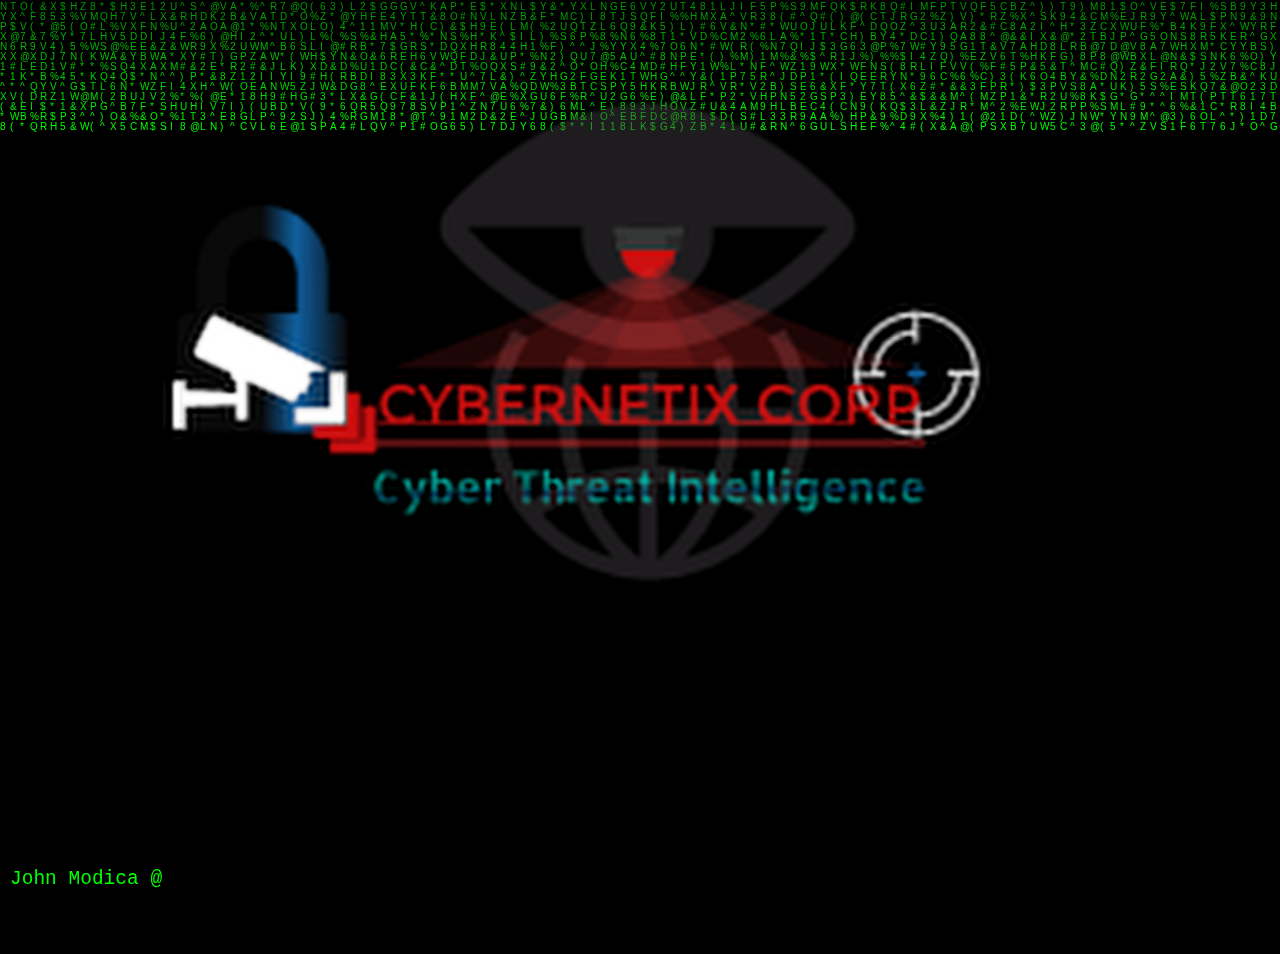
<file: index.html>
<!DOCTYPE html>
<html>
    <head>

        <meta charset="utf-8">
	<meta http-equiv="X-UA-Compatible" content="IE=edge">
        <meta name="viewport" content="width=device-width, initial-scale=1.0">
	<script src="https://ajax.googleapis.com/ajax/libs/jquery/3.3.1/jquery.min.js"></script>

	<script>

	$(document).ready(function () {
	    //Disable full page
	    $("body").on("contextmenu",function(e){
	        return false;
	    });

	    //Disable part of page
	    $("#id").on("contextmenu",function(e){
	        return false;
	    });
	});
	</script>
    	<script>

	$(document).ready(function () {
	    //Disable full page
	    $('body').bind('cut copy paste', function (e) {
	        e.preventDefault();
	    });

	    //Disable part of page
	    $('#id').bind('cut copy paste', function (e) {
	        e.preventDefault();
	    });
	});
	</script>
	<script>
	$(document).ready(function () {
	    //Disable cut copy paste
	    $('body').bind('cut copy paste', function (e) {
	        e.preventDefault();
	    });

	    //Disable mouse right click
	    $("body").on("contextmenu",function(e){
	        return false;
	    });
	});
	</script>

        <title>CybernetiX Corp</title>

        <style>

            /*basic reset */
            *{
                margin: 0;
                padding: 0;
            }

            /* Page settings */
            html {
                width: 100%;
                height: 100%;
                background: radial-gradient(circle, #fff 0%, #aaa 100%) no-repeat;
                overflow-x: hidden;
                overflow-y: hidden;
            }
            body {
                text-align: center;
                display: table;
                background: black;
                width: 100%;
                height: 100%;
                overflow-x: hidden;
                overflow-y: hidden;
            }

            canvas {display:block;}

            #author {
                position: absolute;
                bottom: 10px;
                left: 10px;
                color : #0F0;
                z-index : 1;
                box-sizing: border-box;
                vertical-align: middle;
            }

            span {
                font-family: monospace;
                font-size: 1.5em;
            }
            span:after {
                content:"CybernetiX-S3C";
                opacity: 0;
                animation: cursor 1s infinite;
            }
            @keyframes cursor {
                0% {
                    opacity: 0;
                }
                40% {
                    opacity: 0;
                }
                50% {
                    opacity: 1;
                }
                90% {
                    opacity: 1;
                }
                100% {
                    opacity: 0;
                }
            }
            .img-wrapper {
                position: fixed;
                top: 10%;
                bottom: 0;
                left: 10%;
                right: 0;
                display: flex;
                justify-content: center;
                align-items: center;
                width: 70%;  /* Or whatever */
                height: 500px;  /* Or whatever */
            }
            @media only screen and (max-width: 600px) {
                body {
                background-color: lightblue;
            }
             /* For mobile phones: */
                [class*="col-"] {
                width: 100%;
                }
            }
            @media only screen and (min-width: 600px) {
            /* For tablets: */
            .col-s-1 {width: 8.33%;}
            .col-s-2 {width: 16.66%;}
            .col-s-3 {width: 25%;}
            .col-s-4 {width: 33.33%;}
            .col-s-5 {width: 41.66%;}
            .col-s-6 {width: 50%;}
            .col-s-7 {width: 58.33%;}
            .col-s-8 {width: 66.66%;}
            .col-s-9 {width: 75%;}
            .col-s-10 {width: 83.33%;}
            .col-s-11 {width: 91.66%;}
            .col-s-12 {width: 100%;}
                }
            @media only screen and (min-width: 768px) {
            /* For desktop: */
            .col-1 {width: 8.33%;}
            .col-2 {width: 16.66%;}
            .col-3 {width: 25%;}
            .col-4 {width: 33.33%;}
            .col-5 {width: 41.66%;}
            .col-6 {width: 50%;}
            .col-7 {width: 58.33%;}
            .col-8 {width: 66.66%;}
            .col-9 {width: 75%;}
            .col-10 {width: 83.33%;}
            .col-11 {width: 91.66%;}
            .col-12 {width: 100%;}
                }
            .left, .right {
                float: left;
                width: 20%; /* The width is 20%, by default */
                }

            .main {
                float: left;
                width: 60%; /* The width is 60%, by default */
                }

                /* Use a media query to add a breakpoint at 800px: */
                @media screen and (max-width: 800px) {
            .left, .main, .right {
                width: 100%; /* The width is 100%, when the viewport is 800px or smaller */
                    }
                }
            }

        </style>
    </head>

    <body>

        <canvas id="c"></canvas>
        <span id = "author">John Modica @ </span>



	<script>
        // geting canvas by id c
        var c = document.getElementById("c");
        var ctx = c.getContext("2d");

        //making the canvas full screen
        c.height = window.innerHeight;
        c.width = window.innerWidth;

        //chinese characters - taken from the unicode charset
        var matrix = "ABCDEFGHIJKLMNOPQRSTUVWXYZ123456789@#$%^&*()*&^%";
        //converting the string into an array of single characters
        matrix = matrix.split("");

        var font_size = 10;
        var columns = c.width / font_size; //number of columns for the rain
        //an array of drops - one per column
        var drops = [];
        //x below is the x coordinate
        //1 = y co-ordinate of the drop(same for every drop initially)
        for(var x = 0; x < columns; x++)
            drops[x] = 1;

        //drawing the characters
        function draw()
        {
            //Black BG for the canvas
            //translucent BG to show trail
            ctx.fillStyle = "rgba(0, 0, 0, 0.04)";
            ctx.fillRect(0, 0, c.width, c.height);

            ctx.fillStyle = "#0F0"; //green text
            ctx.font = font_size + "px arial";
            //looping over drops
            for( var i = 0; i < drops.length; i++ )
            {
                //a random chinese character to print
                var text = matrix[ Math.floor( Math.random() * matrix.length ) ];
                //x = i*font_size, y = value of drops[i]*font_size
                ctx.fillText(text, i * font_size, drops[i] * font_size);

                //sending the drop back to the top randomly after it has crossed the screen
                //adding a randomness to the reset to make the drops scattered on the Y axis
                if( drops[i] * font_size > c.height && Math.random() > 0.975 )
                    drops[i] = 0;

                //incrementing Y coordinate
                drops[i]++;
            }
        }

        setInterval( draw, 35 );
       </script>
#       a href="main/">
        <div class="img-wrapper"><img src="img/LOGO.png" style="max-width:100%;height:auto;"></div>
#      /a>

<div id="footer">
    &copy; All rights reserved
</div>
   #footer {
    position: absolute;
    bottom: 0;
    background-color: #333333;
    height: 100px;
    text-align: center;
    width: 100%;
    z-index: 1;
    color: #ffffff;
 }

 #footer p {
    padding-top: 40px;
 }

</body>
</html>
</file>
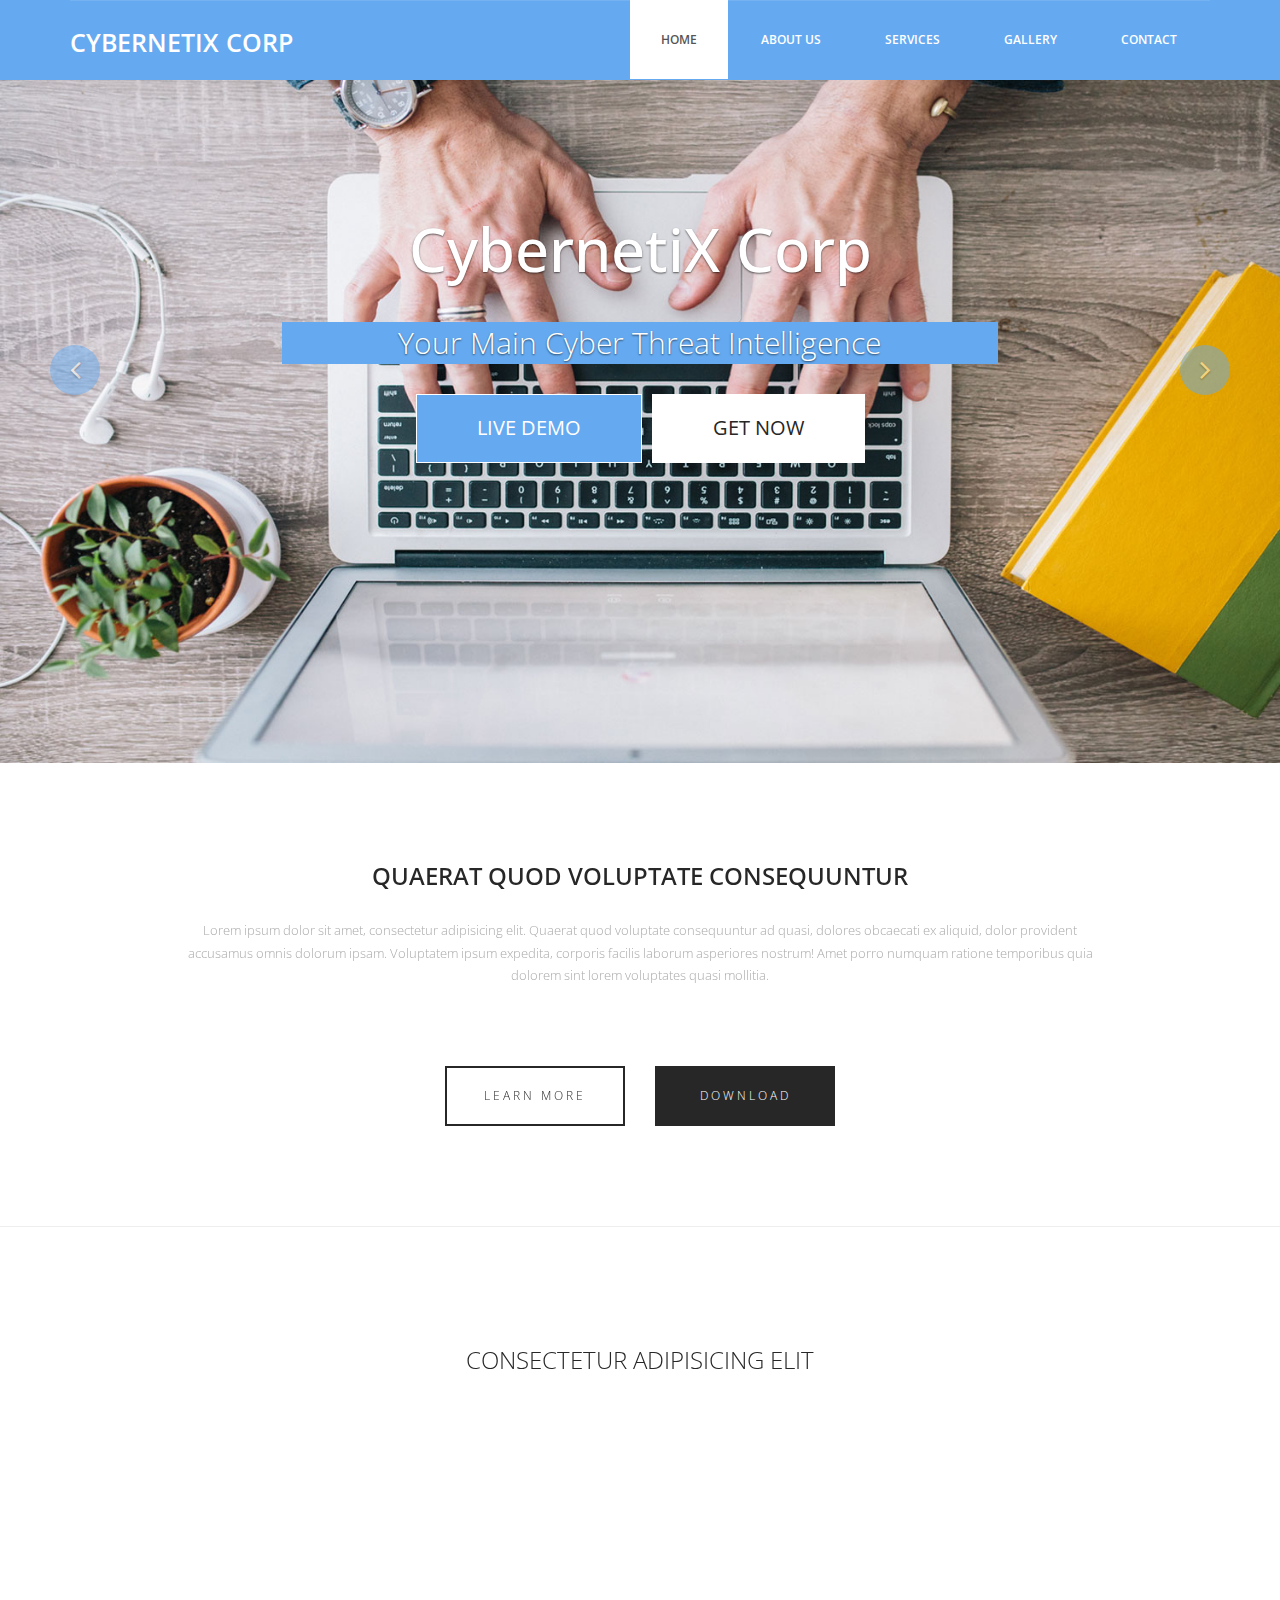
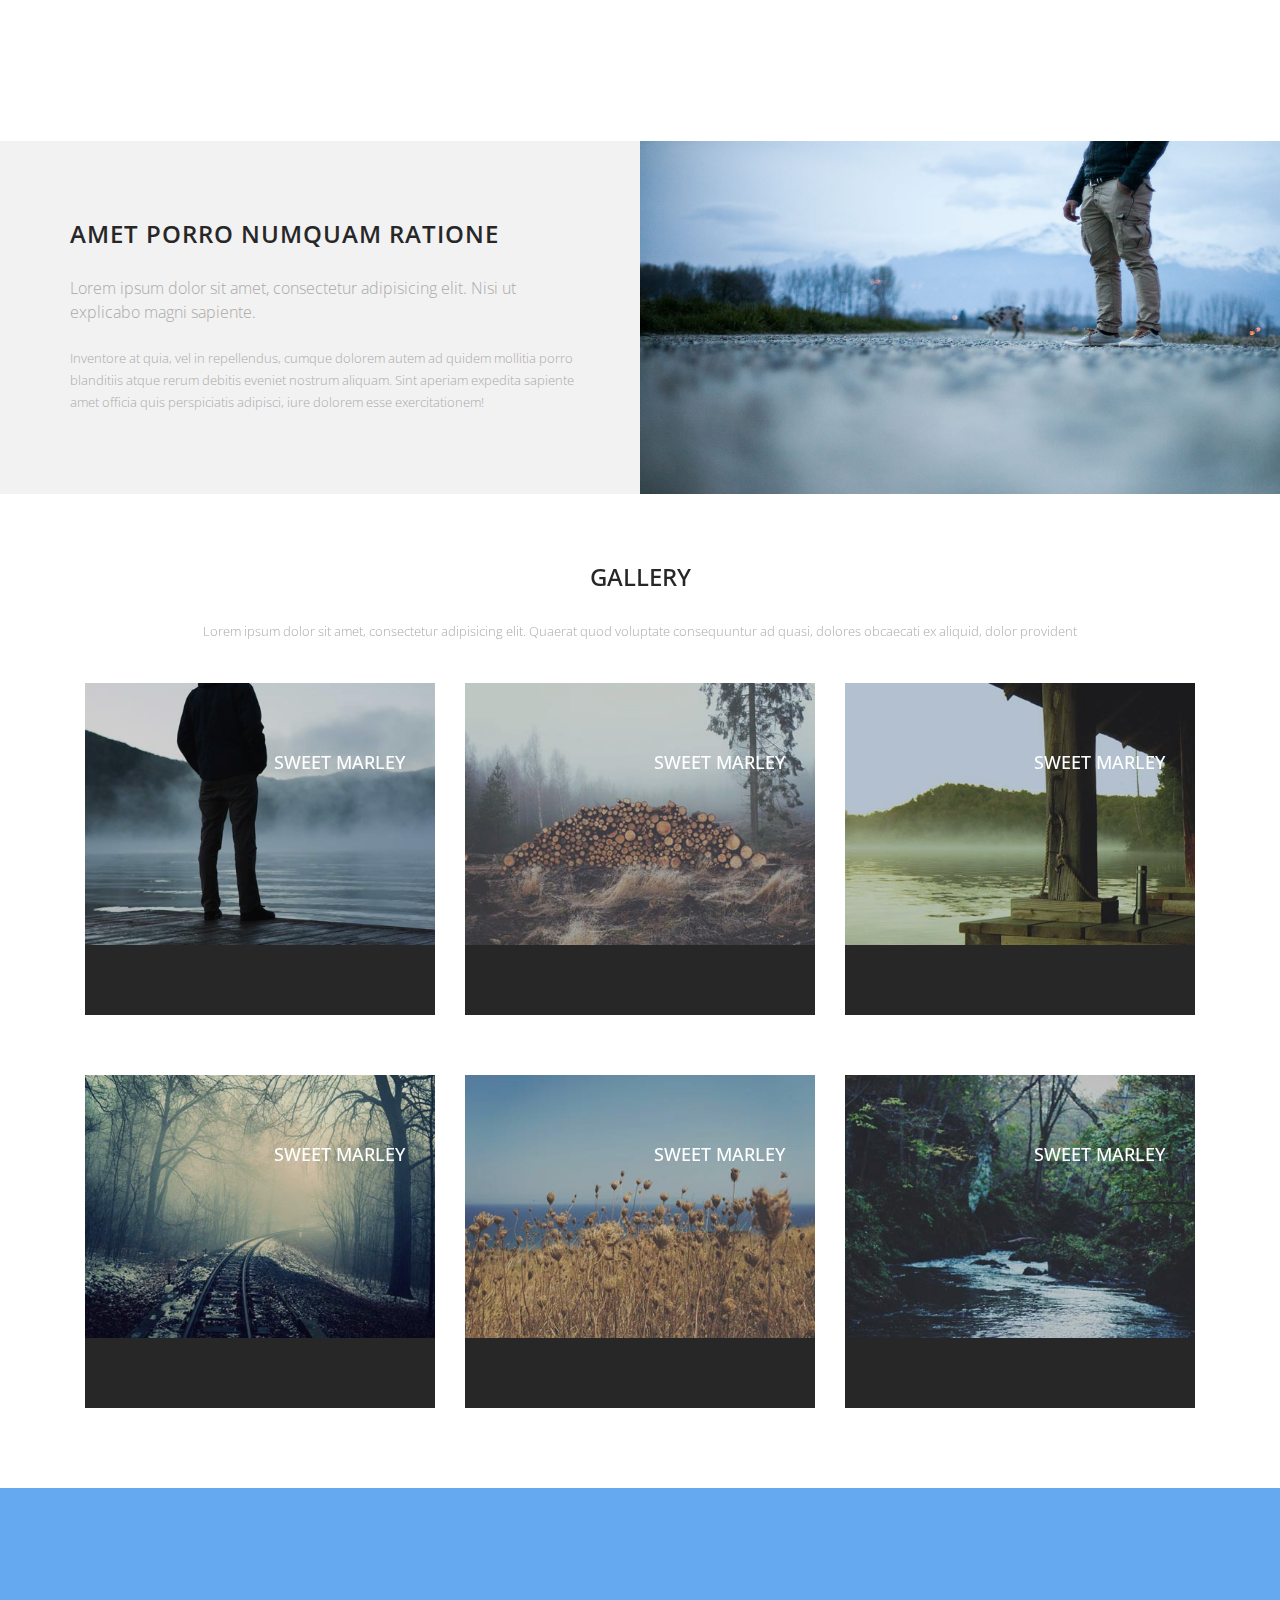
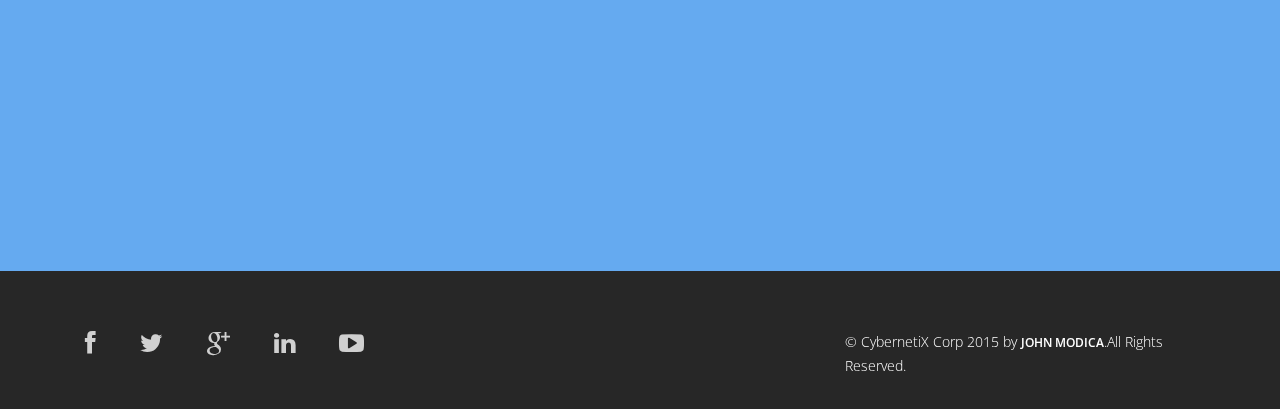
<file: main/index.html>
<!DOCTYPE html>
<html lang="en">
  <head>
    <meta charset="utf-8">
    <meta http-equiv="X-UA-Compatible" content="IE=edge">
    <meta name="viewport" content="width=device-width, initial-scale=1">
    <!-- The above 3 meta tags *must* come first in the head; any other head content must come *after* these tags -->
    <title>OFFICIAL CybernetiX Corp</title>

    <!-- Bootstrap -->
    <link href="css/bootstrap.min.css" rel="stylesheet">
	<link rel="stylesheet" href="css/font-awesome.min.css">
	<link rel="stylesheet" href="css/animate.css">
	<link href="css/animate.min.css" rel="stylesheet">
	<link href="css/style.css" rel="stylesheet" />
    <!-- HTML5 shim and Respond.js for IE8 support of HTML5 elements and media queries -->
    <!-- WARNING: Respond.js doesn't work if you view the page via file:// -->
    <!--[if lt IE 9]>
    <script src="https://oss.maxcdn.com/html5shiv/3.7.2/html5shiv.min.js"></script>
    <script src="https://oss.maxcdn.com/respond/1.4.2/respond.min.js"></script>
    <![endif]-->
  </head>
  <body>
	<header id="header">
        <nav class="navbar navbar-default navbar-static-top" role="banner">
            <div class="container">
                <div class="navbar-header">
                    <button type="button" class="navbar-toggle" data-toggle="collapse" data-target=".navbar-collapse">
                        <span class="sr-only">Toggle navigation</span>
                        <span class="icon-bar"></span>
                        <span class="icon-bar"></span>
                        <span class="icon-bar"></span>
                    </button>
                   <div class="navbar-brand">
						<a href="index.html"><h1>CybernetiX Corp</h1></a>
					</div>
                </div>
                <div class="navbar-collapse collapse">
					<div class="menu">
						<ul class="nav nav-tabs" role="tablist">
							<li role="presentation"><a href="index.html" class="active">Home</a></li>
							<li role="presentation"><a href="about.html">About Us</a></li>
							<li role="presentation"><a href="services.html">Services</a></li>
							<li role="presentation"><a href="gallery.html">Gallery</a></li>
							<li role="presentation"><a href="contact.html">Contact</a></li>
						</ul>
					</div>
				</div>
            </div><!--/.container-->
        </nav><!--/nav-->
    </header><!--/header-->

	<div class="slider">
		<div id="about-slider">
			<div id="carousel-slider" class="carousel slide" data-ride="carousel">
				<!-- Indicators -->
				<ol class="carousel-indicators visible-xs">
					<li data-target="#carousel-slider" data-slide-to="0" class="active"></li>
					<li data-target="#carousel-slider" data-slide-to="1"></li>
					<li data-target="#carousel-slider" data-slide-to="2"></li>
				</ol>

				<div class="carousel-inner">
					<div class="item active">
						<img src="img/2.jpg" class="img-responsive" alt="">
						<div class="carousel-caption">
							<div class="wow fadeInUp" data-wow-offset="0" data-wow-delay="0.3s">
								<h2><span>CybernetiX Corp</span></h2>
							</div>
							<div class="col-md-10 col-md-offset-1">
								<div class="wow fadeInUp" data-wow-offset="0" data-wow-delay="0.6s">
									<p>Your Main Cyber Threat Intelligence</p>
								</div>
							</div>
							<div class="wow fadeInUp" data-wow-offset="0" data-wow-delay="0.9s">
								<form class="form-inline">
									<div class="form-group">
										<button type="livedemo" name="Live Demo" class="btn btn-primary btn-lg" required="required">Live Demo</button>
									</div>
									<div class="form-group">
										<button type="getnow" name="Get Now" class="btn btn-primary btn-lg" required="required">Get Now</button>
									</div>
								</form>
							</div>
						</div>
				    </div>

				    <div class="item">
						<img src="img/2.jpg" class="img-responsive" alt="">
						<div class="carousel-caption">
							<div class="wow fadeInUp" data-wow-offset="0" data-wow-delay="1.0s">
								<h2>Fully Responsive</h2>
							</div>
							<div class="col-md-10 col-md-offset-1">
								<div class="wow fadeInUp" data-wow-offset="0" data-wow-delay="0.6s">
									<p>We Make Sure Our Clients Get The Best Threat Intelligence In The World</p>
								</div>
							</div>
							<div class="wow fadeInUp" data-wow-offset="0" data-wow-delay="1.6s">
								<form class="form-inline">
									<div class="form-group">
										<button type="livedemo" name="purchase" class="btn btn-primary btn-lg" required="required">Live Demo</button>
									</div>
									<div class="form-group">
										<button type="getnow" name="subscribe" class="btn btn-primary btn-lg" required="required">Get Now</button>
									</div>
								</form>
							</div>
						</div>
				    </div>
				    <div class="item">
						<img src="img/2.jpg" class="img-responsive" alt="">
						<div class="carousel-caption">
							<div class="wow fadeInUp" data-wow-offset="0" data-wow-delay="0.3s">
								<h2>Modern Design</h2>
							</div>
							<div class="col-md-10 col-md-offset-1">
								<div class="wow fadeInUp" data-wow-offset="0" data-wow-delay="0.6s">
									<p>Lorem ipsum dolor sit amet consectetur adipisicing</p>
								</div>
							</div>
							<div class="wow fadeInUp" data-wow-offset="0" data-wow-delay="0.9s">
								<form class="form-inline">
									<div class="form-group">
										<button type="livedemo" name="purchase" class="btn btn-primary btn-lg" required="required">Live Demo</button>
									</div>
									<div class="form-group">
										<button type="getnow" name="subscribe" class="btn btn-primary btn-lg" required="required">Get Now</button>
									</div>
								</form>
							</div>
						</div>
				    </div>
				</div>

				<a class="left carousel-control hidden-xs" href="#carousel-slider" data-slide="prev">
					<i class="fa fa-angle-left"></i>
				</a>

				<a class=" right carousel-control hidden-xs"href="#carousel-slider" data-slide="next">
					<i class="fa fa-angle-right"></i>
				</a>
			</div> <!--/#carousel-slider-->
		</div><!--/#about-slider-->
	</div><!--/#slider-->

	<div class="about">
		<div class="container">
			<div class="text-center">
				<h2>Quaerat quod voluptate consequuntur </h2>
				<div class="col-md-10 col-md-offset-1">
					<p>Lorem ipsum dolor sit amet, consectetur adipisicing elit. Quaerat quod voluptate consequuntur ad quasi,
					dolores obcaecati ex aliquid, dolor provident accusamus omnis dolorum ipsam. Voluptatem ipsum expedita, corporis facilis laborum asperiores nostrum!
					Amet porro numquam ratione temporibus quia dolorem sint lorem voluptates quasi mollitia.</p>
				</div>

				<div class="col-md-6 col-sm-6 col-xs-6">
					<div class="btn-gamp"><a href="#">Learn More</a></div>
				</div>
				<div class="col-md-6 col-sm-6 col-xs-6">
					<div class="gamp-btn"><a href="#">download</a></div>
				</div>

			</div>
		</div>
	</div>
	<hr>

	<div class="services">
		<div class="container">
			<div class="text-center">
				<h2>consectetur adipisicing elit</h2>
			</div>
			<div class="col-md-3 wow fadeInDown" data-wow-duration="1000ms" data-wow-delay="300ms">
				<i class="fa fa-heart-o"></i>
				<h3>Fully Responsive</h3>
				<p>Lorem ipsum dolor sit amet, consectetur adipisicing elit. Nostrum nam numquam voluptates cumque inventore, quibusdam corporis consequatur amet.</p>
			</div>
			<div class="col-md-3 wow fadeInDown" data-wow-duration="1000ms" data-wow-delay="600ms">
				<i class="fa fa-cloud"></i>
				<h3>Retina Ready</h3>
				<p>Lorem ipsum dolor sit amet, consectetur adipisicing elit. Nostrum nam numquam voluptates cumque inventore, quibusdam corporis consequatur amet.</p>
			</div>
			<div class="col-md-3 wow fadeInDown" data-wow-duration="1000ms" data-wow-delay="900ms">
				<i class="fa fa-book"></i>
				<h3>Fresh and Clean</h3>
				<p>Lorem ipsum dolor sit amet, consectetur adipisicing elit. Nostrum nam numquam voluptates cumque inventore, quibusdam corporis consequatur amet.</p>
			</div>
			<div class="col-md-3 wow fadeInDown" data-wow-duration="1000ms" data-wow-delay="1200ms">
				<i class="fa fa-gear"></i>
				<h3>Easy to Customize</h3>
				<p>Lorem ipsum dolor sit amet, consectetur adipisicing elit. Nostrum nam numquam voluptates cumque inventore, quibusdam corporis consequatur amet.</p>
			</div>
		</div>
	</div>

	<section class="action">
		<div class="container">
			<div class="left-text hidden-xs">
				<h4>Amet porro numquam ratione</h4>
				<p><em>Lorem ipsum dolor sit amet, consectetur adipisicing elit. Nisi ut explicabo magni sapiente.</em><br><br>Inventore at quia, vel in repellendus, cumque dolorem autem ad quidem mollitia porro blanditiis atque rerum debitis eveniet nostrum aliquam. Sint aperiam expedita sapiente amet officia quis perspiciatis adipisci, iure dolorem esse exercitationem!</p>
			</div>
			<div class="right-image hidden-xs"></div>
		</div>
	</section>

	<div class="gallery">
		<div class="text-center">
			<h2>Gallery</h2>
			<p>Lorem ipsum dolor sit amet, consectetur adipisicing elit. Quaerat quod voluptate consequuntur ad quasi, dolores obcaecati ex aliquid, dolor provident </p>
		</div>
		<div class="container">
			<div class="col-md-4">
				<figure class="effect-marley">
					<img src="img/8.jpg" alt="" class="img-responsive"/>
					<figcaption>
						<h4>sweet marley</h4>
						<p>Marley tried to convince her but she was not interested.</p>
					</figcaption>
				</figure>
			</div>
			<div class="col-md-4">
				<figure class="effect-marley">
					<img src="img/9.jpg" alt="" class="img-responsive"/>
					<figcaption>
						<h4>sweet marley</h4>
						<p>Marley tried to convince her but she was not interested.</p>
					</figcaption>
				</figure>
			</div>
			<div class="col-md-4">
				<figure class="effect-marley">
					<img src="img/10.jpg" alt="" class="img-responsive"/>
					<figcaption>
						<h4>sweet marley</h4>
						<p>Marley tried to convince her but she was not interested.</p>
					</figcaption>
				</figure>
			</div>
		</div>

		<div class="container">
			<div class="col-md-4">
				<figure class="effect-marley">
					<img src="img/11.jpg" alt="" class="img-responsive"/>
					<figcaption>
						<h4>sweet marley</h4>
						<p>Marley tried to convince her but she was not interested.</p>
					</figcaption>
				</figure>
			</div>
			<div class="col-md-4">
				<figure class="effect-marley">
					<img src="img/12.jpg" alt="" class="img-responsive"/>
					<figcaption>
						<h4>sweet marley</h4>
						<p>Marley tried to convince her but she was not interested.</p>
					</figcaption>
				</figure>
			</div>
			<div class="col-md-4">
				<figure class="effect-marley">
					<img src="img/13.jpg" alt="" class="img-responsive"/>
					<figcaption>
						<h4>sweet marley</h4>
						<p>Marley tried to convince her but she was not interested.</p>
					</figcaption>
				</figure>
			</div>
		</div>
	</div>

	<footer>
		<div class="container">
			<div class="col-md-4 wow fadeInDown" data-wow-duration="1000ms" data-wow-delay="300ms">
				<h4>About Us</h4>
				<p>CybernetiX Corp is a Cyber Security Threat Intelligence Company built to help secure the global internet by scanning, logging, reporting all known and up-coming threat actors.</p>
				<div class="contact-info">
					<ul>
						<li><i class="fa fa-home fa"></i>Texas, USA </li>
						<li><i class="fa fa-phone fa"></i> 1 (409) CYBER-13</li>
						<li><i class="fa fa-envelope fa"></i>CybernetiX.S3C@gmail.com</li>
					</ul>
				</div>
			</div>

			<div class="col-md-4 wow fadeInDown" data-wow-duration="1000ms" data-wow-delay="600ms">
				<div class="text-center">
					<h4>Photo Gallery</h4>
					<ul class="sidebar-gallery">
						<li><a href="#"><img src="img/gallery1.png" alt="" /></a></li>
						<li><a href="#"><img src="img/gallery2.png" alt="" /></a></li>
						<li><a href="#"><img src="img/gallery3.png" alt="" /></a></li>
						<li><a href="#"><img src="img/gallery4.png" alt="" /></a></li>
						<li><a href="#"><img src="img/gallery5.png" alt="" /></a></li>
						<li><a href="#"><img src="img/gallery6.png" alt="" /></a></li>
					</ul>
				</div>
			</div>

			<div class="col-md-4 wow fadeInDown" data-wow-duration="1000ms" data-wow-delay="900ms">
				<div class="">
					<h4>Newsletter Registration</h4>
					<p>Subscribe today to receive the latest CybernetiX Corp news via email. You may unsubscribe from this service at any time</p>
					<div class="btn-gamp">
						<input type="email" class="form-control" id="exampleInputEmail3" placeholder="Enter Email">
					</div>
					<div class="btn-gamp">
						<a type="submit" class="btn btn-default">Subscribe</a>
					</div>

			</div>

		</div>
	</footer>

	<div class="sub-footer">
		<div class="container">
			<div class="social-icon">
				<div class="col-md-4">
					<ul class="social-network">
						<li><a href="#" class="fb tool-tip" title="Facebook"><i class="fa fa-facebook"></i></a></li>
						<li><a href="#" class="twitter tool-tip" title="Twitter"><i class="fa fa-twitter"></i></a></li>
						<li><a href="#" class="gplus tool-tip" title="Google Plus"><i class="fa fa-google-plus"></i></a></li>
						<li><a href="#" class="linkedin tool-tip" title="Linkedin"><i class="fa fa-linkedin"></i></a></li>
						<li><a href="#" class="ytube tool-tip" title="You Tube"><i class="fa fa-youtube-play"></i></a></li>
					</ul>
				</div>
			</div>

			<div class="col-md-4 col-md-offset-4">
				<div class="copyright">
					&copy; CybernetiX Corp 2015 by <a target="_blank" href="http://John-Modica.github.io/" title="CybernetiX-S3C">John Modica</a>.All Rights Reserved.
				</div>

			</div>
		</div>
	</div>

    <!-- jQuery (necessary for Bootstrap's JavaScript plugins) -->
    <script src="js/jquery.js"></script>
    <!-- Include all compiled plugins (below), or include individual files as needed -->
    <script src="js/bootstrap.min.js"></script>
	<script src="js/wow.min.js"></script>
	<script>
	wow = new WOW(
	 {

		}	)
		.init();
	</script>
  </body>
</html>
</file>
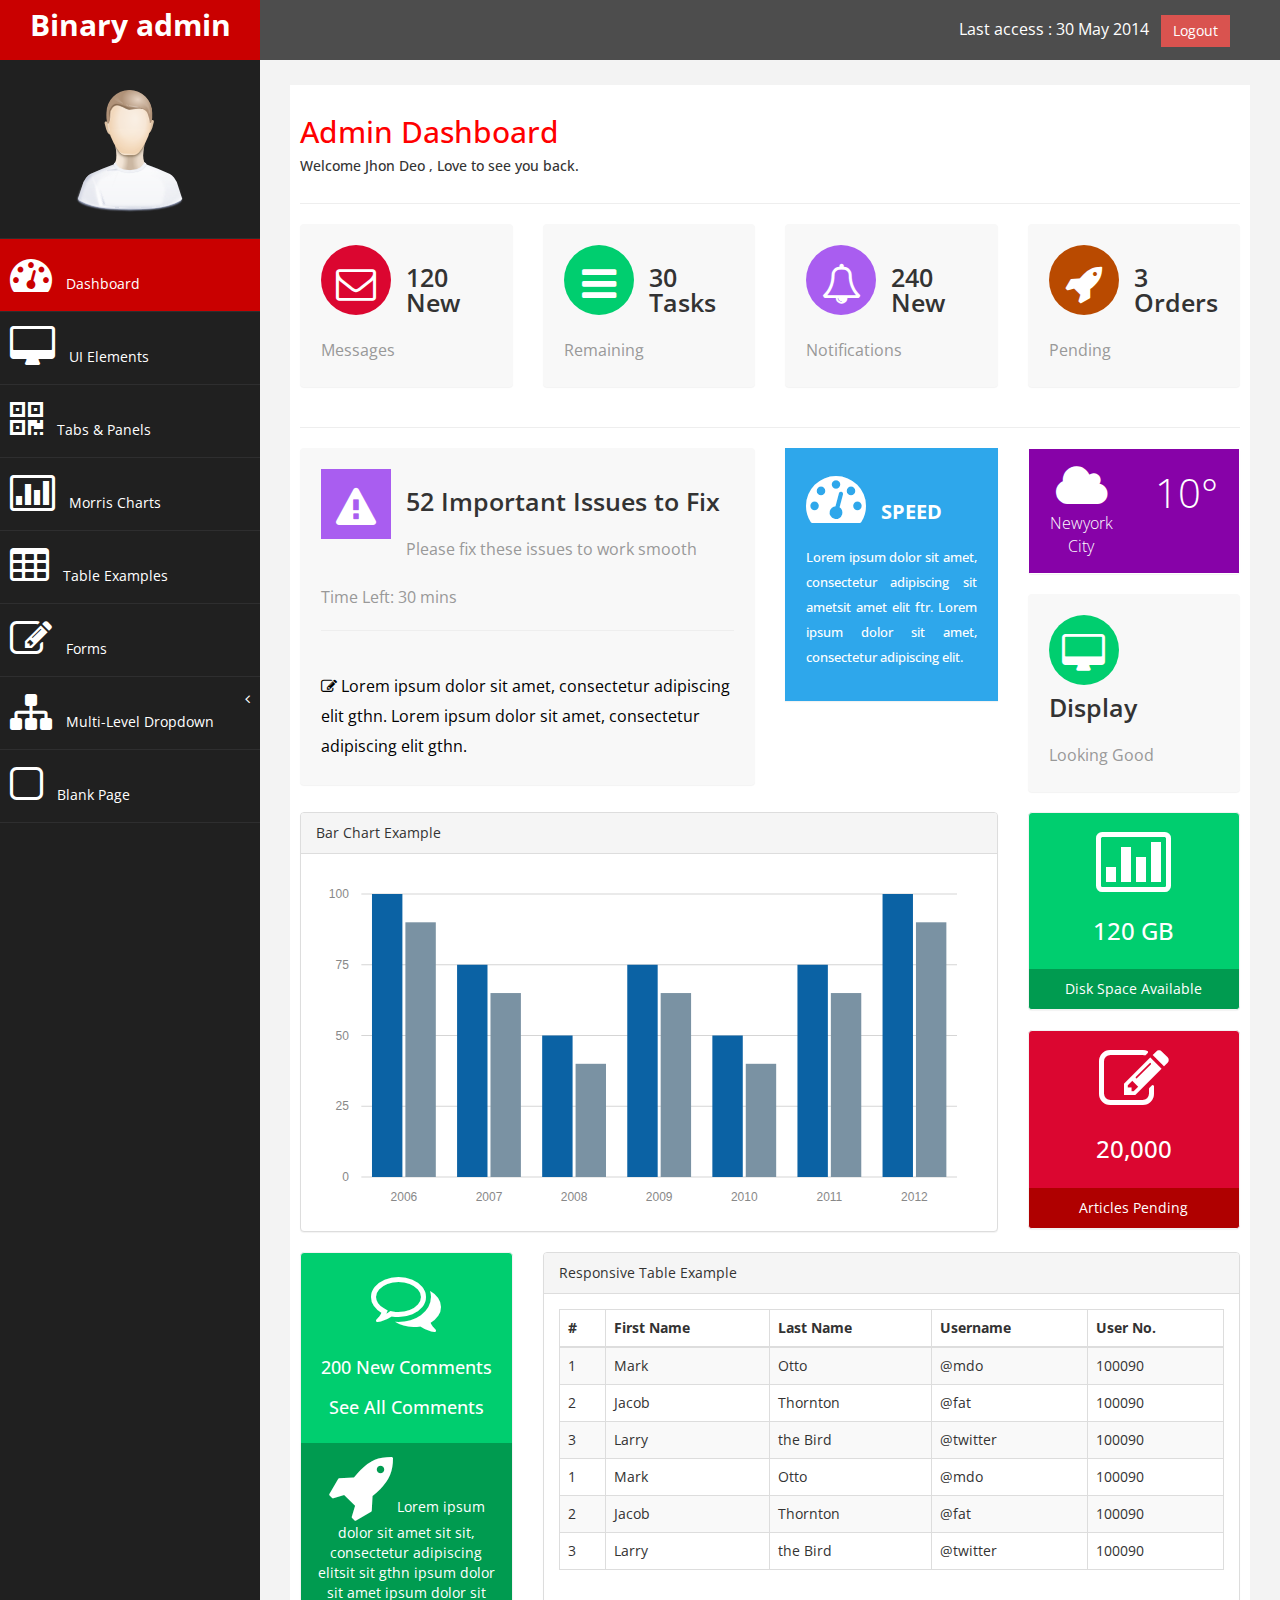
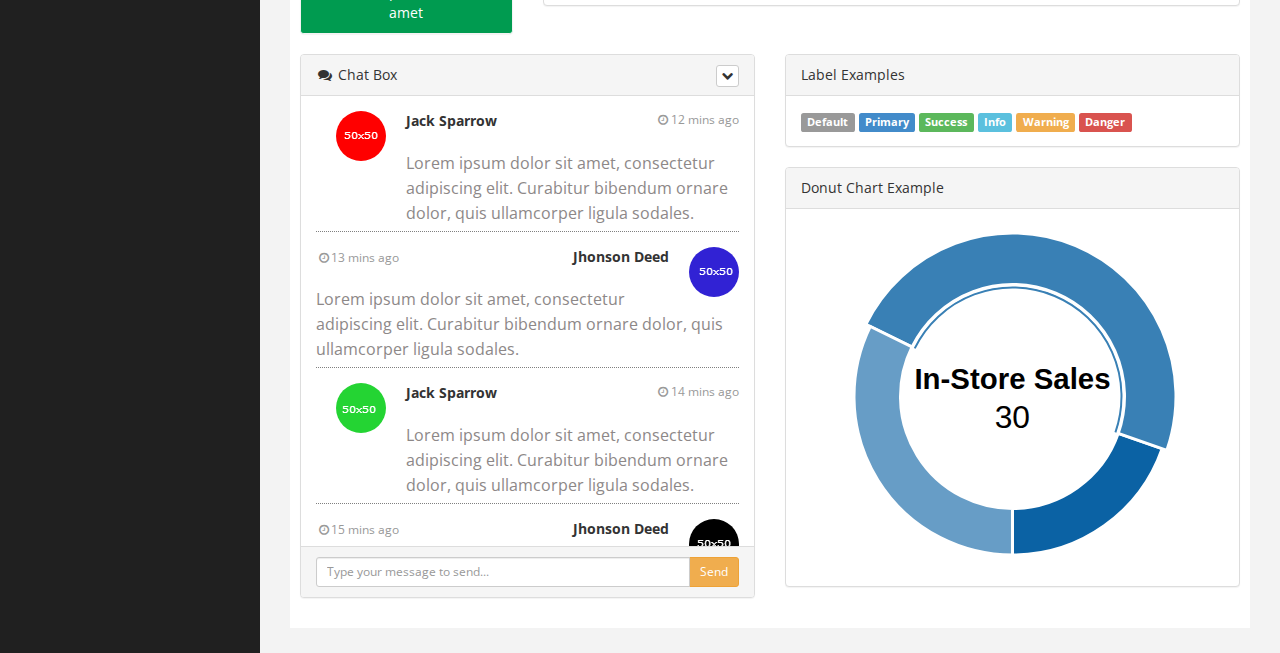
<file: main2/index.html>
﻿<!DOCTYPE html>
<html xmlns="http://www.w3.org/1999/xhtml">
<head>
      <meta charset="utf-8" />
    <meta name="viewport" content="width=device-width, initial-scale=1.0" />
    <title>Free Bootstrap Admin Template : Binary Admin</title>
	<!-- BOOTSTRAP STYLES-->
    <link href="assets/css/bootstrap.css" rel="stylesheet" />
     <!-- FONTAWESOME STYLES-->
    <link href="assets/css/font-awesome.css" rel="stylesheet" />
     <!-- MORRIS CHART STYLES-->
    <link href="assets/js/morris/morris-0.4.3.min.css" rel="stylesheet" />
        <!-- CUSTOM STYLES-->
    <link href="assets/css/custom.css" rel="stylesheet" />
     <!-- GOOGLE FONTS-->
   <link href='http://fonts.googleapis.com/css?family=Open+Sans' rel='stylesheet' type='text/css' />
</head>
<body>
    <div id="wrapper">
        <nav class="navbar navbar-default navbar-cls-top " role="navigation" style="margin-bottom: 0">
            <div class="navbar-header">
                <button type="button" class="navbar-toggle" data-toggle="collapse" data-target=".sidebar-collapse">
                    <span class="sr-only">Toggle navigation</span>
                    <span class="icon-bar"></span>
                    <span class="icon-bar"></span>
                    <span class="icon-bar"></span>
                </button>
                <a class="navbar-brand" href="index.html">Binary admin</a> 
            </div>
  <div style="color: white;
padding: 15px 50px 5px 50px;
float: right;
font-size: 16px;"> Last access : 30 May 2014 &nbsp; <a href="#" class="btn btn-danger square-btn-adjust">Logout</a> </div>
        </nav>   
           <!-- /. NAV TOP  -->
                <nav class="navbar-default navbar-side" role="navigation">
            <div class="sidebar-collapse">
                <ul class="nav" id="main-menu">
				<li class="text-center">
                    <img src="assets/img/find_user.png" class="user-image img-responsive"/>
					</li>
				
					
                    <li>
                        <a class="active-menu"  href="index.html"><i class="fa fa-dashboard fa-3x"></i> Dashboard</a>
                    </li>
                     <li>
                        <a  href="ui.html"><i class="fa fa-desktop fa-3x"></i> UI Elements</a>
                    </li>
                    <li>
                        <a  href="tab-panel.html"><i class="fa fa-qrcode fa-3x"></i> Tabs & Panels</a>
                    </li>
						   <li  >
                        <a   href="chart.html"><i class="fa fa-bar-chart-o fa-3x"></i> Morris Charts</a>
                    </li>	
                      <li  >
                        <a  href="table.html"><i class="fa fa-table fa-3x"></i> Table Examples</a>
                    </li>
                    <li  >
                        <a  href="form.html"><i class="fa fa-edit fa-3x"></i> Forms </a>
                    </li>				
					
					                   
                    <li>
                        <a href="#"><i class="fa fa-sitemap fa-3x"></i> Multi-Level Dropdown<span class="fa arrow"></span></a>
                        <ul class="nav nav-second-level">
                            <li>
                                <a href="#">Second Level Link</a>
                            </li>
                            <li>
                                <a href="#">Second Level Link</a>
                            </li>
                            <li>
                                <a href="#">Second Level Link<span class="fa arrow"></span></a>
                                <ul class="nav nav-third-level">
                                    <li>
                                        <a href="#">Third Level Link</a>
                                    </li>
                                    <li>
                                        <a href="#">Third Level Link</a>
                                    </li>
                                    <li>
                                        <a href="#">Third Level Link</a>
                                    </li>

                                </ul>
                               
                            </li>
                        </ul>
                      </li>  
                  <li  >
                        <a  href="blank.html"><i class="fa fa-square-o fa-3x"></i> Blank Page</a>
                    </li>	
                </ul>
               
            </div>
            
        </nav>  
        <!-- /. NAV SIDE  -->
        <div id="page-wrapper" >
            <div id="page-inner">
                <div class="row">
                    <div class="col-md-12">
                     <h2>Admin Dashboard</h2>   
                        <h5>Welcome Jhon Deo , Love to see you back. </h5>
                    </div>
                </div>              
                 <!-- /. ROW  -->
                  <hr />
                <div class="row">
                <div class="col-md-3 col-sm-6 col-xs-6">           
			<div class="panel panel-back noti-box">
                <span class="icon-box bg-color-red set-icon">
                    <i class="fa fa-envelope-o"></i>
                </span>
                <div class="text-box" >
                    <p class="main-text">120 New</p>
                    <p class="text-muted">Messages</p>
                </div>
             </div>
		     </div>
                    <div class="col-md-3 col-sm-6 col-xs-6">           
			<div class="panel panel-back noti-box">
                <span class="icon-box bg-color-green set-icon">
                    <i class="fa fa-bars"></i>
                </span>
                <div class="text-box" >
                    <p class="main-text">30 Tasks</p>
                    <p class="text-muted">Remaining</p>
                </div>
             </div>
		     </div>
                    <div class="col-md-3 col-sm-6 col-xs-6">           
			<div class="panel panel-back noti-box">
                <span class="icon-box bg-color-blue set-icon">
                    <i class="fa fa-bell-o"></i>
                </span>
                <div class="text-box" >
                    <p class="main-text">240 New</p>
                    <p class="text-muted">Notifications</p>
                </div>
             </div>
		     </div>
                    <div class="col-md-3 col-sm-6 col-xs-6">           
			<div class="panel panel-back noti-box">
                <span class="icon-box bg-color-brown set-icon">
                    <i class="fa fa-rocket"></i>
                </span>
                <div class="text-box" >
                    <p class="main-text">3 Orders</p>
                    <p class="text-muted">Pending</p>
                </div>
             </div>
		     </div>
			</div>
                 <!-- /. ROW  -->
                <hr />                
                <div class="row">
                    <div class="col-md-6 col-sm-12 col-xs-12">           
			<div class="panel panel-back noti-box">
                <span class="icon-box bg-color-blue">
                    <i class="fa fa-warning"></i>
                </span>
                <div class="text-box" >
                    <p class="main-text">52 Important Issues to Fix </p>
                    <p class="text-muted">Please fix these issues to work smooth</p>
                    <p class="text-muted">Time Left: 30 mins</p>
                    <hr />
                    <p class="text-muted">
                          <span class="text-muted color-bottom-txt"><i class="fa fa-edit"></i>
                               Lorem ipsum dolor sit amet, consectetur adipiscing elit gthn. 
                              Lorem ipsum dolor sit amet, consectetur adipiscing elit gthn. 
                               </span>
                    </p>
                </div>
             </div>
		     </div>
                    
                    
                    <div class="col-md-3 col-sm-12 col-xs-12">
                        <div class="panel back-dash">
                               <i class="fa fa-dashboard fa-3x"></i><strong> &nbsp; SPEED</strong>
                             <p class="text-muted">Lorem ipsum dolor sit amet, consectetur adipiscing sit ametsit amet elit ftr. Lorem ipsum dolor sit amet, consectetur adipiscing elit. </p>
                        </div>
                       
                    </div>
                    <div class="col-md-3 col-sm-12 col-xs-12 ">
                        <div class="panel ">
          <div class="main-temp-back">
            <div class="panel-body">
              <div class="row">
                <div class="col-xs-6"> <i class="fa fa-cloud fa-3x"></i> Newyork City </div>
                <div class="col-xs-6">
                  <div class="text-temp"> 10° </div>
                </div>
              </div>
            </div>
          </div>
          
        </div>
                     <div class="panel panel-back noti-box">
                <span class="icon-box bg-color-green set-icon">
                    <i class="fa fa-desktop"></i>
                </span>
                <div class="text-box" >
                    <p class="main-text">Display</p>
                    <p class="text-muted">Looking Good</p>
                </div>
             </div>
			
    </div>
                        
        </div>
                 <!-- /. ROW  -->
                <div class="row"> 
                    
                      
                               <div class="col-md-9 col-sm-12 col-xs-12">                     
                    <div class="panel panel-default">
                        <div class="panel-heading">
                            Bar Chart Example
                        </div>
                        <div class="panel-body">
                            <div id="morris-bar-chart"></div>
                        </div>
                    </div>            
                </div>
                    <div class="col-md-3 col-sm-12 col-xs-12">                       
                    <div class="panel panel-primary text-center no-boder bg-color-green">
                        <div class="panel-body">
                            <i class="fa fa-bar-chart-o fa-5x"></i>
                            <h3>120 GB </h3>
                        </div>
                        <div class="panel-footer back-footer-green">
                           Disk Space Available
                            
                        </div>
                    </div>
                    <div class="panel panel-primary text-center no-boder bg-color-red">
                        <div class="panel-body">
                            <i class="fa fa-edit fa-5x"></i>
                            <h3>20,000 </h3>
                        </div>
                        <div class="panel-footer back-footer-red">
                            Articles Pending
                            
                        </div>
                    </div>                         
                        </div>
                
           </div>
                 <!-- /. ROW  -->
                <div class="row" >
                    <div class="col-md-3 col-sm-12 col-xs-12">
  <div class="panel panel-primary text-center no-boder bg-color-green">
                        <div class="panel-body">
                            <i class="fa fa-comments-o fa-5x"></i>
                            <h4>200 New Comments </h4>
                             <h4>See All Comments  </h4>
                        </div>
                        <div class="panel-footer back-footer-green">
                             <i class="fa fa-rocket fa-5x"></i>
                            Lorem ipsum dolor sit amet sit sit, consectetur adipiscing elitsit sit gthn ipsum dolor sit amet ipsum dolor sit amet
                            
                        </div>
                    </div>
                    </div>
                    <div class="col-md-9 col-sm-12 col-xs-12">
               
                    <div class="panel panel-default">
                        <div class="panel-heading">
                           Responsive Table Example
                        </div>
                        <div class="panel-body">
                            <div class="table-responsive">
                                <table class="table table-striped table-bordered table-hover">
                                    <thead>
                                        <tr>
                                            <th>#</th>
                                            <th>First Name</th>
                                            <th>Last Name</th>
                                            <th>Username</th>
                                             <th>User No.</th>
                                        </tr>
                                    </thead>
                                    <tbody>
                                        <tr>
                                            <td>1</td>
                                            <td>Mark</td>
                                            <td>Otto</td>
                                            <td>@mdo</td>
                                            <td>100090</td>
                                        </tr>
                                        <tr>
                                            <td>2</td>
                                            <td>Jacob</td>
                                            <td>Thornton</td>
                                            <td>@fat</td>
                                            <td>100090</td>
                                        </tr>
                                        <tr>
                                            <td>3</td>
                                            <td>Larry</td>
                                            <td>the Bird</td>
                                            <td>@twitter</td>
                                            <td>100090</td>
                                        </tr>
                                         <tr>
                                            <td>1</td>
                                            <td>Mark</td>
                                            <td>Otto</td>
                                            <td>@mdo</td>
                                            <td>100090</td>
                                        </tr>
                                        <tr>
                                            <td>2</td>
                                            <td>Jacob</td>
                                            <td>Thornton</td>
                                            <td>@fat</td>
                                            <td>100090</td>
                                        </tr>
                                        <tr>
                                            <td>3</td>
                                            <td>Larry</td>
                                            <td>the Bird</td>
                                            <td>@twitter</td>
                                            <td>100090</td>
                                        </tr>

                                    </tbody>
                                </table>
                            </div>
                        </div>
                    </div>
                    
                    </div>
                </div>
                 <!-- /. ROW  -->
                <div class="row">
                    <div class="col-md-6 col-sm-12 col-xs-12">
                   
                    <div class="chat-panel panel panel-default chat-boder chat-panel-head" >
                        <div class="panel-heading">
                            <i class="fa fa-comments fa-fw"></i>
                            Chat Box
                            <div class="btn-group pull-right">
                                <button type="button" class="btn btn-default btn-xs dropdown-toggle" data-toggle="dropdown">
                                    <i class="fa fa-chevron-down"></i>
                                </button>
                                <ul class="dropdown-menu slidedown">
                                    <li>
                                        <a href="#">
                                            <i class="fa fa-refresh fa-fw"></i>Refresh
                                        </a>
                                    </li>
                                    <li>
                                        <a href="#">
                                            <i class="fa fa-check-circle fa-fw"></i>Available
                                        </a>
                                    </li>
                                    <li>
                                        <a href="#">
                                            <i class="fa fa-times fa-fw"></i>Busy
                                        </a>
                                    </li>
                                    <li>
                                        <a href="#">
                                            <i class="fa fa-clock-o fa-fw"></i>Away
                                        </a>
                                    </li>
                                    <li class="divider"></li>
                                    <li>
                                        <a href="#">
                                            <i class="fa fa-sign-out fa-fw"></i>Sign Out
                                        </a>
                                    </li>
                                </ul>
                            </div>
                        </div>

                        <div class="panel-body">
                            <ul class="chat-box">
                                <li class="left clearfix">
                                    <span class="chat-img pull-left">
                                        <img src="assets/img/1.png" alt="User" class="img-circle" />
                                    </span>
                                    <div class="chat-body">                                        
                                            <strong >Jack Sparrow</strong>
                                            <small class="pull-right text-muted">
                                                <i class="fa fa-clock-o fa-fw"></i>12 mins ago
                                            </small>                                      
                                        <p>
                                            Lorem ipsum dolor sit amet, consectetur adipiscing elit. Curabitur bibendum ornare dolor, quis ullamcorper ligula sodales.
                                        </p>
                                    </div>
                                </li>
                                <li class="right clearfix">
                                    <span class="chat-img pull-right">

                                        <img src="assets/img/2.png" alt="User" class="img-circle" />
                                    </span>
                                    <div class="chat-body clearfix">
                                        
                                            <small class=" text-muted">
                                                <i class="fa fa-clock-o fa-fw"></i>13 mins ago</small>
                                            <strong class="pull-right">Jhonson Deed</strong>
                                      
                                        <p>
                                            Lorem ipsum dolor sit amet, consectetur adipiscing elit. Curabitur bibendum ornare dolor, quis ullamcorper ligula sodales.
                                        </p>
                                    </div>
                                </li>
                                <li class="left clearfix">
                                    <span class="chat-img pull-left">
                                         <img src="assets/img/3.png" alt="User" class="img-circle" />
                                    </span>
                                    <div class="chat-body clearfix">
                                        
                                            <strong >Jack Sparrow</strong>
                                            <small class="pull-right text-muted">
                                                <i class="fa fa-clock-o fa-fw"></i>14 mins ago</small>
                                        
                                        <p>
                                            Lorem ipsum dolor sit amet, consectetur adipiscing elit. Curabitur bibendum ornare dolor, quis ullamcorper ligula sodales.
                                        </p>
                                    </div>
                                </li>
                                <li class="right clearfix">
                                    <span class="chat-img pull-right">
                                         <img src="assets/img/4.png" alt="User" class="img-circle" />
                                    </span>
                                    <div class="chat-body clearfix">
                                      
                                            <small class=" text-muted">
                                                <i class="fa fa-clock-o fa-fw"></i>15 mins ago</small>
                                            <strong class="pull-right">Jhonson Deed</strong>
                                       
                                        <p>
                                            Lorem ipsum dolor sit amet, consectetur adipiscing elit. Curabitur bibendum ornare dolor, quis ullamcorper ligula sodales.
                                        </p>
                                    </div>
                                </li>
                                    <li class="left clearfix">
                                    <span class="chat-img pull-left">
                                        <img src="assets/img/1.png" alt="User" class="img-circle" />
                                    </span>
                                    <div class="chat-body">                                        
                                            <strong >Jack Sparrow</strong>
                                            <small class="pull-right text-muted">
                                                <i class="fa fa-clock-o fa-fw"></i>12 mins ago
                                            </small>                                      
                                        <p>
                                            Lorem ipsum dolor sit amet, consectetur adipiscing elit. Curabitur bibendum ornare dolor, quis ullamcorper ligula sodales.
                                        </p>
                                    </div>
                                </li>
                                <li class="right clearfix">
                                    <span class="chat-img pull-right">
                                       <img src="assets/img/2.png" alt="User" class="img-circle" />
                                    </span>
                                    <div class="chat-body clearfix">
                                        
                                            <small class=" text-muted">
                                                <i class="fa fa-clock-o fa-fw"></i>13 mins ago</small>
                                            <strong class="pull-right">Jhonson Deed</strong>
                                      
                                        <p>
                                            Lorem ipsum dolor sit amet, consectetur adipiscing elit. Curabitur bibendum ornare dolor, quis ullamcorper ligula sodales.
                                        </p>
                                    </div>
                                </li>
                            </ul>
                        </div>

                        <div class="panel-footer">
                            <div class="input-group">
                                <input id="btn-input" type="text" class="form-control input-sm" placeholder="Type your message to send..." />
                                <span class="input-group-btn">
                                    <button class="btn btn-warning btn-sm" id="btn-chat">
                                        Send
                                    </button>
                                </span>
                            </div>
                        </div>

                    </div>
                    
                </div>
                    <div class="col-md-6 col-sm-12 col-xs-12">
                         <div class="panel panel-default">
                        <div class="panel-heading">
                           Label Examples
                        </div>
                        <div class="panel-body">
                            <span class="label label-default">Default</span>
<span class="label label-primary">Primary</span>
<span class="label label-success">Success</span>
<span class="label label-info">Info</span>
<span class="label label-warning">Warning</span>
<span class="label label-danger">Danger</span>
                        </div>
                    </div>
                         
                         <div class="panel panel-default">
                        <div class="panel-heading">
                            Donut Chart Example
                        </div>
                        <div class="panel-body">
                            <div id="morris-donut-chart"></div>
                        </div>
                    </div>
                      
                    </div>
                </div>     
                 <!-- /. ROW  -->           
    </div>
             <!-- /. PAGE INNER  -->
            </div>
         <!-- /. PAGE WRAPPER  -->
        </div>
     <!-- /. WRAPPER  -->
    <!-- SCRIPTS -AT THE BOTOM TO REDUCE THE LOAD TIME-->
    <!-- JQUERY SCRIPTS -->
    <script src="assets/js/jquery-1.10.2.js"></script>
      <!-- BOOTSTRAP SCRIPTS -->
    <script src="assets/js/bootstrap.min.js"></script>
    <!-- METISMENU SCRIPTS -->
    <script src="assets/js/jquery.metisMenu.js"></script>
     <!-- MORRIS CHART SCRIPTS -->
     <script src="assets/js/morris/raphael-2.1.0.min.js"></script>
    <script src="assets/js/morris/morris.js"></script>
      <!-- CUSTOM SCRIPTS -->
    <script src="assets/js/custom.js"></script>
    
   
</body>
</html>
</file>
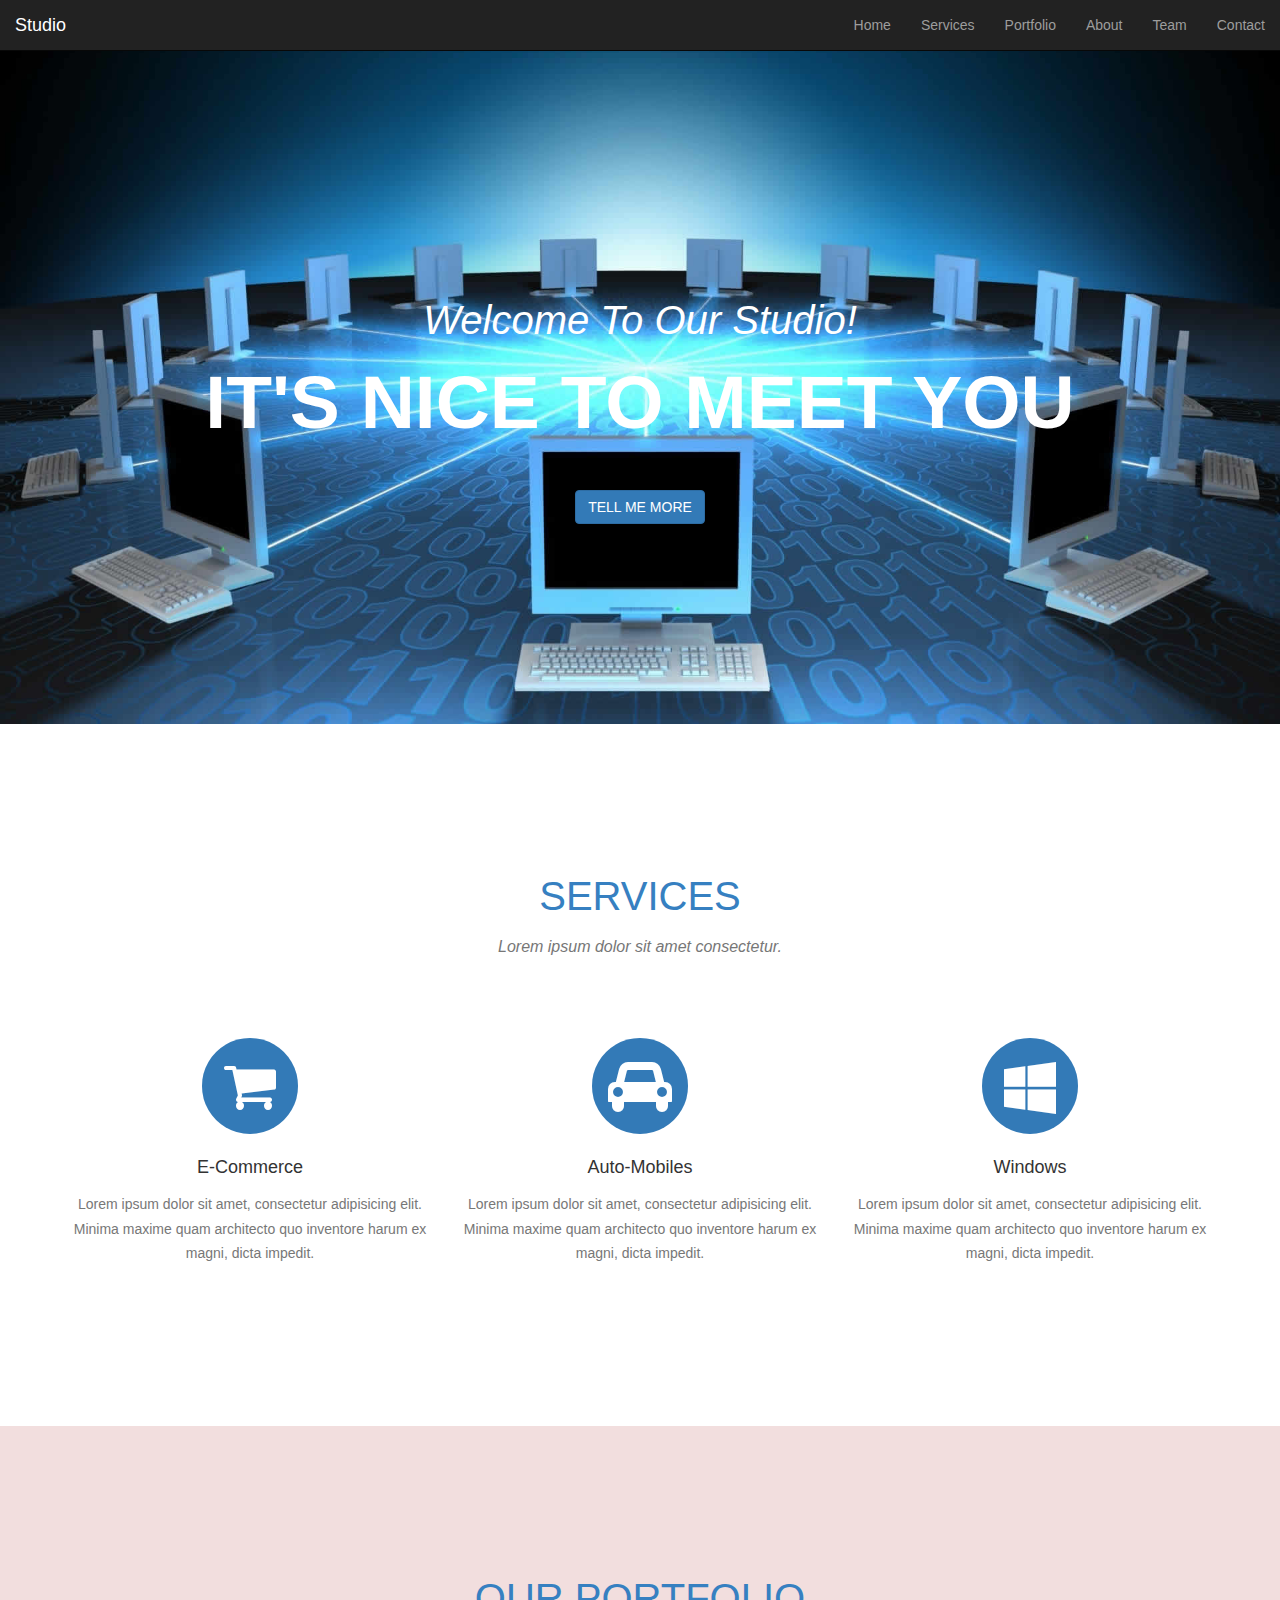
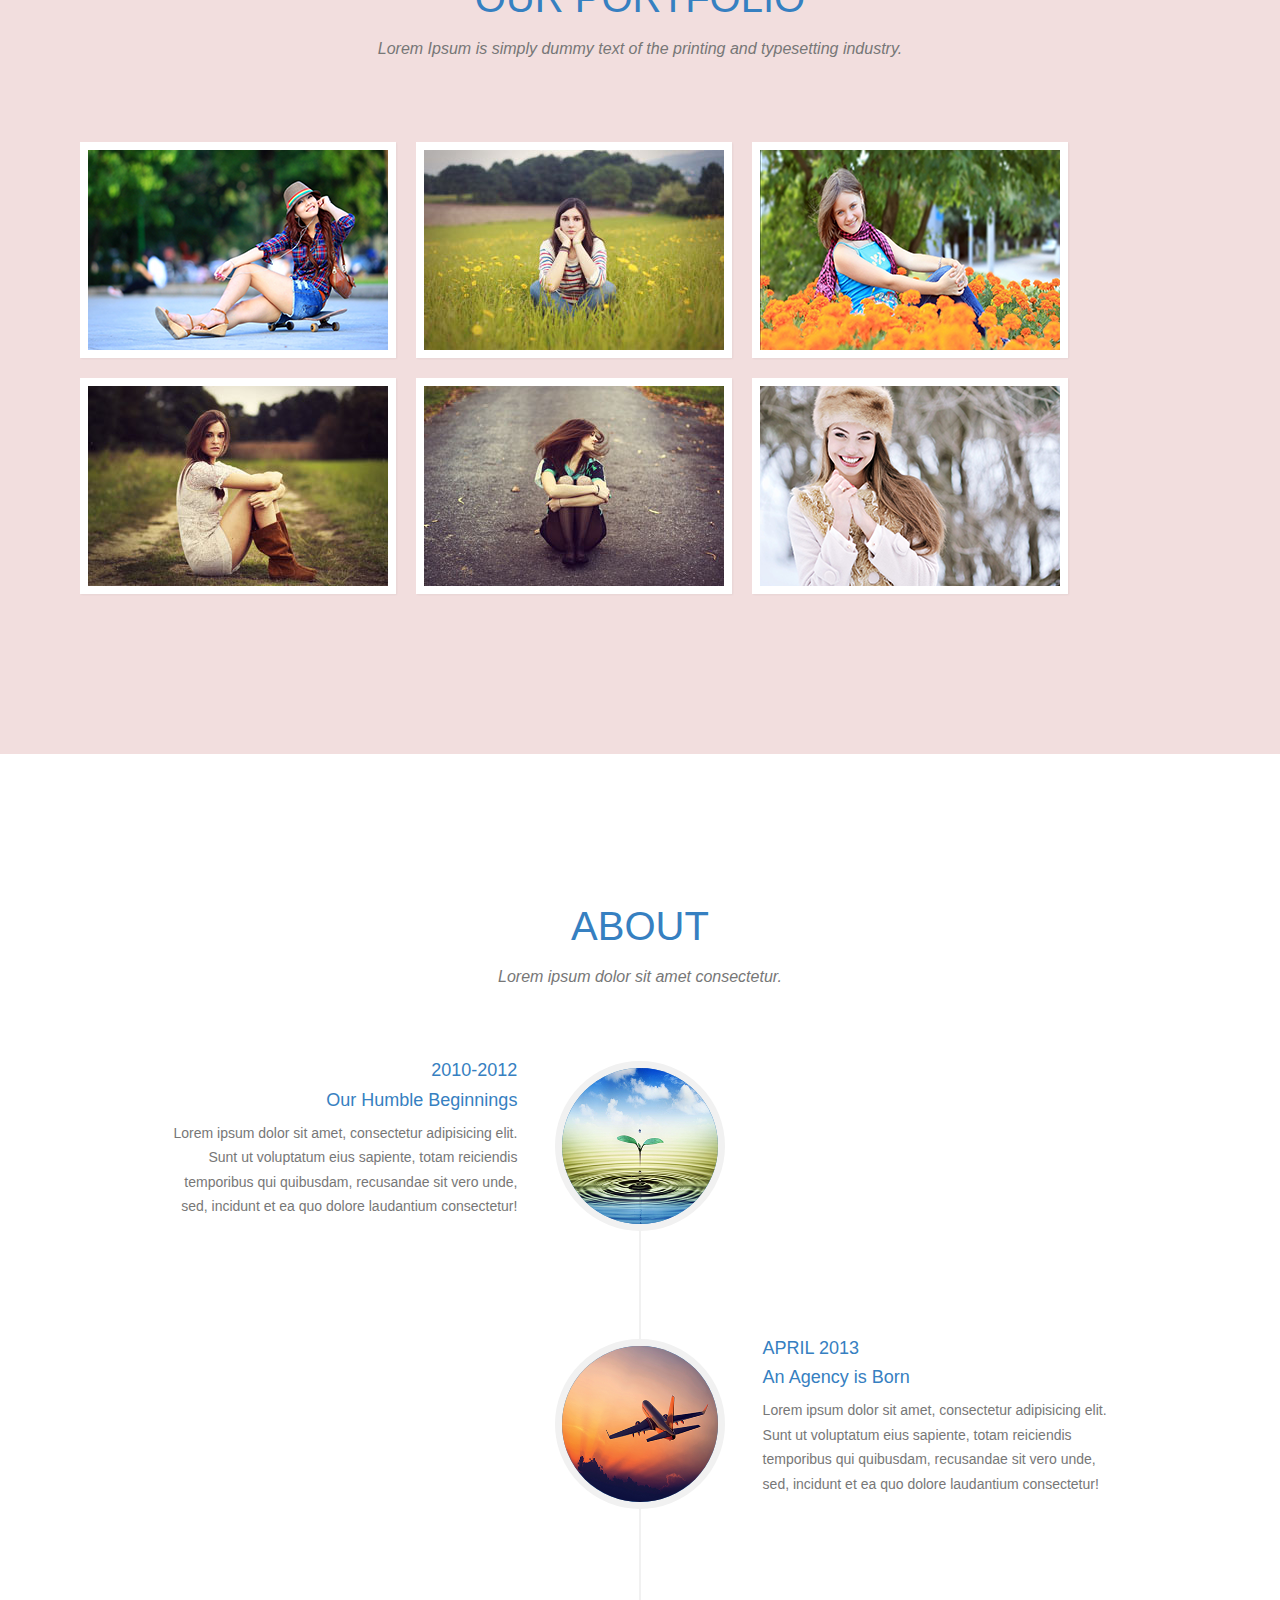
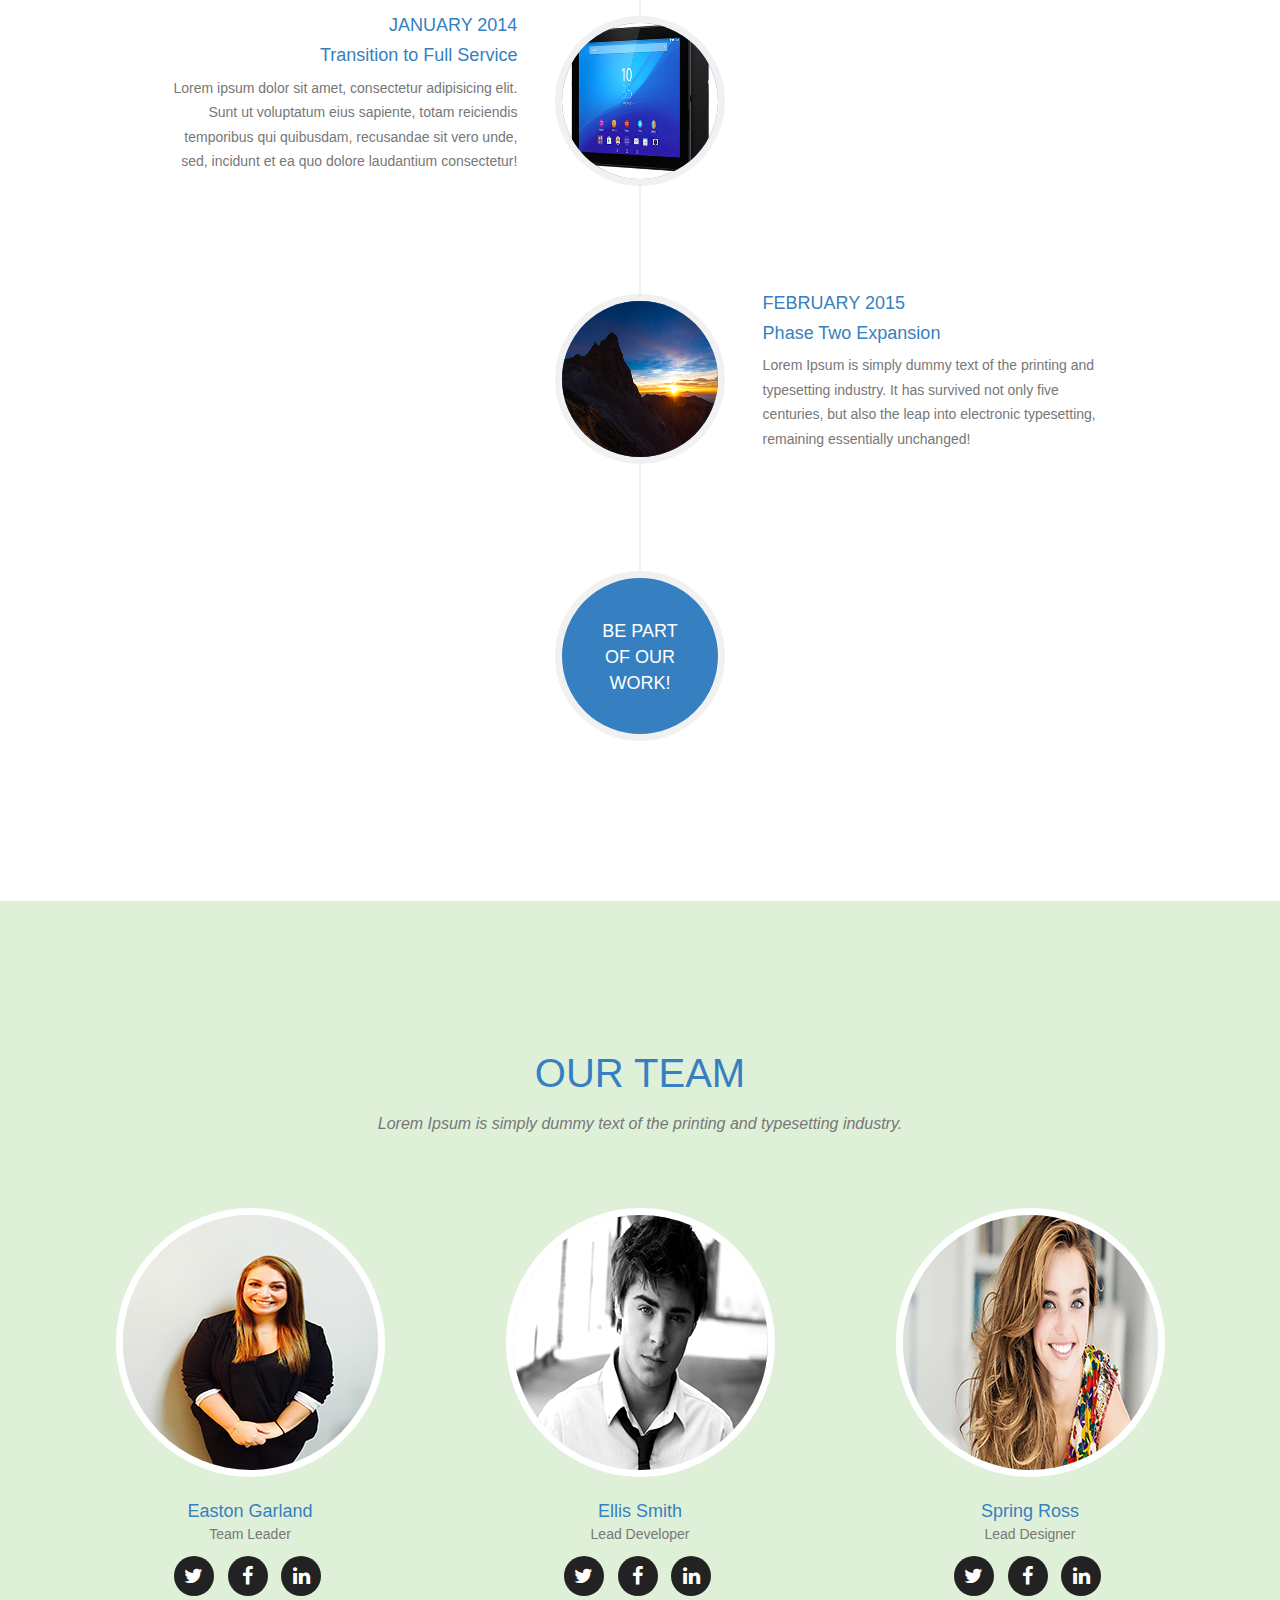
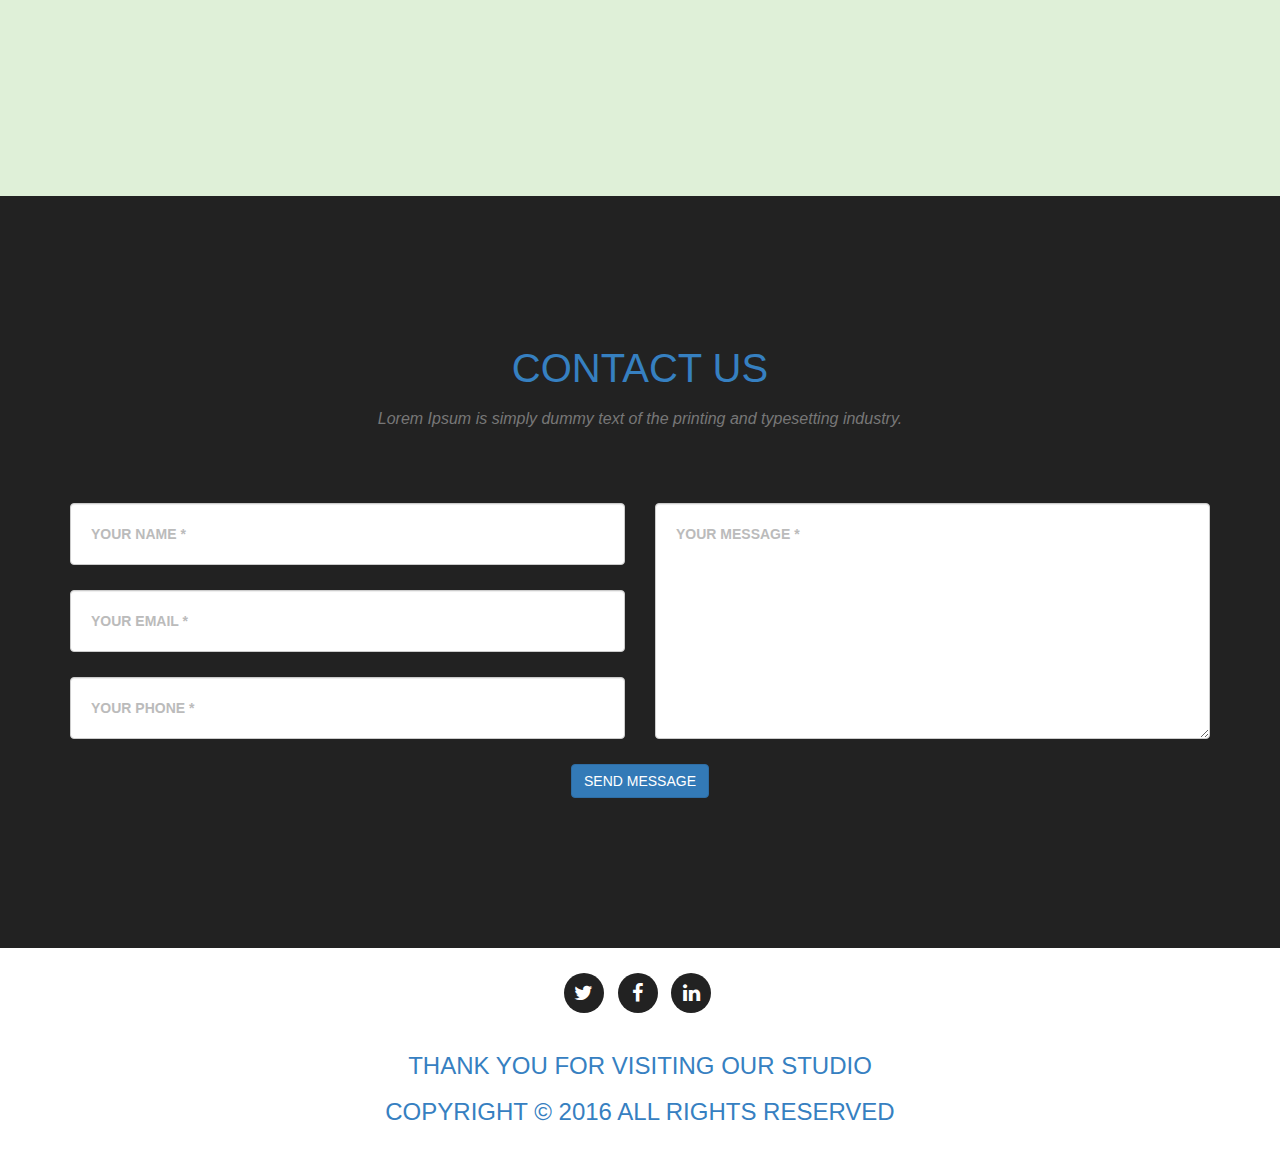
<file: main3/index.html>
<!DOCTYPE HTML>
<html>
<head>
<title>Studio</title>
<meta charset="utf-8">
<link rel="stylesheet" type="text/css" href="assets/css/style.css">
<link rel="stylesheet" type="text/css" href="assets/css/boot.css">
<link rel="stylesheet" type="text/css" href="assets/css/font-awesome.min.css">
<link rel="stylesheet" type="text/css" href="assets/css/bootstrap.min.css">
<link rel="stylesheet" type="text/css" href="assets/css/bootstrap.css">
<link rel="stylesheet" type="text/css" href="assets/css/style_common.css">
<link rel="stylesheet" type="text/css" href="assets/css/style1.css">
<link rel='stylesheet' type='text/css' href='http://fonts.googleapis.com/css?family=Open+Sans+Condensed:700,300,300italic'>
<script src="assets/js/modernizr.custom.69142.js"></script>
<script src="assets/js/jquery-1.10.1.min.js"></script>
<script src="assets/js/bootstrap.min.js" ></script>
</head>
<body>
<div id="page-top" class="index">
  <nav class="navbar navbar-inverse navbar-fixed-top">
    <div class="container-fluid">
      <div class="navbar-header">
        <button type="button" class="navbar-toggle collapsed" data-toggle="collapse" data-target="#bs-example-navbar-collapse-1" aria-expanded="false"><span class="sr-only">Toggle navigation</span><span class="icon-bar"></span><span class="icon-bar"></span><span class="icon-bar"></span></button>
        <a class="navbar-brand page-scroll" href="#page-top">Studio</a></div>
      <div class="collapse navbar-collapse" id="bs-example-navbar-collapse-1">
        <ul class="nav navbar-nav navbar-right">
          <li><a class="page-scroll" href="#page-top">Home</a></li>
          <li><a class="page-scroll" href="#services">Services</a></li>
          <li><a class="page-scroll" href="#port">Portfolio</a></li>
          <li><a class="page-scroll" href="#about">About</a></li>
          <li><a class="page-scroll" href="#team">Team</a></li>
          <li><a class="page-scroll" href="#contact">Contact</a></li>
        </ul>
      </div>
    </div><!-- /.container-fluid -->
  </nav>
  <!-- Header -->
  <header style="background-image:url(assets/img/3218_Computer-power-abstract-binary-code.jpg)">
    <div class="container">
      <div class="intro-text">
        <div class="intro-lead-in">Welcome To Our Studio!</div>
        <div class="intro-heading">It's Nice To Meet You</div>
        <a href="#services" class="page-scroll btn btn-primary">Tell Me More</a></div>
    </div>
  </header>
</div>
<!-- ===== services ===== -->
<section id="services">
  <div class="container">
    <div class="row">
      <div class="col-lg-12 text-center">
        <h2 class="section-heading" style="color:#3680C1">Services</h2>
        <h3 class="section-subheading text-muted">Lorem ipsum dolor sit amet consectetur.</h3>
      </div>
    </div>
    <div class="row text-center">
      <div class="col-md-4"><span class="fa-stack fa-4x"><i class="fa fa-circle fa-stack-2x text-primary"></i><i class="fa fa-shopping-cart fa-stack-1x fa-inverse"></i></span>
        <h4 class="service-heading">E-Commerce</h4>
        <p class="text-muted">Lorem ipsum dolor sit amet, consectetur adipisicing elit. Minima maxime quam architecto quo inventore harum ex magni, dicta impedit.</p>
      </div>
      <div class="col-md-4"><span class="fa-stack fa-4x"><i class="fa fa-circle fa-stack-2x text-primary"></i><i class="fa fa-automobile fa-stack-1x fa-inverse"></i></span>
        <h4 class="service-heading">Auto-Mobiles</h4>
        <p class="text-muted">Lorem ipsum dolor sit amet, consectetur adipisicing elit. Minima maxime quam architecto quo inventore harum ex magni, dicta impedit.</p>
      </div>
      <div class="col-md-4"><span class="fa-stack fa-4x"><i class="fa fa-circle fa-stack-2x text-primary"></i><i class="fa fa-windows fa-stack-1x fa-inverse"></i></span>
        <h4 class="service-heading">Windows</h4>
        <p class="text-muted">Lorem ipsum dolor sit amet, consectetur adipisicing elit. Minima maxime quam architecto quo inventore harum ex magni, dicta impedit.</p>
      </div>
    </div>
  </div>
</section>
<!-- ===== Team Section ===== -->
<section id="port" class="bg-danger">
  <div class="container">
    <div class="row">
      <div class="col-lg-12 text-center">
        <h2 class="section-heading" style="color:#3680C1">Our Portfolio</h2>
        <h3 class="section-subheading text-muted">Lorem Ipsum is simply dummy text of the printing and typesetting industry.</h3>
      </div>
    </div>
    <div id="grid" class="main">
      <div class="view">
        <div class="view-back"><span data-icon="A">566</span><span data-icon="B">124</span><a href="#">&rarr;</a></div>
        <img src="assets/img/Beautiful-girl-listen-music-so-happy.png" alt=""></div>
      <div class="view">
        <div class="view-back"><span data-icon="A">210</span><span data-icon="B">102</span><a href="#">&rarr;</a></div>
        <img src="assets/img/2.jpg" alt=""></div>
      <div class="view">
        <div class="view-back"><span data-icon="A">690</span><span data-icon="B">361</span><a href="#">&rarr;</a></div>
        <img src="assets/img/lz2prlf1tbf.png" alt=""></div>
      <div class="view">
        <div class="view-back"><span data-icon="A">987</span><span data-icon="B">130</span><a href="#">&rarr;</a></div>
        <img src="assets/img/4.jpg" alt=""></div>
      <div class="view">
        <div class="view-back"><span data-icon="A">566</span><span data-icon="B">124</span><a href="#">&rarr;</a></div>
        <img src="assets/img/1.jpg" alt=""></div>
      <div class="view">
        <div class="view-back"><span data-icon="A">210</span><span data-icon="B">102</span><a href="#">&rarr;</a></div>
        <img src="assets/img/beautiful-girl-hat-wallpaper-43323-44368-hd-wallpapers.png" alt=""></div>
    </div>
  </div>
</section>
<script>	
Modernizr.load({
    test: Modernizr.csstransforms3d && Modernizr.csstransitions,
    yep: ['assets/js/jquery-1.10.1.min.js', 'assets/js/jquery.hoverfold.js'],
    nope: '',
    callback: function(url, result, key) {
        if (url === 'assets/js/jquery.hoverfold.js') {
            $('#grid').hoverfold();
        }
    }
});
</script> 
<!-- About Section -->
<section id="about">
  <div class="container">
    <div class="row">
      <div class="col-lg-12 text-center">
        <h2 class="section-heading" style="color:#3680C1">About</h2>
        <h3 class="section-subheading text-muted">Lorem ipsum dolor sit amet consectetur.</h3>
      </div>
    </div>
    <div class="row">
      <div class="col-lg-12">
        <ul class="timeline">
          <li>
            <div class="timeline-image"><img class="img-circle img-responsive" src="assets/img/a-new-beginning.png" alt=""></div>
            <div class="timeline-panel">
              <div class="timeline-heading">
                <h4 style="color:#3680C1">2010-2012</h4>
                <h4 class="subheading" style="color:#3680C1">Our Humble Beginnings</h4>
              </div>
              <div class="timeline-body">
                <p class="text-muted">Lorem ipsum dolor sit amet, consectetur adipisicing elit. Sunt ut voluptatum eius sapiente, totam reiciendis temporibus qui quibusdam, recusandae sit vero unde, sed, incidunt et ea quo dolore laudantium consectetur!</p>
              </div>
            </div>
          </li>
          <li class="timeline-inverted">
            <div class="timeline-image"><img class="img-circle img-responsive" src="assets/img/airplane-take-off-at-sunset-hd-wallpaper.png" alt=""></div>
            <div class="timeline-panel">
              <div class="timeline-heading">
                <h4 style="color:#3680C1">APRIL 2013</h4>
                <h4 class="subheading" style="color:#3680C1">An Agency is Born</h4>
              </div>
              <div class="timeline-body">
                <p class="text-muted">Lorem ipsum dolor sit amet, consectetur adipisicing elit. Sunt ut voluptatum eius sapiente, totam reiciendis temporibus qui quibusdam, recusandae sit vero unde, sed, incidunt et ea quo dolore laudantium consectetur!</p>
              </div>
            </div>
          </li>
          <li>
            <div class="timeline-image"><img class="img-circle img-responsive" src="assets/img/xperia-z4-tablet-black-1240x840-a07acf270af4d6789d0e83aea747b064.png" alt=""></div>
            <div class="timeline-panel">
              <div class="timeline-heading">
                <h4 style="color:#3680C1">JANUARY 2014</h4>
                <h4 class="subheading" style="color:#3680C1">Transition to Full Service</h4>
              </div>
              <div class="timeline-body">
                <p class="text-muted">Lorem ipsum dolor sit amet, consectetur adipisicing elit. Sunt ut voluptatum eius sapiente, totam reiciendis temporibus qui quibusdam, recusandae sit vero unde, sed, incidunt et ea quo dolore laudantium consectetur!</p>
              </div>
            </div>
          </li>
          <li class="timeline-inverted">
            <div class="timeline-image"><img class="img-circle img-responsive" src="assets/img/IMG_0195.png" alt=""></div>
            <div class="timeline-panel">
              <div class="timeline-heading">
                <h4 style="color:#3680C1">FEBRUARY 2015</h4>
                <h4 class="subheading" style="color:#3680C1">Phase Two Expansion</h4>
              </div>
              <div class="timeline-body">
                <p class="text-muted">Lorem Ipsum is simply dummy text of the printing and typesetting industry. It has survived not only five centuries, but also the leap into electronic typesetting, remaining essentially unchanged! 
              </div>
            </div>
          </li>
          <li class="timeline-inverted">
            <div class="timeline-image">
              <h4>Be Part<br>
                Of Our<br>
                WORK!</h4>
            </div>
          </li>
        </ul>
      </div>
    </div>
  </div>
</section>
<!-- ===== Team Section ===== -->
<section id="team" class="bg-success">
  <div class="container">
    <div class="row">
      <div class="col-lg-12 text-center">
        <h2 class="section-heading" style="color:#3680C1">Our Team</h2>
        <h3 class="section-subheading text-muted">Lorem Ipsum is simply dummy text of the printing and typesetting industry.</h3>
      </div>
    </div>
    <div class="row">
      <div class="col-sm-4">
        <div class="team-member"><img src="assets/img/Alexandra-M-Team-Leader.png" class="img-responsive img-circle" alt="">
          <h4 style="color:#3680C1">Easton Garland</h4>
          <p class="text-muted">Team Leader</p>
          <ul class="list-inline social-buttons">
            <li><a href="#"><i class="fa fa-twitter"></i></a></li>
            <li><a href="#"><i class="fa fa-facebook"></i></a></li>
            <li><a href="#"><i class="fa fa-linkedin"></i></a></li>
          </ul>
        </div>
      </div>
      <div class="col-sm-4">
        <div class="team-member"><img src="assets/img/Zac-Efron-7-1600.png" class="img-responsive img-circle" alt="">
          <h4 style="color:#3680C1">Ellis Smith</h4>
          <p class="text-muted">Lead Developer</p>
          <ul class="list-inline social-buttons">
            <li><a href="#"><i class="fa fa-twitter"></i></a></li>
            <li><a href="#"><i class="fa fa-facebook"></i></a></li>
            <li><a href="#"><i class="fa fa-linkedin"></i></a></li>
          </ul>
        </div>
      </div>
      <div class="col-sm-4">
        <div class="team-member"><img src="assets/img/beautiful-smile-girl.png" class="img-responsive img-circle" alt="">
          <h4 style="color:#3680C1">Spring Ross</h4>
          <p class="text-muted">Lead Designer</p>
          <ul class="list-inline social-buttons">
            <li><a href="#"><i class="fa fa-twitter"></i></a></li>
            <li><a href="#"><i class="fa fa-facebook"></i></a></li>
            <li><a href="#"><i class="fa fa-linkedin"></i></a></li>
          </ul>
        </div>
      </div>
    </div>
  </div>
</section>
<!-- ===== Contact Us ===== -->
<section id="contact">
  <div class="container">
    <div class="row">
      <div class="col-lg-12 text-center">
        <h2 class="section-heading" style="color:#3680C1">Contact Us</h2>
        <h3 class="section-subheading text-muted">Lorem Ipsum is simply dummy text of the printing and typesetting industry.</h3>
      </div>
    </div>
    <div class="row">
      <div class="col-lg-12">
        <form action="#" method="post" name="sentMessage" id="contactForm" novalidate>
          <div class="row">
            <div class="col-md-6">
              <div class="form-group">
                <input type="text" class="form-control" placeholder="Your Name *" id="name" required>
                <p class="help-block text-danger"></p>
              </div>
              <div class="form-group">
                <input type="email" class="form-control" placeholder="Your Email *" id="email" required>
                <p class="help-block text-danger"></p>
              </div>
              <div class="form-group">
                <input type="tel" class="form-control" placeholder="Your Phone *" id="phone" required>
                <p class="help-block text-danger"></p>
              </div>
            </div>
            <div class="col-md-6">
              <div class="form-group">
                <textarea class="form-control" placeholder="Your Message *" id="message" required></textarea>
                <p class="help-block text-danger"></p>
              </div>
            </div>
            <div class="clearfix"></div>
            <div class="col-lg-12 text-center">
              <div id="success"></div>
              <button type="submit" class="btn btn-primary">Send Message</button>
            </div>
          </div>
        </form>
      </div>
    </div>
  </div>
</section>
<footer>
  <div class="container">
    <div class="row">
      <div class="col-md-4"></div>
      <div class="col-md-4 col-md-offset-">
        <ul class="list-inline social-buttons">
          <li><a href="#"><i class="fa fa-twitter"></i></a></li>
          <li><a href="#"><i class="fa fa-facebook"></i></a></li>
          <li><a href="#"><i class="fa fa-linkedin"></i></a></li>
        </ul>
      </div>
      <div class="col-md-4"></div>
    </div>
  </div>
  <br>
  <div class="container">
    <div class="row">
      <div class="col-md-3"></div>
      <div class="col-md-6">
        <h3 style="color:#3680C1">Thank You For Visiting Our Studio</h3>
        <h3 style="color:#3680C1">Copyright &copy; 2016 All Rights Reserved</h3>
      </div>
      <div class="col-md-3"></div>
    </div>
  </div>
</footer>
</body>
</html>
</file>
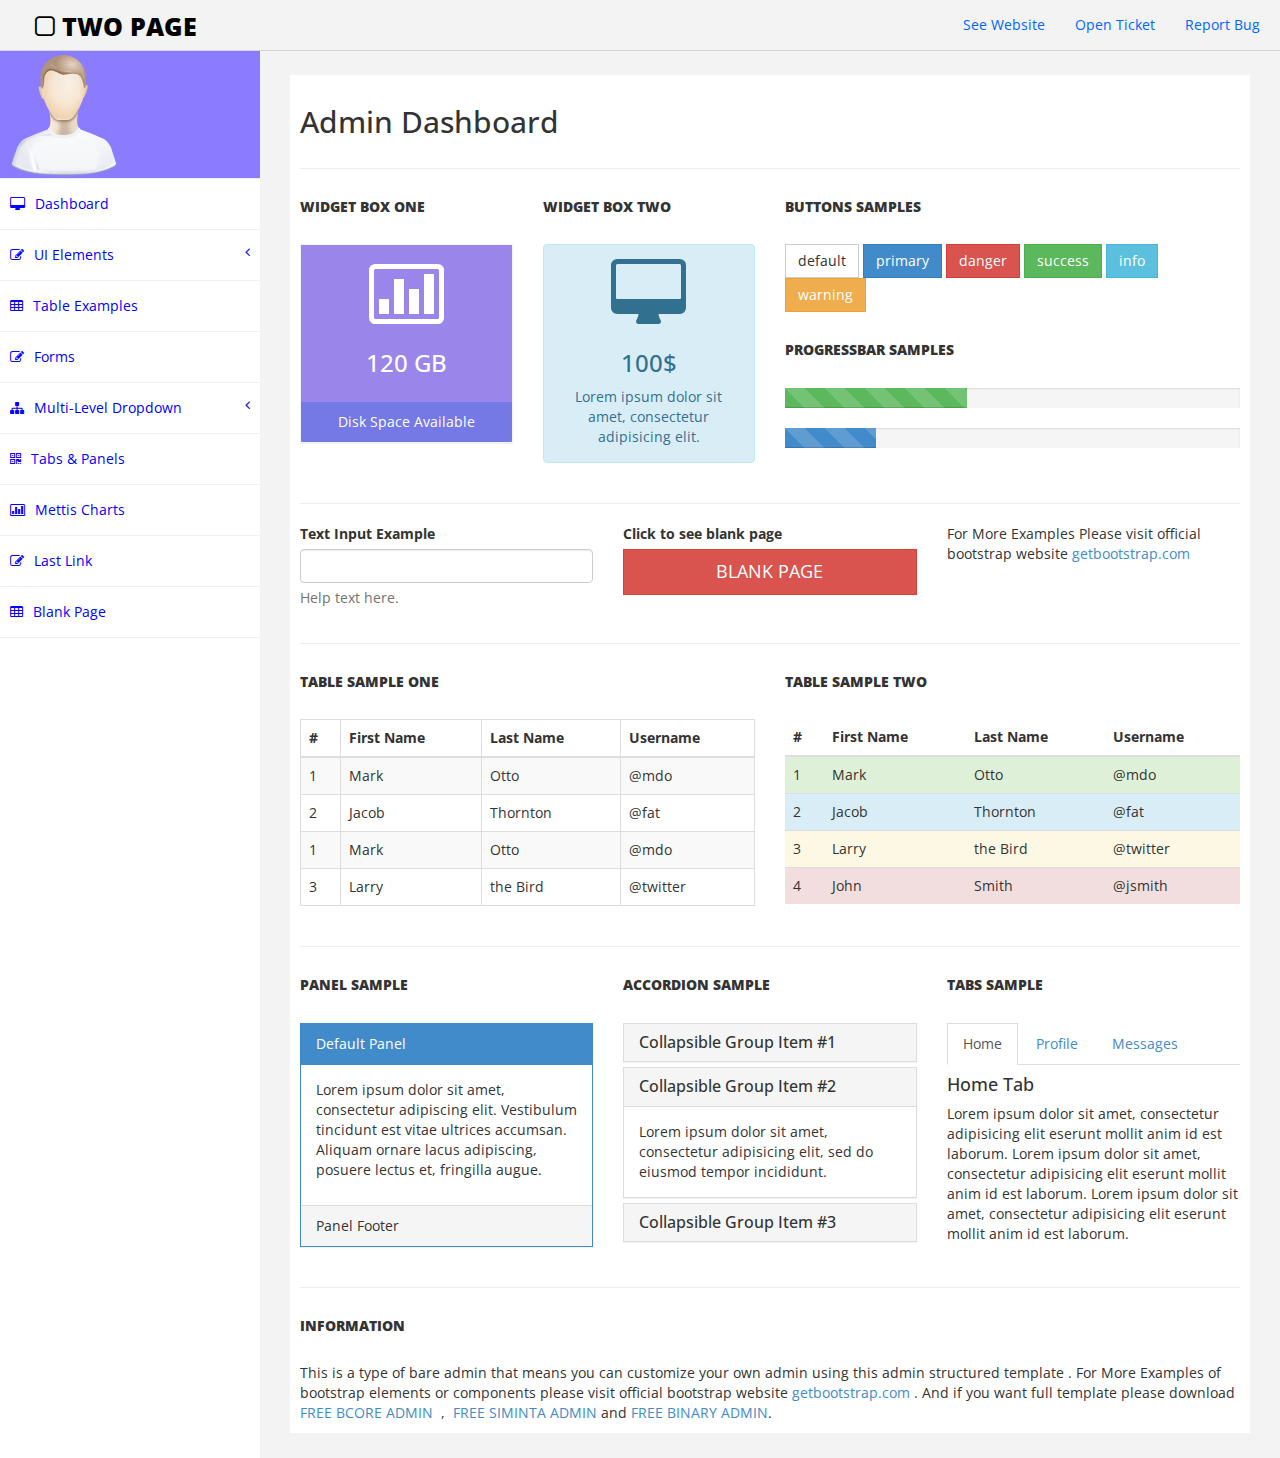
<file: main4/index.html>
﻿<!DOCTYPE html>
<html xmlns="http://www.w3.org/1999/xhtml">
<head>
    <meta charset="utf-8" />
    <meta name="viewport" content="width=device-width, initial-scale=1.0" />
    <title>Free Bootstrap Admin Template : Two Page</title>
    <!-- BOOTSTRAP STYLES-->
    <link href="assets/css/bootstrap.css" rel="stylesheet" />
    <!-- FONTAWESOME STYLES-->
    <link href="assets/css/font-awesome.css" rel="stylesheet" />
    <!-- CUSTOM STYLES-->
    <link href="assets/css/custom.css" rel="stylesheet" />
    <!-- GOOGLE FONTS-->
    <link href='http://fonts.googleapis.com/css?family=Open+Sans' rel='stylesheet' type='text/css' />
</head>
<body>
    <div id="wrapper">
        <div class="navbar navbar-inverse navbar-fixed-top">
            <div class="adjust-nav">
                <div class="navbar-header">
                    <button type="button" class="navbar-toggle" data-toggle="collapse" data-target=".sidebar-collapse">
                        <span class="icon-bar"></span>
                        <span class="icon-bar"></span>
                        <span class="icon-bar"></span>
                    </button>
                    <a class="navbar-brand" href="#"><i class="fa fa-square-o "></i>&nbsp;TWO PAGE</a>
                </div>
                <div class="navbar-collapse collapse">
                    <ul class="nav navbar-nav navbar-right">
                        <li><a href="#">See Website</a></li>
                        <li><a href="#">Open Ticket</a></li>
                        <li><a href="#">Report Bug</a></li>
                    </ul>
                </div>

            </div>
        </div>
        <!-- /. NAV TOP  -->
        <nav class="navbar-default navbar-side" role="navigation">
            <div class="sidebar-collapse">
                <ul class="nav" id="main-menu">
                    <li class="text-center user-image-back">
                        <img src="assets/img/find_user.png" class="img-responsive" />
                     
                    </li>


                    <li>
                        <a href="index.html"><i class="fa fa-desktop "></i>Dashboard</a>
                    </li>
                    <li>
                        <a href="#"><i class="fa fa-edit "></i>UI Elements<span class="fa arrow"></span></a>
                        <ul class="nav nav-second-level">
                            <li>
                                <a href="#">Notifications</a>
                            </li>
                            <li>
                                <a href="#">Elements</a>
                            </li>
                            <li>
                                <a href="#">Free Link</a>
                            </li>
                        </ul>
                    </li>

                    <li>
                        <a href="#"><i class="fa fa-table "></i>Table Examples</a>
                    </li>
                    <li>
                        <a href="#"><i class="fa fa-edit "></i>Forms </a>
                    </li>


                    <li>
                        <a href="#"><i class="fa fa-sitemap "></i>Multi-Level Dropdown<span class="fa arrow"></span></a>
                        <ul class="nav nav-second-level">
                            <li>
                                <a href="#">Second Level Link</a>
                            </li>
                            <li>
                                <a href="#">Second Level Link</a>
                            </li>
                            <li>
                                <a href="#">Second Level Link<span class="fa arrow"></span></a>
                                <ul class="nav nav-third-level">
                                    <li>
                                        <a href="#">Third Level Link</a>
                                    </li>
                                    <li>
                                        <a href="#">Third Level Link</a>
                                    </li>
                                    <li>
                                        <a href="#">Third Level Link</a>
                                    </li>

                                </ul>

                            </li>
                        </ul>
                    </li>
                    <li>
                        <a href="#"><i class="fa fa-qrcode "></i>Tabs & Panels</a>
                    </li>
                    <li>
                        <a href="#"><i class="fa fa-bar-chart-o"></i>Mettis Charts</a>
                    </li>

                    <li>
                        <a href="#"><i class="fa fa-edit "></i>Last Link </a>
                    </li>
                    <li>
                        <a href="blank.html"><i class="fa fa-table "></i>Blank Page</a>
                    </li>
                </ul>

            </div>

        </nav>
        <!-- /. NAV SIDE  -->
        <div id="page-wrapper">
            <div id="page-inner">
                <div class="row">
                    <div class="col-md-12">
                        <h2>Admin Dashboard</h2>
                    </div>
                </div>
                <!-- /. ROW  -->
                <hr />
                <div class="row">
                    <div class="col-md-3 col-sm-3 col-xs-6">
                        <h5>Widget Box One</h5>
                        <div class="panel panel-primary text-center no-boder bg-color-blue">
                            <div class="panel-body">
                                <i class="fa fa-bar-chart-o fa-5x"></i>
                                <h3>120 GB </h3>
                            </div>
                            <div class="panel-footer back-footer-blue">
                                Disk Space Available
                            
                            </div>
                        </div>
                    </div>
                    <div class="col-md-3 col-sm-3 col-xs-6">
                        <h5>Widget Box Two</h5>
                        <div class="alert alert-info text-center">
                            <i class="fa fa-desktop fa-5x"></i>
                            <h3>100$ </h3>
                            Lorem ipsum dolor sit amet, consectetur adipisicing elit.
                        </div>
                    </div>
                    <div class="col-md-6">
                        <h5>Buttons Samples</h5>
                        <a href="#" class="btn btn-default">default</a>
                        <a href="#" class="btn btn-primary">primary</a>
                        <a href="#" class="btn btn-danger">danger</a>
                        <a href="#" class="btn btn-success">success</a>
                        <a href="#" class="btn btn-info">info</a>
                        <a href="#" class="btn btn-warning">warning</a>
                        <br />
                        <br />
                        <h5>Progressbar Samples</h5>
                        <div class="progress progress-striped">
                            <div class="progress-bar progress-bar-success" role="progressbar" aria-valuenow="40" aria-valuemin="0" aria-valuemax="100" style="width: 40%">
                                <span class="sr-only">40% Complete (success)</span>
                            </div>
                        </div>
                        <div class="progress progress-striped active">
                            <div class="progress-bar progress-bar-primary" role="progressbar" aria-valuenow="20" aria-valuemin="0" aria-valuemax="100" style="width: 20%">
                                <span class="sr-only">20% Complete</span>
                            </div>
                        </div>


                    </div>

                </div>
                <!-- /. ROW  -->
                <hr />
                <div class="row">
                    <div class="col-md-4">
                        <div class="form-group">
                            <label>Text Input Example</label>
                            <input class="form-control" />
                            <p class="help-block">Help text here.</p>
                        </div>
                    </div>
                    <div class="col-md-4">
                        <label>Click to see blank page</label>
                        <a href="blank.html" target="_blank" class="btn btn-danger btn-lg btn-block">BLANK PAGE</a>
                    </div>
                    <div class="col-md-4">
                        For More Examples Please visit official bootstrap website <a href="http://getbootstrap.com" target="_blank">getbootstrap.com</a>
                    </div>
                </div>
                <hr />
                <div class="row">
                    <div class="col-md-6">
                        <h5>Table  Sample One</h5>
                        <table class="table table-striped table-bordered table-hover">
                            <thead>
                                <tr>
                                    <th>#</th>
                                    <th>First Name</th>
                                    <th>Last Name</th>
                                    <th>Username</th>
                                </tr>
                            </thead>
                            <tbody>
                                <tr>
                                    <td>1</td>
                                    <td>Mark</td>
                                    <td>Otto</td>
                                    <td>@mdo</td>
                                </tr>
                                <tr>
                                    <td>2</td>
                                    <td>Jacob</td>
                                    <td>Thornton</td>
                                    <td>@fat</td>
                                </tr>
                                <tr>
                                    <td>1</td>
                                    <td>Mark</td>
                                    <td>Otto</td>
                                    <td>@mdo</td>
                                </tr>
                                <tr>
                                    <td>3</td>
                                    <td>Larry</td>
                                    <td>the Bird</td>
                                    <td>@twitter</td>
                                </tr>
                            </tbody>
                        </table>

                    </div>
                    <div class="col-md-6">
                        <h5>Table  Sample Two</h5>
                        <div class="table-responsive">
                            <table class="table">
                                <thead>
                                    <tr>
                                        <th>#</th>
                                        <th>First Name</th>
                                        <th>Last Name</th>
                                        <th>Username</th>
                                    </tr>
                                </thead>
                                <tbody>
                                    <tr class="success">
                                        <td>1</td>
                                        <td>Mark</td>
                                        <td>Otto</td>
                                        <td>@mdo</td>
                                    </tr>
                                    <tr class="info">
                                        <td>2</td>
                                        <td>Jacob</td>
                                        <td>Thornton</td>
                                        <td>@fat</td>
                                    </tr>
                                    <tr class="warning">
                                        <td>3</td>
                                        <td>Larry</td>
                                        <td>the Bird</td>
                                        <td>@twitter</td>
                                    </tr>
                                    <tr class="danger">
                                        <td>4</td>
                                        <td>John</td>
                                        <td>Smith</td>
                                        <td>@jsmith</td>
                                    </tr>
                                </tbody>
                            </table>
                        </div>
                    </div>
                </div>
                <!-- /. ROW  -->
                <hr />


                <div class="row">
                    <div class="col-md-4">
                        <h5>Panel Sample</h5>
                        <div class="panel panel-primary">
                            <div class="panel-heading">
                                Default Panel
                            </div>
                            <div class="panel-body">
                                <p>Lorem ipsum dolor sit amet, consectetur adipiscing elit. Vestibulum tincidunt est vitae ultrices accumsan. Aliquam ornare lacus adipiscing, posuere lectus et, fringilla augue.</p>
                            </div>
                            <div class="panel-footer">
                                Panel Footer
                            </div>
                        </div>
                    </div>
                    <div class="col-md-4">
                        <h5>Accordion Sample</h5>
                        <div class="panel-group" id="accordion">
                            <div class="panel panel-default">
                                <div class="panel-heading">
                                    <h4 class="panel-title">
                                        <a data-toggle="collapse" data-parent="#accordion" href="#collapseOne" class="collapsed">Collapsible Group Item #1</a>
                                    </h4>
                                </div>
                                <div id="collapseOne" class="panel-collapse collapse" style="height: 0px;">
                                    <div class="panel-body">
                                        Lorem ipsum dolor sit amet, consectetur adipisicing elit, sed do eiusmod tempor incididunt.
                                    </div>
                                </div>
                            </div>
                            <div class="panel panel-default">
                                <div class="panel-heading">
                                    <h4 class="panel-title">
                                        <a data-toggle="collapse" data-parent="#accordion" href="#collapseTwo">Collapsible Group Item #2</a>
                                    </h4>
                                </div>
                                <div id="collapseTwo" class="panel-collapse in" style="height: auto;">
                                    <div class="panel-body">
                                        Lorem ipsum dolor sit amet, consectetur adipisicing elit, sed do eiusmod tempor incididunt.

                                    </div>
                                </div>
                            </div>
                            <div class="panel panel-default">
                                <div class="panel-heading">
                                    <h4 class="panel-title">
                                        <a data-toggle="collapse" data-parent="#accordion" href="#collapseThree" class="collapsed">Collapsible Group Item #3</a>
                                    </h4>
                                </div>
                                <div id="collapseThree" class="panel-collapse collapse">
                                  

                                        <div class="panel-body">
                                             Lorem ipsum dolor sit amet, consectetur adipisicing elit, sed do eiusmod tempor incididunt.
                                        </div>
                                </div>
                            </div>
                        </div>
                    </div>
                    <div class="col-md-4">
                        <h5>Tabs Sample</h5>
                        <ul class="nav nav-tabs">
                            <li class="active"><a href="#home" data-toggle="tab">Home</a>
                            </li>
                            <li class=""><a href="#profile" data-toggle="tab">Profile</a>
                            </li>
                            <li class=""><a href="#messages" data-toggle="tab">Messages</a>
                            </li>

                        </ul>
                        <div class="tab-content">
                            <div class="tab-pane fade active in" id="home">
                                <h4>Home Tab</h4>
                                <p>
                                    Lorem ipsum dolor sit amet, consectetur adipisicing elit eserunt mollit anim id est laborum.
                                        Lorem ipsum dolor sit amet, consectetur adipisicing elit eserunt mollit anim id est laborum.
                                        Lorem ipsum dolor sit amet, consectetur adipisicing elit eserunt mollit anim id est laborum.
                                </p>
                            </div>
                            <div class="tab-pane fade" id="profile">
                                <h4>Profile Tab</h4>
                                <p>
                                    Lorem ipsum dolor sit amet, consectetur adipisicing elit eserunt mollit anim id est laborum.
                                        Lorem ipsum dolor sit amet, consectetur adipisicing elit eserunt mollit anim id est laborum.
                                        Lorem ipsum dolor sit amet, consectetur adipisicing elit eserunt mollit anim id est laborum.
                                </p>

                            </div>
                            <div class="tab-pane fade" id="messages">
                                <h4>Messages Tab</h4>
                                <p >
                                    Lorem ipsum dolor sit amet, consectetur adipisicing elit eserunt mollit anim id est laborum.
                                        Lorem ipsum dolor sit amet, consectetur adipisicing elit eserunt mollit anim id est laborum.
                                        Lorem ipsum dolor sit amet, consectetur adipisicing elit eserunt mollit anim id est laborum.
                                </p>

                            </div>

                        </div>
                    </div>

                </div>
                <!-- /. ROW  -->
                <hr />
                  <div class="row">
                    <div class="col-md-12">
                        <h5>Information</h5>
                            This is a type of bare admin that means you can customize your own admin using this admin structured  template . For More Examples of bootstrap elements or components please visit official bootstrap website <a href="http://getbootstrap.com" target="_blank">getbootstrap.com</a>
                        . And if you want full template please download <a href="http://www.binarytheme.com/bootstrap-free-admin-dashboard-template/" target="_blank" >FREE BCORE ADMIN </a>&nbsp;,&nbsp;  <a href="http://www.binarytheme.com/free-bootstrap-admin-template-siminta/" target="_blank" >FREE SIMINTA ADMIN</a> and <a href="http://binarycart.com/" target="_blank" >FREE BINARY ADMIN</a>.

                    </div>
                </div>
                <!-- /. ROW  -->

            </div>
            <!-- /. PAGE INNER  -->
        </div>
        <!-- /. PAGE WRAPPER  -->
    </div>
    <!-- /. WRAPPER  -->
    <!-- SCRIPTS -AT THE BOTOM TO REDUCE THE LOAD TIME-->
    <!-- JQUERY SCRIPTS -->
    <script src="assets/js/jquery-1.10.2.js"></script>
    <!-- BOOTSTRAP SCRIPTS -->
    <script src="assets/js/bootstrap.min.js"></script>
    <!-- METISMENU SCRIPTS -->
    <script src="assets/js/jquery.metisMenu.js"></script>
    <!-- CUSTOM SCRIPTS -->
    <script src="assets/js/custom.js"></script>


</body>
</html>
</file>
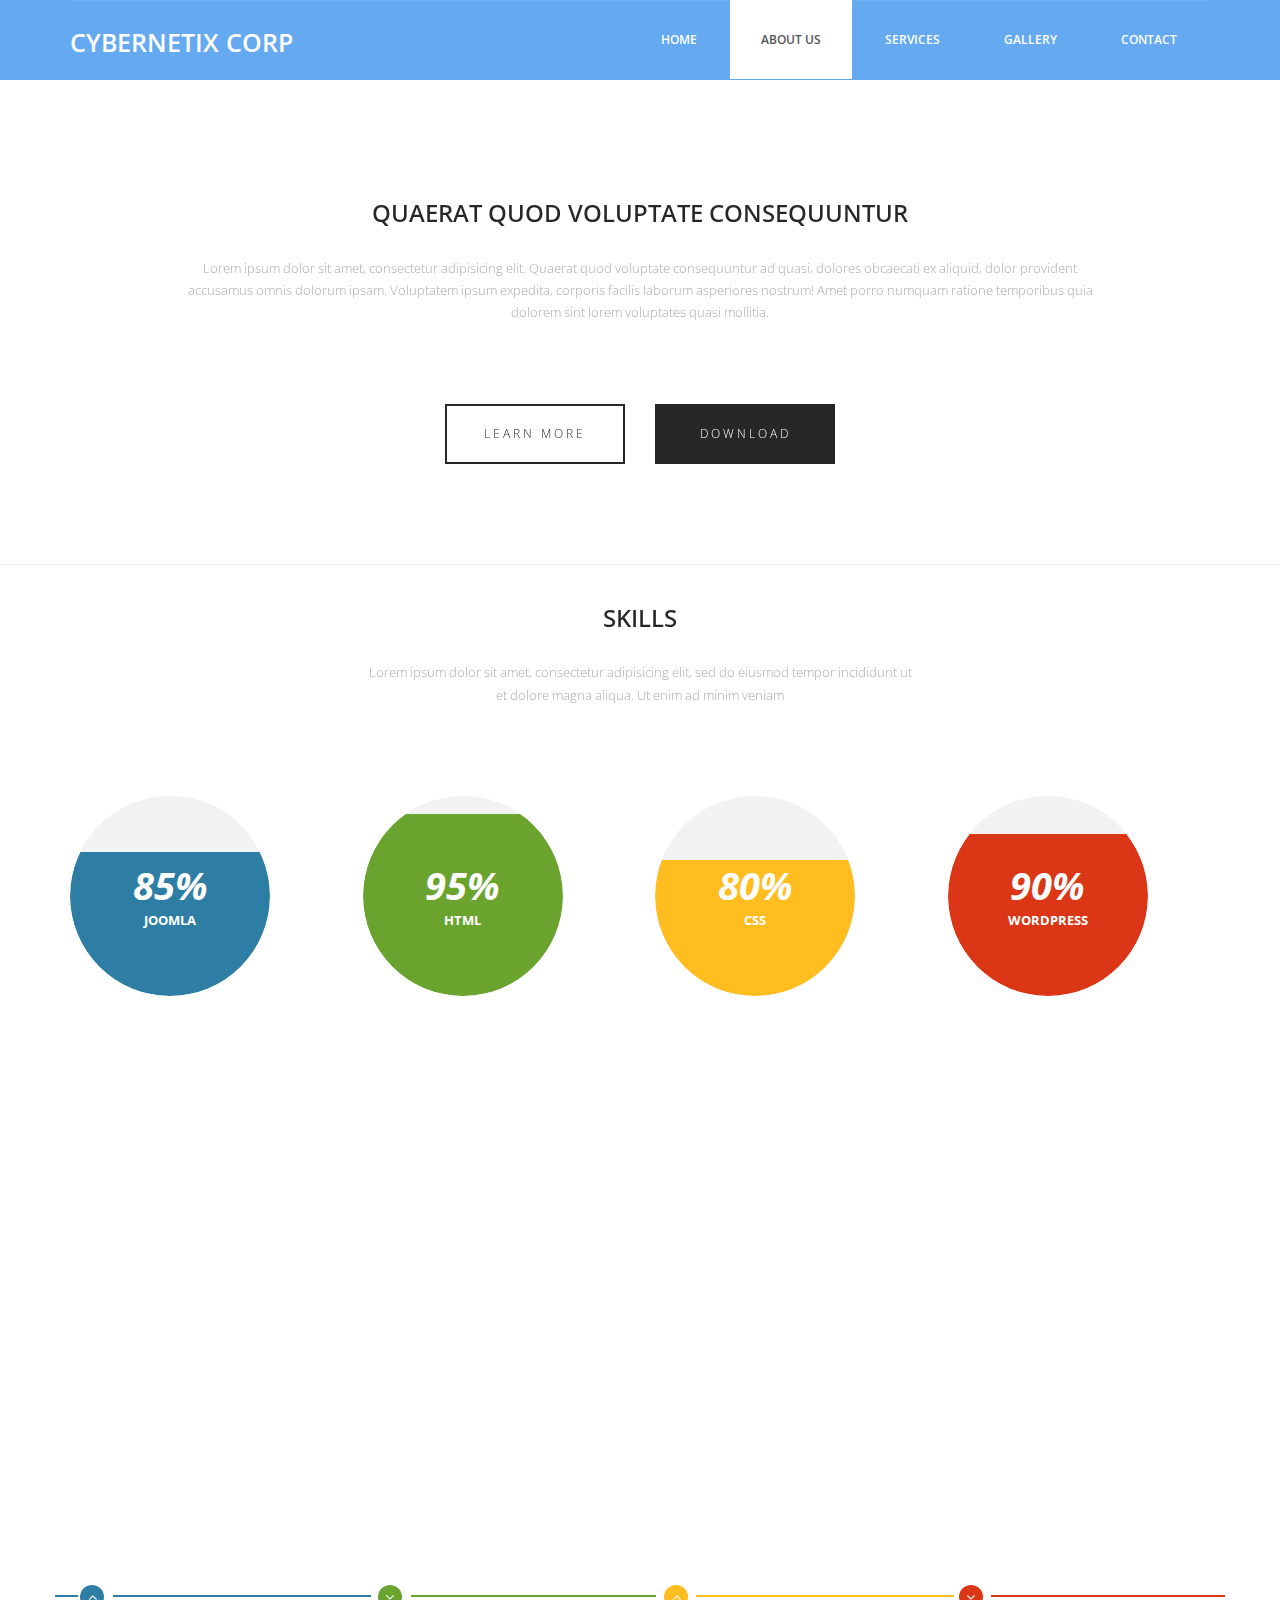
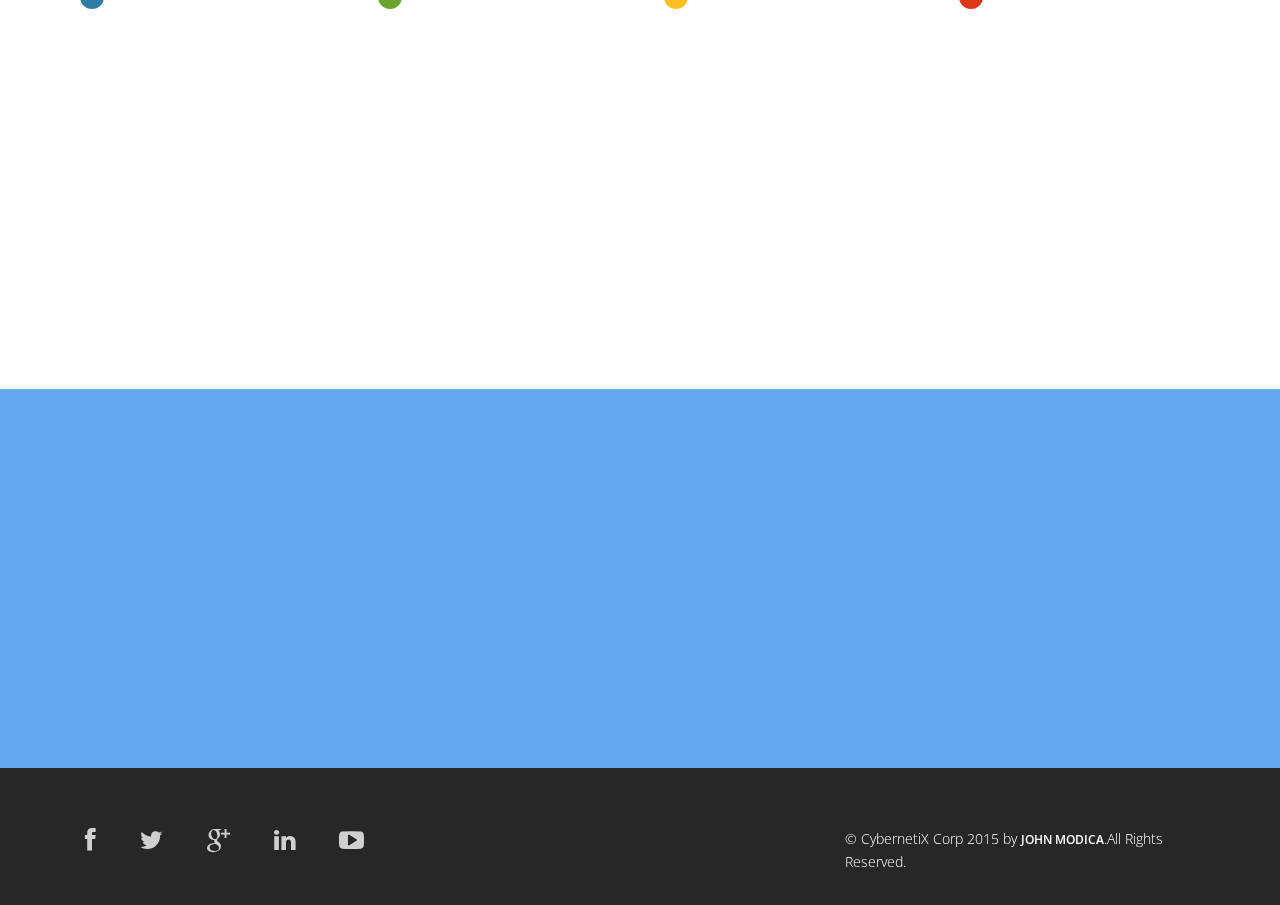
<file: main/about.html>
<!DOCTYPE html>
<html lang="en">
  <head>
    <meta charset="utf-8">
    <meta http-equiv="X-UA-Compatible" content="IE=edge">
    <meta name="viewport" content="width=device-width, initial-scale=1">
    <!-- The above 3 meta tags *must* come first in the head; any other head content must come *after* these tags -->
    <title>OFFICIAL CybernetiX Corp</title>

    <!-- Bootstrap -->
    <link href="css/bootstrap.min.css" rel="stylesheet">
	<link rel="stylesheet" href="css/font-awesome.min.css">
	<link rel="stylesheet" href="css/animate.css">
	<link href="css/animate.min.css" rel="stylesheet">
	<link href="css/style.css" rel="stylesheet" />
    <!-- HTML5 shim and Respond.js for IE8 support of HTML5 elements and media queries -->
    <!-- WARNING: Respond.js doesn't work if you view the page via file:// -->
    <!--[if lt IE 9]>
    <script src="https://oss.maxcdn.com/html5shiv/3.7.2/html5shiv.min.js"></script>
    <script src="https://oss.maxcdn.com/respond/1.4.2/respond.min.js"></script>
    <![endif]-->
  </head>
  <body>
	<header id="header">
        <nav class="navbar navbar-default navbar-static-top" role="banner">
            <div class="container">
                <div class="navbar-header">
                    <button type="button" class="navbar-toggle" data-toggle="collapse" data-target=".navbar-collapse">
                        <span class="sr-only">Toggle navigation</span>
                        <span class="icon-bar"></span>
                        <span class="icon-bar"></span>
                        <span class="icon-bar"></span>
                    </button>
                   <div class="navbar-brand">
						<a href="index.html"><h1>CybernetiX Corp</h1></a>
					</div>
                </div>
                <div class="navbar-collapse collapse">
					<div class="menu">
						<ul class="nav nav-tabs" role="tablist">
							<li role="presentation"><a href="index.html">Home</a></li>
							<li role="presentation"><a href="about.html" class="active">About Us</a></li>
							<li role="presentation"><a href="services.html">Services</a></li>
							<li role="presentation"><a href="gallery.html">Gallery</a></li>
							<li role="presentation"><a href="contact.html">Contact</a></li>
						</ul>
					</div>
				</div>
            </div><!--/.container-->
        </nav><!--/nav-->
    </header><!--/header-->

	<div class="about">
		<div class="container">
			<div class="text-center">
				<h2>Quaerat quod voluptate consequuntur </h2>
				<div class="col-md-10 col-md-offset-1">
					<p>Lorem ipsum dolor sit amet, consectetur adipisicing elit. Quaerat quod voluptate consequuntur ad quasi,
					dolores obcaecati ex aliquid, dolor provident accusamus omnis dolorum ipsam. Voluptatem ipsum expedita, corporis facilis laborum asperiores nostrum!
					Amet porro numquam ratione temporibus quia dolorem sint lorem voluptates quasi mollitia.</p>
				</div>

				<div class="col-md-6 col-sm-6 col-xs-6">
					<div class="btn-gamp"><a href="#">Learn More</a></div>
				</div>
				<div class="col-md-6 col-sm-6 col-xs-6">
					<div class="gamp-btn"><a href="#">download</a></div>
				</div>

			</div>
		</div>
	</div>
	<hr>

	<section id="about-us">
        <div class="container">
			<div class="text-center wow fadeInDown">
				<h2>Skills</h2>
				<p>Lorem ipsum dolor sit amet, consectetur adipisicing elit, sed do eiusmod tempor incididunt ut <br> et dolore magna aliqua. Ut enim ad minim veniam</p>
			</div>
			<div class="skill-wrap clearfix">
				<div class="row">
					<div class="col-sm-3">
						<div class="sinlge-skill wow fadeInDown" data-wow-duration="1000ms" data-wow-delay="300ms">
							<div class="joomla-skill">
								<p><em>85%</em></p>
								<p>Joomla</p>
							</div>
						</div>
					</div>

					 <div class="col-sm-3">
						<div class="sinlge-skill wow fadeInDown" data-wow-duration="1000ms" data-wow-delay="600ms">
							<div class="html-skill">
								<p><em>95%</em></p>
								<p>HTML</p>
							</div>
						</div>
					</div>

					<div class="col-sm-3">
						<div class="sinlge-skill wow fadeInDown" data-wow-duration="1000ms" data-wow-delay="900ms">
							<div class="css-skill">
								<p><em>80%</em></p>
								<p>CSS</p>
							</div>
						</div>
					</div>

					 <div class="col-sm-3">
						<div class="sinlge-skill wow fadeInDown" data-wow-duration="1000ms" data-wow-delay="1200ms">
							<div class="wp-skill">
								<p><em>90%</em></p>
								<p>Wordpress</p>
							</div>
						</div>
					</div>
				</div>
            </div>

			<!-- our-team -->
			<div class="team">
				<div class="text-center wow fadeInDown">
					<h2>Team of Day</h2>
					<p>Lorem ipsum dolor sit amet, consectetur adipisicing elit, sed do eiusmod tempor incididunt ut <br> et dolore magna aliqua. Ut enim ad minim veniam</p>
				</div>

				<div class="row clearfix">
					<div class="col-md-4 col-sm-6">
						<div class="single-profile-top wow fadeInDown" data-wow-duration="1000ms" data-wow-delay="300ms">
							<div class="media">
								<div class="pull-left">
									<a href="#"><img class="media-object" src="img/man1.jpg" alt=""></a>
								</div>
								<div class="media-body">
									<h4>Jhon Doe</h4>
									<h5>Founder and CEO</h5>
									<ul class="tag clearfix">
										<li class="btn"><a href="#">Web</a></li>
										<li class="btn"><a href="#">Ui</a></li>
										<li class="btn"><a href="#">Ux</a></li>
										<li class="btn"><a href="#">Photoshop</a></li>
									</ul>

									<ul class="social_icons">
										<li><a href="#"><i class="fa fa-facebook"></i></a></li>
										<li><a href="#"><i class="fa fa-twitter"></i></a></li>
										<li><a href="#"><i class="fa fa-google-plus"></i></a></li>
									</ul>
								</div>
							</div><!--/.media -->
							<p>There are many variations of passages of Lorem Ipsum available, but the majority have suffered alteration in some form, by injected humour, or randomised words which don't look even slightly believable.</p>
						</div>
					</div><!--/.col-lg-4 -->


					<div class="col-md-4 col-sm-6 col-md-offset-2">
						<div class="single-profile-top wow fadeInDown" data-wow-duration="1000ms" data-wow-delay="300ms">
							<div class="media">
								<div class="pull-left">
									<a href="#"><img class="media-object" src="img/man2.jpg" alt=""></a>
								</div>
								<div class="media-body">
									<h4>Jhon Doe</h4>
									<h5>Founder and CEO</h5>
									<ul class="tag clearfix">
										<li class="btn"><a href="#">Web</a></li>
										<li class="btn"><a href="#">Ui</a></li>
										<li class="btn"><a href="#">Ux</a></li>
										<li class="btn"><a href="#">Photoshop</a></li>
									</ul>
									<ul class="social_icons">
										<li><a href="#"><i class="fa fa-facebook"></i></a></li>
										<li><a href="#"><i class="fa fa-twitter"></i></a></li>
										<li><a href="#"><i class="fa fa-google-plus"></i></a></li>
									</ul>
								</div>
							</div><!--/.media -->
							<p>There are many variations of passages of Lorem Ipsum available, but the majority have suffered alteration in some form, by injected humour, or randomised words which don't look even slightly believable.</p>
						</div>
					</div><!--/.col-lg-4 -->
				</div> <!--/.row -->
				<div class="row team-bar">
					<div class="first-one-arrow hidden-xs">
						<hr>
					</div>
					<div class="first-arrow hidden-xs">
						<hr> <i class="fa fa-angle-up"></i>
					</div>
					<div class="second-arrow hidden-xs">
						<hr> <i class="fa fa-angle-down"></i>
					</div>
					<div class="third-arrow hidden-xs">
						<hr> <i class="fa fa-angle-up"></i>
					</div>
					<div class="fourth-arrow hidden-xs">
						<hr> <i class="fa fa-angle-down"></i>
					</div>
				</div> <!--skill_border-->

				<div class="row clearfix">
					<div class="col-md-4 col-sm-6 col-md-offset-2">
						<div class="single-profile-bottom wow fadeInUp" data-wow-duration="1000ms" data-wow-delay="600ms">
							<div class="media">
								<div class="pull-left">
									<a href="#"><img class="media-object" src="img/man3.jpg" alt=""></a>
								</div>

								<div class="media-body">
									<h4>John Modica</h4>
									<h5>Founder and CEO</h5>
									<ul class="tag clearfix">
										<li class="btn"><a href="#">Web</a></li>
										<li class="btn"><a href="#">Ui</a></li>
										<li class="btn"><a href="#">Ux</a></li>
										<li class="btn"><a href="#">Photoshop</a></li>
									</ul>
									<ul class="social_icons">
										<li><a href="#"><i class="fa fa-facebook"></i></a></li>
										<li><a href="#"><i class="fa fa-twitter"></i></a></li>
										<li><a href="#"><i class="fa fa-google-plus"></i></a></li>
									</ul>
								</div>
							</div><!--/.media -->
							<p>There are many variations of passages of Lorem Ipsum available, but the majority have suffered alteration in some form, by injected humour, or randomised words which don't look even slightly believable.</p>
						</div>
					</div>
					<div class="col-md-4 col-sm-6 col-md-offset-2">
						<div class="single-profile-bottom wow fadeInUp" data-wow-duration="1000ms" data-wow-delay="600ms">
							<div class="media">
								<div class="pull-left">
									<a href="#"><img class="media-object" src="img/man4.jpg" alt=""></a>
								</div>
								<div class="media-body">
									<h4>Jhon Doe</h4>
									<h5>Founder and CEO</h5>
									<ul class="tag clearfix">
										<li class="btn"><a href="#">Web</a></li>
										<li class="btn"><a href="#">Ui</a></li>
										<li class="btn"><a href="#">Ux</a></li>
										<li class="btn"><a href="#">Photoshop</a></li>
									</ul>
									<ul class="social_icons">
										<li><a href="#"><i class="fa fa-facebook"></i></a></li>
										<li><a href="#"><i class="fa fa-twitter"></i></a></li>
										<li><a href="#"><i class="fa fa-google-plus"></i></a></li>
									</ul>
								</div>
							</div><!--/.media -->
							<p>There are many variations of passages of Lorem Ipsum available, but the majority have suffered alteration in some form, by injected humour, or randomised words which don't look even slightly believable.</p>
						</div>
					</div>
				</div>	<!--/.row-->
			</div><!--section-->
		</div><!--/.container-->
    </section><!--/about-us-->

	<footer>
		<div class="container">
			<div class="col-md-4 wow fadeInDown" data-wow-duration="1000ms" data-wow-delay="300ms">
				<h4>About Us</h4>
				<p>Day is tellus ac cursus commodo, mauesris condime ntum nibh, ut fermentum mas justo sitters.</p>
				<div class="contact-info">
					<ul>
						<li><i class="fa fa-home fa"></i>Suite 54 Elizebth Street, Victoria State Newyork, USA </li>
						<li><i class="fa fa-phone fa"></i> +38 000 129900</li>
						<li><i class="fa fa-envelope fa"></i> info@domain.net</li>
					</ul>
				</div>
			</div>

			<div class="col-md-4 wow fadeInDown" data-wow-duration="1000ms" data-wow-delay="600ms">
				<div class="text-center">
					<h4>Photo Gallery</h4>
					<ul class="sidebar-gallery">
						<li><a href="#"><img src="img/gallery1.png" alt="" /></a></li>
						<li><a href="#"><img src="img/gallery2.png" alt="" /></a></li>
						<li><a href="#"><img src="img/gallery3.png" alt="" /></a></li>
						<li><a href="#"><img src="img/gallery4.png" alt="" /></a></li>
						<li><a href="#"><img src="img/gallery5.png" alt="" /></a></li>
						<li><a href="#"><img src="img/gallery6.png" alt="" /></a></li>
					</ul>
				</div>
			</div>

			<div class="col-md-4 wow fadeInDown" data-wow-duration="1000ms" data-wow-delay="900ms">
				<div class="">
					<h4>Newsletter Registration</h4>
					<p>Subscribe today to receive the latest Day news via email. You may unsubscribe from this service at any time</p>
					<div class="btn-gamp">
						<input type="email" class="form-control" id="exampleInputEmail3" placeholder="Enter Email">
					</div>
					<div class="btn-gamp">
						<a type="submit" class="btn btn-default">Subscribe</a>
					</div>

			</div>

		</div>
	</footer>

	<div class="sub-footer">
		<div class="container">
			<div class="social-icon">
				<div class="col-md-4">
					<ul class="social-network">
						<li><a href="#" class="fb tool-tip" title="Facebook"><i class="fa fa-facebook"></i></a></li>
						<li><a href="#" class="twitter tool-tip" title="Twitter"><i class="fa fa-twitter"></i></a></li>
						<li><a href="#" class="gplus tool-tip" title="Google Plus"><i class="fa fa-google-plus"></i></a></li>
						<li><a href="#" class="linkedin tool-tip" title="Linkedin"><i class="fa fa-linkedin"></i></a></li>
						<li><a href="#" class="ytube tool-tip" title="You Tube"><i class="fa fa-youtube-play"></i></a></li>
					</ul>
				</div>
			</div>

			<div class="col-md-4 col-md-offset-4">
				<div class="copyright">
          &copy; CybernetiX Corp 2015 by <a target="_blank" href="http://John-Modica.github.io/" title="CybernetiX-S3C">John Modica</a>.All Rights Reserved.
				</div>
                <!--
                    All links in the footer should remain intact.
                    Licenseing information is available at: http://bootstraptaste.com/license/
                    You can buy this theme without footer links online at: http://bootstraptaste.com/buy/?theme=Day
                -->
			</div>
		</div>
	</div>

    <!-- jQuery (necessary for Bootstrap's JavaScript plugins) -->
    <script src="js/jquery.js"></script>
    <!-- Include all compiled plugins (below), or include individual files as needed -->
    <script src="js/bootstrap.min.js"></script>
	<script src="js/wow.min.js"></script>
	<script>
	wow = new WOW(
	 {

		}	)
		.init();
	</script>
  </body>
</html>
</file>
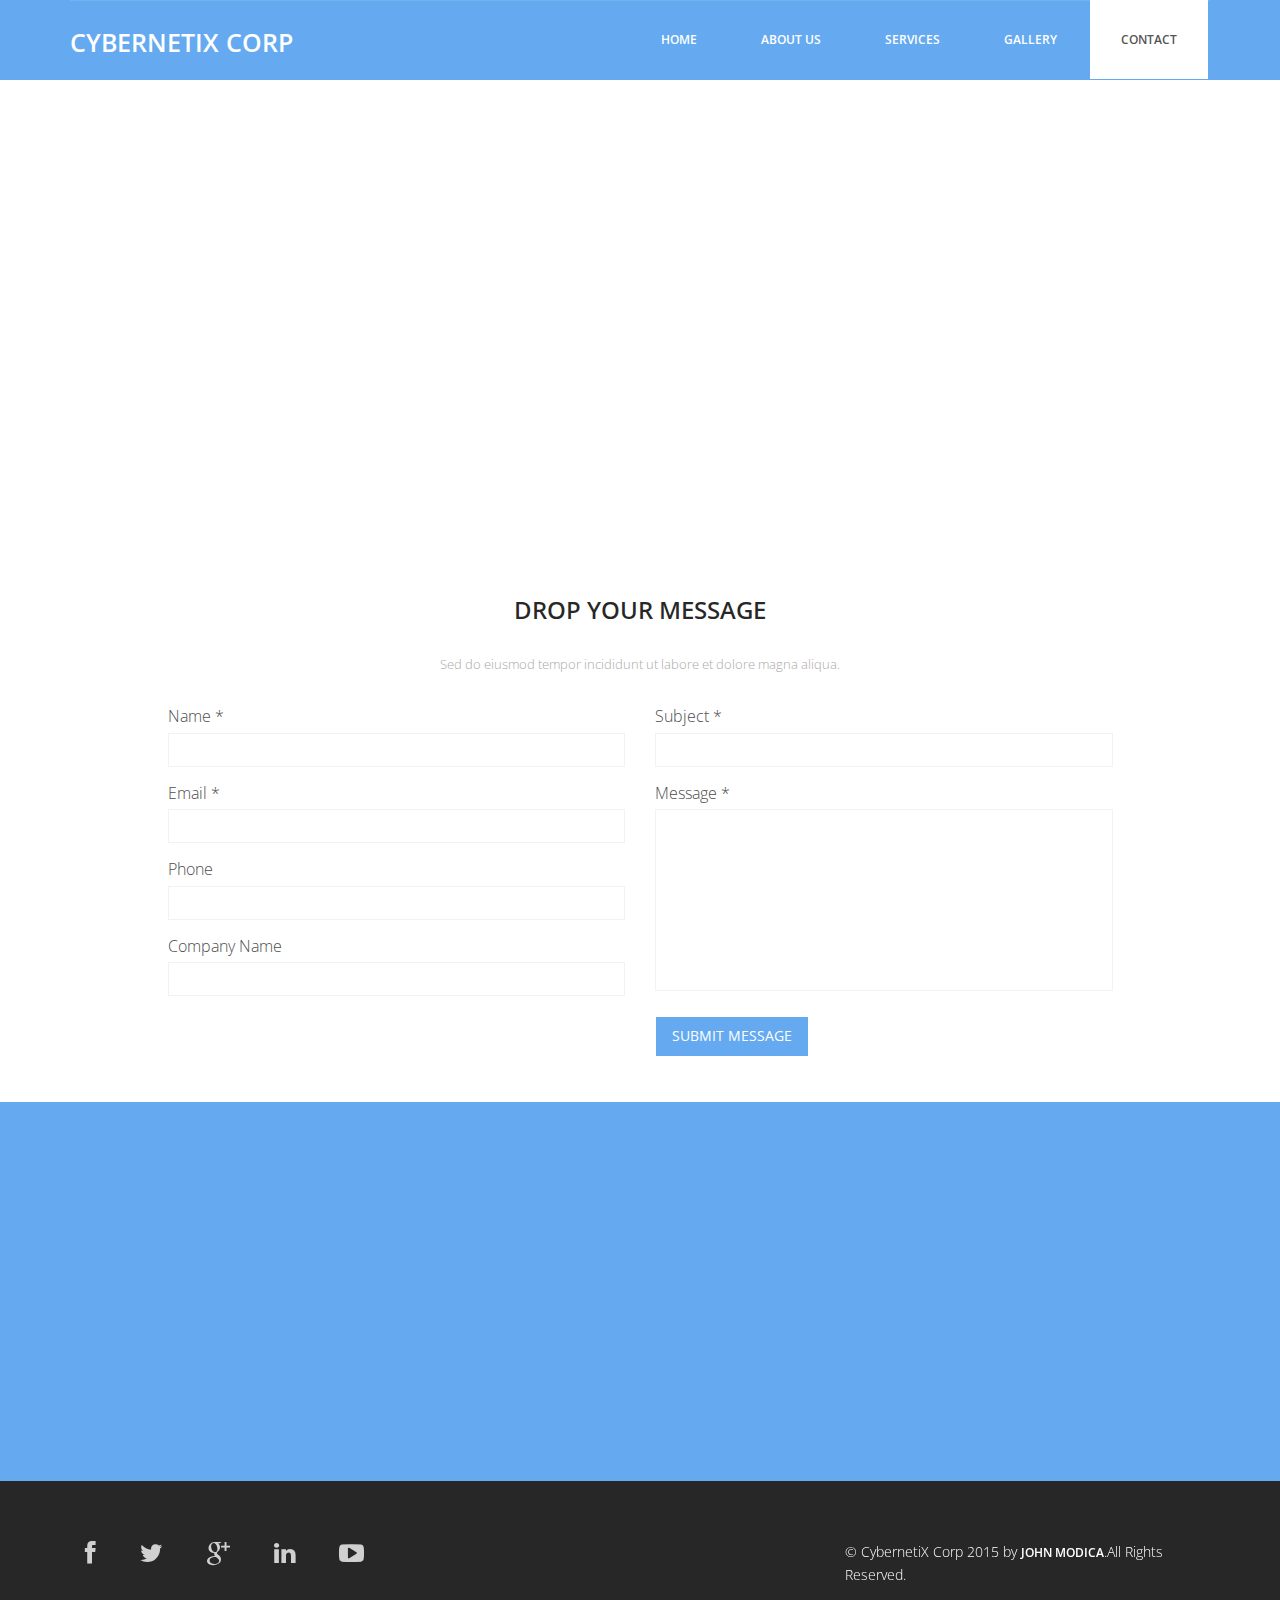
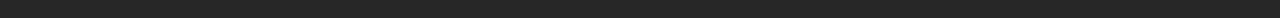
<file: main/contact.html>
<!DOCTYPE html>
<html lang="en">
  <head>
    <meta charset="utf-8">
    <meta http-equiv="X-UA-Compatible" content="IE=edge">
    <meta name="viewport" content="width=device-width, initial-scale=1">
    <!-- The above 3 meta tags *must* come first in the head; any other head content must come *after* these tags -->
    <title>OFFICIAL CybernetiX Corp</title>

    <!-- Bootstrap -->
    <link href="css/bootstrap.min.css" rel="stylesheet">
	<link rel="stylesheet" href="css/font-awesome.min.css">
	<link rel="stylesheet" href="css/animate.css">
	<link href="css/animate.min.css" rel="stylesheet">
	<link href="css/style.css" rel="stylesheet" />
    <!-- HTML5 shim and Respond.js for IE8 support of HTML5 elements and media queries -->
    <!-- WARNING: Respond.js doesn't work if you view the page via file:// -->
    <!--[if lt IE 9]>
    <script src="https://oss.maxcdn.com/html5shiv/3.7.2/html5shiv.min.js"></script>
    <script src="https://oss.maxcdn.com/respond/1.4.2/respond.min.js"></script>
    <![endif]-->
  </head>
  <body>
	<header id="header">
        <nav class="navbar navbar-default navbar-static-top" role="banner">
            <div class="container">
                <div class="navbar-header">
                    <button type="button" class="navbar-toggle" data-toggle="collapse" data-target=".navbar-collapse">
                        <span class="sr-only">Toggle navigation</span>
                        <span class="icon-bar"></span>
                        <span class="icon-bar"></span>
                        <span class="icon-bar"></span>
                    </button>
                   <div class="navbar-brand">
						<a href="index.html"><h1>CybernetiX Corp</h1></a>
					</div>
                </div>
                <div class="navbar-collapse collapse">
					<div class="menu">
						<ul class="nav nav-tabs" role="tablist">
							<li role="presentation"><a href="index.html">Home</a></li>
							<li role="presentation"><a href="about.html">About Us</a></li>
							<li role="presentation"><a href="services.html">Services</a></li>
							<li role="presentation"><a href="gallery.html">Gallery</a></li>
							<li role="presentation"><a href="contact.html" class="active">Contact</a></li>
						</ul>
					</div>
				</div>
            </div><!--/.container-->
        </nav><!--/nav-->
    </header><!--/header-->

	<div class="map">
		<iframe src="https://maps.google.com/maps?f=q&amp;source=s_q&amp;hl=en&amp;geocode=&amp;q=Kuningan,+Jakarta+Capital+Region,+Indonesia&amp;aq=3&amp;oq=kuningan+&amp;sll=37.0625,-95.677068&amp;sspn=37.410045,86.572266&amp;ie=UTF8&amp;hq=&amp;hnear=Kuningan&amp;t=m&amp;z=14&amp;ll=-6.238824,106.830177&amp;output=embed">
		</iframe>
	</div>

	<section class="contact-page">
        <div class="container">
            <div class="text-center">
                <h2>Drop Your Message</h2>
                <p>Sed do eiusmod tempor incididunt ut labore et dolore magna aliqua.</p>
            </div>
            <div class="row contact-wrap">
                <div class="status alert alert-success" style="display: none"></div>
                <form id="main-contact-form" class="contact-form" name="contact-form" method="post" action="sendemail.php">
                    <div class="col-sm-5 col-sm-offset-1">
                        <div class="form-group">
                            <label>Name *</label>
                            <input type="text" name="name" class="form-control" required="required">
                        </div>
                        <div class="form-group">
                            <label>Email *</label>
                            <input type="email" name="email" class="form-control" required="required">
                        </div>
                        <div class="form-group">
                            <label>Phone</label>
                            <input type="number" class="form-control">
                        </div>
                        <div class="form-group">
                            <label>Company Name</label>
                            <input type="text" class="form-control">
                        </div>
                    </div>
                    <div class="col-sm-5">
                        <div class="form-group">
                            <label>Subject *</label>
                            <input type="text" name="subject" class="form-control" required="required">
                        </div>
                        <div class="form-group">
                            <label>Message *</label>
                            <textarea name="message" id="message" required="required" class="form-control" rows="8"></textarea>
                        </div>
                        <div class="form-group">
                            <button type="submit" name="submit" class="btn btn-primary btn-lg" required="required">Submit message</button>
                        </div>
                    </div>
                </form>
            </div><!--/.row-->
        </div><!--/.container-->
    </section><!--/#contact-page-->


	<footer>
		<div class="container">
			<div class="col-md-4 wow fadeInDown" data-wow-duration="1000ms" data-wow-delay="300ms">
				<h4>About Us</h4>
				<p>Day is tellus ac cursus commodo, mauesris condime ntum nibh, ut fermentum mas justo sitters.</p>
				<div class="contact-info">
					<ul>
						<li><i class="fa fa-home fa"></i>Suite 54 Elizebth Street, Victoria State Newyork, USA </li>
						<li><i class="fa fa-phone fa"></i> +38 000 129900</li>
						<li><i class="fa fa-envelope fa"></i> info@domain.net</li>
					</ul>
				</div>
			</div>

			<div class="col-md-4 wow fadeInDown" data-wow-duration="1000ms" data-wow-delay="600ms">
				<div class="text-center">
					<h4>Photo Gallery</h4>
					<ul class="sidebar-gallery">
						<li><a href="#"><img src="img/gallery1.png" alt="" /></a></li>
						<li><a href="#"><img src="img/gallery2.png" alt="" /></a></li>
						<li><a href="#"><img src="img/gallery3.png" alt="" /></a></li>
						<li><a href="#"><img src="img/gallery4.png" alt="" /></a></li>
						<li><a href="#"><img src="img/gallery5.png" alt="" /></a></li>
						<li><a href="#"><img src="img/gallery6.png" alt="" /></a></li>
					</ul>
				</div>
			</div>

			<div class="col-md-4 wow fadeInDown" data-wow-duration="1000ms" data-wow-delay="900ms">
				<h4>Newsletter Registration</h4>
				<p>Subscribe today to receive the latest Day news via email. You may unsubscribe from this service at any time</p>
				<div class="btn-gamp">
					<input type="email" class="form-control" id="exampleInputEmail3" placeholder="Enter Email">
				</div>
				<div class="btn-gamp">
					<a type="submit" class="btn btn-default">Subscribe</a>
				</div>
			</div>
		</div>
	</footer>

	<div class="sub-footer">
		<div class="container">
			<div class="social-icon">
				<div class="col-md-4">
					<ul class="social-network">
						<li><a href="#" class="fb tool-tip" title="Facebook"><i class="fa fa-facebook"></i></a></li>
						<li><a href="#" class="twitter tool-tip" title="Twitter"><i class="fa fa-twitter"></i></a></li>
						<li><a href="#" class="gplus tool-tip" title="Google Plus"><i class="fa fa-google-plus"></i></a></li>
						<li><a href="#" class="linkedin tool-tip" title="Linkedin"><i class="fa fa-linkedin"></i></a></li>
						<li><a href="#" class="ytube tool-tip" title="You Tube"><i class="fa fa-youtube-play"></i></a></li>
					</ul>
				</div>
			</div>

			<div class="col-md-4 col-md-offset-4">
				<div class="copyright">
          &copy; CybernetiX Corp 2015 by <a target="_blank" href="http://John-Modica.github.io/" title="CybernetiX-S3C">John Modica</a>.All Rights Reserved.
				</div>
                <!--
                    All links in the footer should remain intact.
                    Licenseing information is available at: http://bootstraptaste.com/license/
                    You can buy this theme without footer links online at: http://bootstraptaste.com/buy/?theme=Day
                -->
			</div>
		</div>
	</div>

    <!-- jQuery (necessary for Bootstrap's JavaScript plugins) -->
    <script src="js/jquery.js"></script>
    <!-- Include all compiled plugins (below), or include individual files as needed -->
    <script src="js/bootstrap.min.js"></script>
	<script src="js/wow.min.js"></script>
	<script>
	wow = new WOW(
	 {

		}	)
		.init();
	</script>
  </body>
</html>
</file>
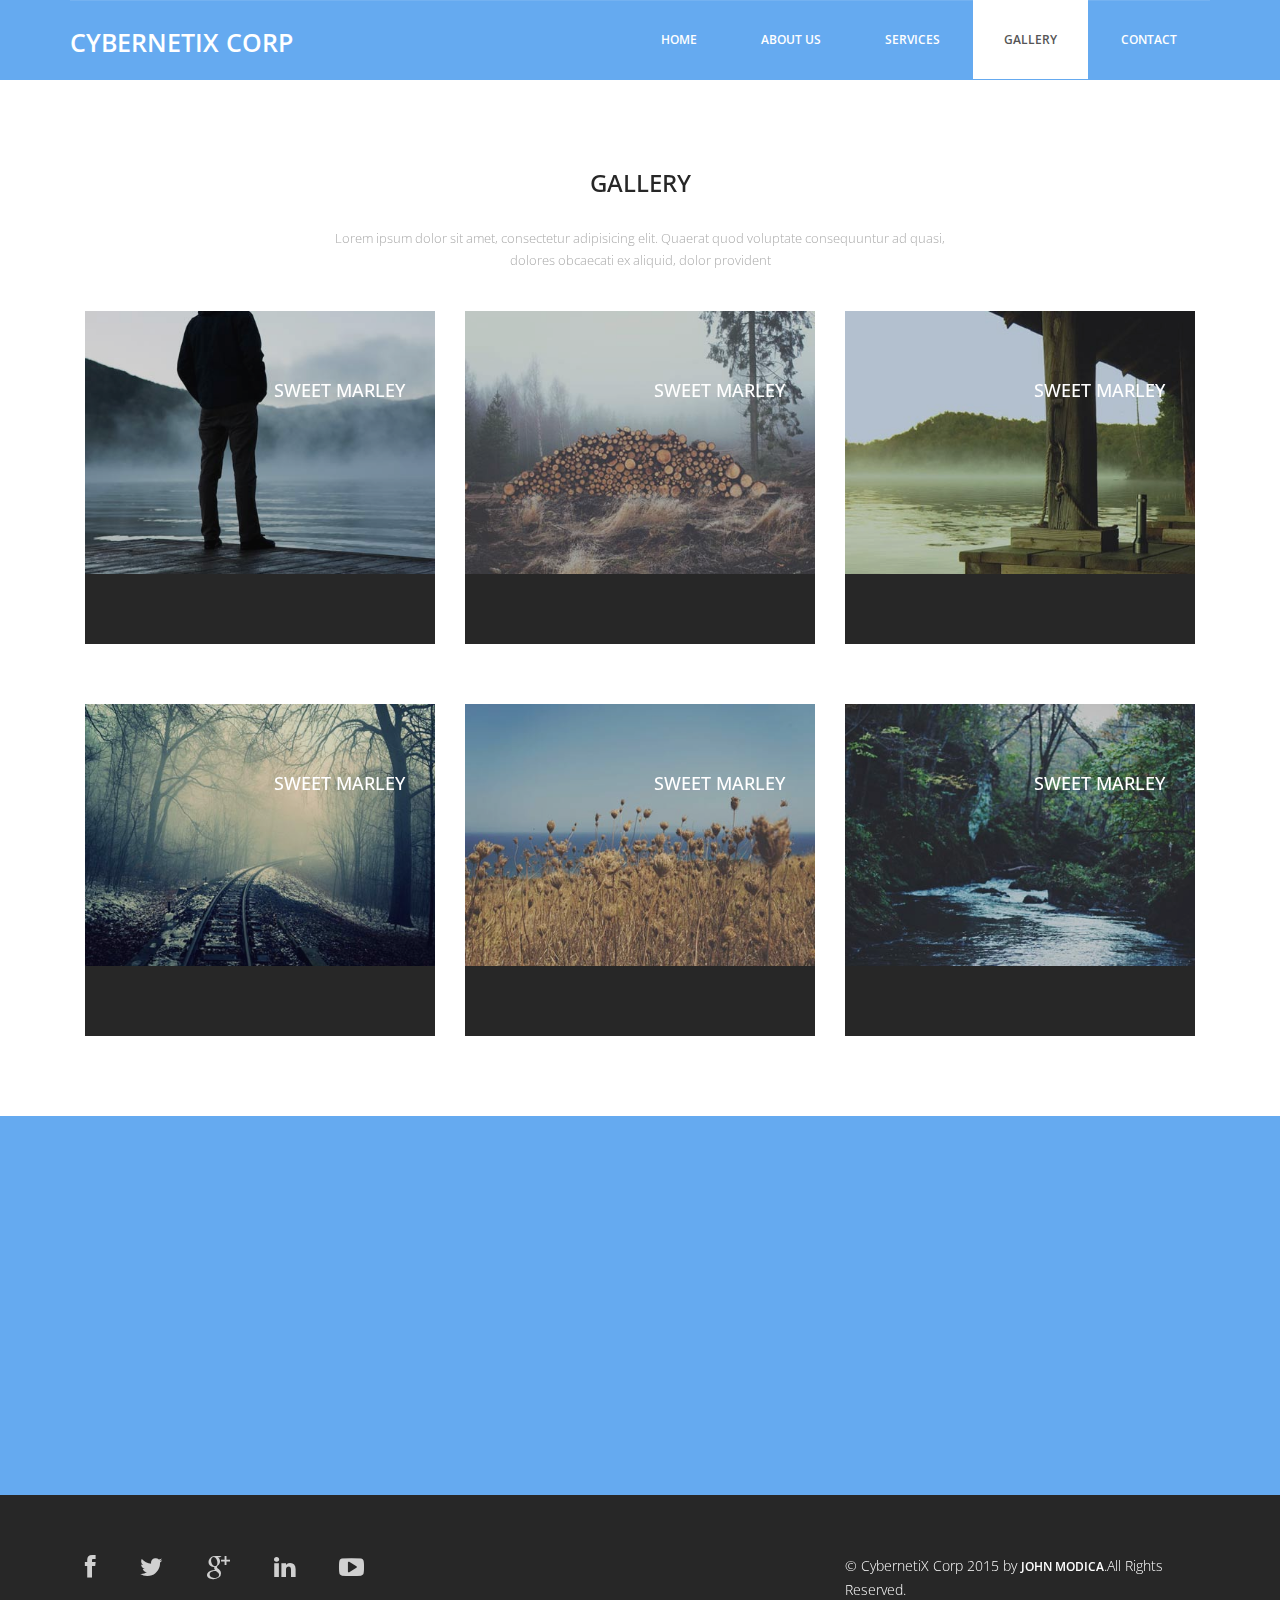
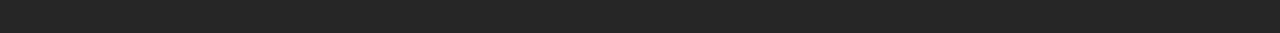
<file: main/gallery.html>
<!DOCTYPE html>
<html lang="en">
  <head>
    <meta charset="utf-8">
    <meta http-equiv="X-UA-Compatible" content="IE=edge">
    <meta name="viewport" content="width=device-width, initial-scale=1">
    <!-- The above 3 meta tags *must* come first in the head; any other head content must come *after* these tags -->
    <title>OFFICIAL CybernetiX Corp</title>

    <!-- Bootstrap -->
    <link href="css/bootstrap.min.css" rel="stylesheet">
	<link rel="stylesheet" href="css/font-awesome.min.css">
	<link rel="stylesheet" href="css/animate.css">
	<link href="css/animate.min.css" rel="stylesheet">
	<link href="css/style.css" rel="stylesheet" />
    <!-- HTML5 shim and Respond.js for IE8 support of HTML5 elements and media queries -->
    <!-- WARNING: Respond.js doesn't work if you view the page via file:// -->
    <!--[if lt IE 9]>
    <script src="https://oss.maxcdn.com/html5shiv/3.7.2/html5shiv.min.js"></script>
    <script src="https://oss.maxcdn.com/respond/1.4.2/respond.min.js"></script>
    <![endif]-->
  </head>
  <body>
	<header id="header">
        <nav class="navbar navbar-default navbar-static-top" role="banner">
            <div class="container">
                <div class="navbar-header">
                    <button type="button" class="navbar-toggle" data-toggle="collapse" data-target=".navbar-collapse">
                        <span class="sr-only">Toggle navigation</span>
                        <span class="icon-bar"></span>
                        <span class="icon-bar"></span>
                        <span class="icon-bar"></span>
                    </button>
                   <div class="navbar-brand">
						<a href="index.html"><h1>CybernetiX Corp</h1></a>
					</div>
                </div>
                <div class="navbar-collapse collapse">
					<div class="menu">
						<ul class="nav nav-tabs" role="tablist">
							<li role="presentation"><a href="index.html" >Home</a></li>
							<li role="presentation"><a href="about.html">About Us</a></li>
							<li role="presentation"><a href="services.html">Services</a></li>
							<li role="presentation"><a href="gallery.html" class="active">Gallery</a></li>
							<li role="presentation"><a href="contact.html">Contact</a></li>
						</ul>
					</div>
				</div>
            </div><!--/.container-->
        </nav><!--/nav-->
    </header><!--/header-->

	<div class="gallery">
		<div class="text-center">
			<h2>Gallery</h2>
			<p>Lorem ipsum dolor sit amet, consectetur adipisicing elit. Quaerat quod voluptate consequuntur ad quasi,<br> dolores obcaecati ex aliquid, dolor provident </p>
		</div>
		<div class="container">
			<div class="col-md-4">
				<figure class="effect-marley">
					<img src="img/8.jpg" alt="" class="img-responsive"/>
					<figcaption>
						<h4>sweet marley</h4>
						<p>Marley tried to convince her but she was not interested.</p>
					</figcaption>
				</figure>
			</div>
			<div class="col-md-4">
				<figure class="effect-marley">
					<img src="img/9.jpg" alt="" class="img-responsive"/>
					<figcaption>
						<h4>sweet marley</h4>
						<p>Marley tried to convince her but she was not interested.</p>
					</figcaption>
				</figure>
			</div>
			<div class="col-md-4">
				<figure class="effect-marley">
					<img src="img/10.jpg" alt="" class="img-responsive"/>
					<figcaption>
						<h4>sweet marley</h4>
						<p>Marley tried to convince her but she was not interested.</p>
					</figcaption>
				</figure>
			</div>
		</div>

		<div class="container">
			<div class="col-md-4">
				<figure class="effect-marley">
					<img src="img/11.jpg" alt="" class="img-responsive"/>
					<figcaption>
						<h4>sweet marley</h4>
						<p>Marley tried to convince her but she was not interested.</p>
					</figcaption>
				</figure>
			</div>
			<div class="col-md-4">
				<figure class="effect-marley">
					<img src="img/12.jpg" alt="" class="img-responsive"/>
					<figcaption>
						<h4>sweet marley</h4>
						<p>Marley tried to convince her but she was not interested.</p>
					</figcaption>
				</figure>
			</div>
			<div class="col-md-4">
				<figure class="effect-marley">
					<img src="img/13.jpg" alt="" class="img-responsive"/>
					<figcaption>
						<h4>sweet marley</h4>
						<p>Marley tried to convince her but she was not interested.</p>
					</figcaption>
				</figure>
			</div>
		</div>
	</div>

	<footer>
		<div class="container">
			<div class="col-md-4 wow fadeInDown" data-wow-duration="1000ms" data-wow-delay="300ms">
				<h4>About Us</h4>
				<p>Day is tellus ac cursus commodo, mauesris condime ntum nibh, ut fermentum mas justo sitters.</p>
				<div class="contact-info">
					<ul>
						<li><i class="fa fa-home fa"></i>Suite 54 Elizebth Street, Victoria State Newyork, USA </li>
						<li><i class="fa fa-phone fa"></i> +38 000 129900</li>
						<li><i class="fa fa-envelope fa"></i> info@domain.net</li>
					</ul>
				</div>
			</div>

			<div class="col-md-4 wow fadeInDown" data-wow-duration="1000ms" data-wow-delay="600ms">
				<div class="text-center">
					<h4>Photo Gallery</h4>
					<ul class="sidebar-gallery">
						<li><a href="#"><img src="img/gallery1.png" alt="" /></a></li>
						<li><a href="#"><img src="img/gallery2.png" alt="" /></a></li>
						<li><a href="#"><img src="img/gallery3.png" alt="" /></a></li>
						<li><a href="#"><img src="img/gallery4.png" alt="" /></a></li>
						<li><a href="#"><img src="img/gallery5.png" alt="" /></a></li>
						<li><a href="#"><img src="img/gallery6.png" alt="" /></a></li>
					</ul>
				</div>
			</div>

			<div class="col-md-4 wow fadeInDown" data-wow-duration="1000ms" data-wow-delay="900ms">
				<div class="">
					<h4>Newsletter Registration</h4>
					<p>Subscribe today to receive the latest Day news via email. You may unsubscribe from this service at any time</p>
					<div class="btn-gamp">
						<input type="email" class="form-control" id="exampleInputEmail3" placeholder="Enter Email">
					</div>
					<div class="btn-gamp">
						<a type="submit" class="btn btn-default">Subscribe</a>
					</div>

			</div>

		</div>
	</footer>

	<div class="sub-footer">
		<div class="container">
			<div class="social-icon">
				<div class="col-md-4">
					<ul class="social-network">
						<li><a href="#" class="fb tool-tip" title="Facebook"><i class="fa fa-facebook"></i></a></li>
						<li><a href="#" class="twitter tool-tip" title="Twitter"><i class="fa fa-twitter"></i></a></li>
						<li><a href="#" class="gplus tool-tip" title="Google Plus"><i class="fa fa-google-plus"></i></a></li>
						<li><a href="#" class="linkedin tool-tip" title="Linkedin"><i class="fa fa-linkedin"></i></a></li>
						<li><a href="#" class="ytube tool-tip" title="You Tube"><i class="fa fa-youtube-play"></i></a></li>
					</ul>
				</div>
			</div>

			<div class="col-md-4 col-md-offset-4">
				<div class="copyright">
          &copy; CybernetiX Corp 2015 by <a target="_blank" href="http://John-Modica.github.io/" title="CybernetiX-S3C">John Modica</a>.All Rights Reserved.
				</div>
                <!--
                    All links in the footer should remain intact.
                    Licenseing information is available at: http://bootstraptaste.com/license/
                    You can buy this theme without footer links online at: http://bootstraptaste.com/buy/?theme=Day
                -->
			</div>
		</div>
	</div>

    <!-- jQuery (necessary for Bootstrap's JavaScript plugins) -->
    <script src="js/jquery.js"></script>
    <!-- Include all compiled plugins (below), or include individual files as needed -->
    <script src="js/bootstrap.min.js"></script>
	<script src="js/wow.min.js"></script>
	<script>
	wow = new WOW(
	 {

		}	)
		.init();
	</script>
  </body>
</html>
</file>
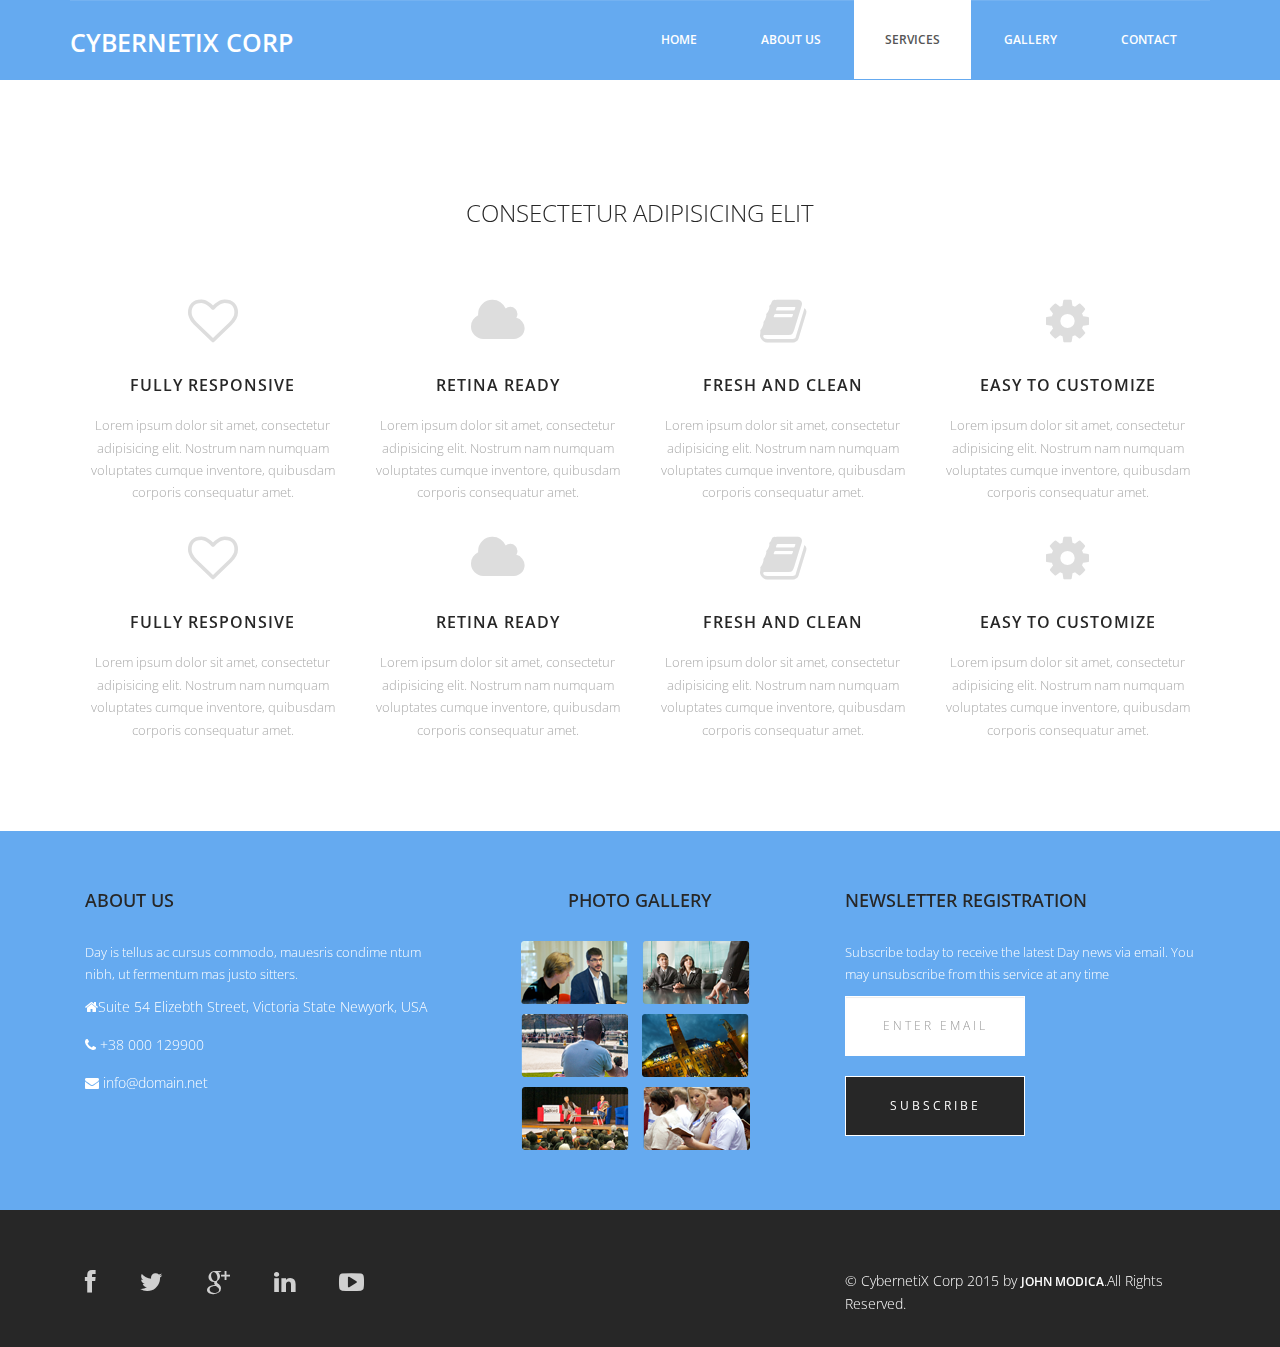
<file: main/services.html>
<!DOCTYPE html>
<html lang="en">
  <head>
    <meta charset="utf-8">
    <meta http-equiv="X-UA-Compatible" content="IE=edge">
    <meta name="viewport" content="width=device-width, initial-scale=1">
    <!-- The above 3 meta tags *must* come first in the head; any other head content must come *after* these tags -->
    <title>OFFICIAL CybernetiX Corp</title>

    <!-- Bootstrap -->
    <link href="css/bootstrap.min.css" rel="stylesheet">
	<link rel="stylesheet" href="css/font-awesome.min.css">
	<link rel="stylesheet" href="css/animate.css">
	<link href="css/animate.min.css" rel="stylesheet">
	<link href="css/style.css" rel="stylesheet" />
    <!-- HTML5 shim and Respond.js for IE8 support of HTML5 elements and media queries -->
    <!-- WARNING: Respond.js doesn't work if you view the page via file:// -->
    <!--[if lt IE 9]>
    <script src="https://oss.maxcdn.com/html5shiv/3.7.2/html5shiv.min.js"></script>
    <script src="https://oss.maxcdn.com/respond/1.4.2/respond.min.js"></script>
    <![endif]-->
  </head>
  <body>
	<header id="header">
        <nav class="navbar navbar-default navbar-static-top" role="banner">
            <div class="container">
                <div class="navbar-header">
                    <button type="button" class="navbar-toggle" data-toggle="collapse" data-target=".navbar-collapse">
                        <span class="sr-only">Toggle navigation</span>
                        <span class="icon-bar"></span>
                        <span class="icon-bar"></span>
                        <span class="icon-bar"></span>
                    </button>
                   <div class="navbar-brand">
						<a href="index.html"><h1>CybernetiX Corp</h1></a>
					</div>
                </div>
                <div class="navbar-collapse collapse">
					<div class="menu">
						<ul class="nav nav-tabs" role="tablist">
							<li role="presentation"><a href="index.html">Home</a></li>
							<li role="presentation"><a href="about.html">About Us</a></li>
							<li role="presentation"><a href="services.html" class="active">Services</a></li>
							<li role="presentation"><a href="gallery.html">Gallery</a></li>
							<li role="presentation"><a href="contact.html">Contact</a></li>
						</ul>
					</div>
				</div>
            </div><!--/.container-->
        </nav><!--/nav-->
    </header><!--/header-->

	<div class="services">
		<div class="container">
			<div class="text-center">
				<h2>consectetur adipisicing elit</h2>
				<div class="col-md-3 wow fadeInDown" data-wow-duration="1000ms" data-wow-delay="300ms">
					<i class="fa fa-heart-o"></i>
					<h3>Fully Responsive</h3>
					<p>Lorem ipsum dolor sit amet, consectetur adipisicing elit. Nostrum nam numquam voluptates cumque inventore, quibusdam corporis consequatur amet.</p>
				</div>
				<div class="col-md-3 wow fadeInDown" data-wow-duration="1000ms" data-wow-delay="600ms">
					<i class="fa fa-cloud"></i>
					<h3>Retina Ready</h3>
					<p>Lorem ipsum dolor sit amet, consectetur adipisicing elit. Nostrum nam numquam voluptates cumque inventore, quibusdam corporis consequatur amet.</p>
				</div>
				<div class="col-md-3 wow fadeInDown" data-wow-duration="1000ms" data-wow-delay="900ms">
					<i class="fa fa-book"></i>
					<h3>Fresh and Clean</h3>
					<p>Lorem ipsum dolor sit amet, consectetur adipisicing elit. Nostrum nam numquam voluptates cumque inventore, quibusdam corporis consequatur amet.</p>
				</div>
				<div class="col-md-3 wow fadeInDown" data-wow-duration="1000ms" data-wow-delay="1200ms">
					<i class="fa fa-gear"></i>
					<h3>Easy to Customize</h3>
					<p>Lorem ipsum dolor sit amet, consectetur adipisicing elit. Nostrum nam numquam voluptates cumque inventore, quibusdam corporis consequatur amet.</p>
				</div>
			</div>
		</div>
		<div class="text-center">
			<div class="container">
				<div class="col-md-3 wow fadeInDown" data-wow-duration="1000ms" data-wow-delay="300ms">
					<i class="fa fa-heart-o"></i>
					<h3>Fully Responsive</h3>
					<p>Lorem ipsum dolor sit amet, consectetur adipisicing elit. Nostrum nam numquam voluptates cumque inventore, quibusdam corporis consequatur amet.</p>
				</div>
				<div class="col-md-3 wow fadeInDown" data-wow-duration="1000ms" data-wow-delay="600ms">
					<i class="fa fa-cloud"></i>
					<h3>Retina Ready</h3>
					<p>Lorem ipsum dolor sit amet, consectetur adipisicing elit. Nostrum nam numquam voluptates cumque inventore, quibusdam corporis consequatur amet.</p>
				</div>
				<div class="col-md-3 wow fadeInDown" data-wow-duration="1000ms" data-wow-delay="900ms">
					<i class="fa fa-book"></i>
					<h3>Fresh and Clean</h3>
					<p>Lorem ipsum dolor sit amet, consectetur adipisicing elit. Nostrum nam numquam voluptates cumque inventore, quibusdam corporis consequatur amet.</p>
				</div>
				<div class="col-md-3 wow fadeInDown" data-wow-duration="1000ms" data-wow-delay="1200ms">
					<i class="fa fa-gear"></i>
					<h3>Easy to Customize</h3>
					<p>Lorem ipsum dolor sit amet, consectetur adipisicing elit. Nostrum nam numquam voluptates cumque inventore, quibusdam corporis consequatur amet.</p>
				</div>
			</div>
		</div>
	</div>

	<footer>
		<div class="container">
			<div class="col-md-4 wow fadeInDown" data-wow-duration="1000ms" data-wow-delay="300ms">
				<h4>About Us</h4>
				<p>Day is tellus ac cursus commodo, mauesris condime ntum nibh, ut fermentum mas justo sitters.</p>
				<div class="contact-info">
					<ul>
						<li><i class="fa fa-home fa"></i>Suite 54 Elizebth Street, Victoria State Newyork, USA </li>
						<li><i class="fa fa-phone fa"></i> +38 000 129900</li>
						<li><i class="fa fa-envelope fa"></i> info@domain.net</li>
					</ul>
				</div>
			</div>

			<div class="col-md-4 wow fadeInDown" data-wow-duration="1000ms" data-wow-delay="600ms">
				<div class="text-center">
					<h4>Photo Gallery</h4>
					<ul class="sidebar-gallery">
						<li><a href="#"><img src="img/gallery1.png" alt="" /></a></li>
						<li><a href="#"><img src="img/gallery2.png" alt="" /></a></li>
						<li><a href="#"><img src="img/gallery3.png" alt="" /></a></li>
						<li><a href="#"><img src="img/gallery4.png" alt="" /></a></li>
						<li><a href="#"><img src="img/gallery5.png" alt="" /></a></li>
						<li><a href="#"><img src="img/gallery6.png" alt="" /></a></li>
					</ul>
				</div>
			</div>

			<div class="col-md-4 wow fadeInDown" data-wow-duration="1000ms" data-wow-delay="900ms">
				<h4>Newsletter Registration</h4>
				<p>Subscribe today to receive the latest Day news via email. You may unsubscribe from this service at any time</p>
				<div class="btn-gamp">
					<input type="email" class="form-control" id="exampleInputEmail3" placeholder="Enter Email">
				</div>
				<div class="btn-gamp">
					<a type="submit" class="btn btn-default">Subscribe</a>
				</div>
			</div>
		</div>
	</footer>

	<div class="sub-footer">
		<div class="container">
			<div class="social-icon">
				<div class="col-md-4">
					<ul class="social-network">
						<li><a href="#" class="fb tool-tip" title="Facebook"><i class="fa fa-facebook"></i></a></li>
						<li><a href="#" class="twitter tool-tip" title="Twitter"><i class="fa fa-twitter"></i></a></li>
						<li><a href="#" class="gplus tool-tip" title="Google Plus"><i class="fa fa-google-plus"></i></a></li>
						<li><a href="#" class="linkedin tool-tip" title="Linkedin"><i class="fa fa-linkedin"></i></a></li>
						<li><a href="#" class="ytube tool-tip" title="You Tube"><i class="fa fa-youtube-play"></i></a></li>
					</ul>
				</div>
			</div>

			<div class="col-md-4 col-md-offset-4">
				<div class="copyright">
          &copy; CybernetiX Corp 2015 by <a target="_blank" href="http://John-Modica.github.io/" title="CybernetiX-S3C">John Modica</a>.All Rights Reserved.
				</div>
                <!--
                    All links in the footer should remain intact.
                    Licenseing information is available at: http://bootstraptaste.com/license/
                    You can buy this theme without footer links online at: http://bootstraptaste.com/buy/?theme=Day
                -->
			</div>
		</div>
	</div>

    <!-- jQuery (necessary for Bootstrap's JavaScript plugins) -->
    <script src="js/jquery.js"></script>
    <!-- Include all compiled plugins (below), or include individual files as needed -->
    <script src="js/bootstrap.min.js"></script>
	<script src="js/wow.min.js"></script>
	<script>
	wow = new WOW(
	 {

		}	)
		.init();
	</script>
  </body>
</html>
</file>
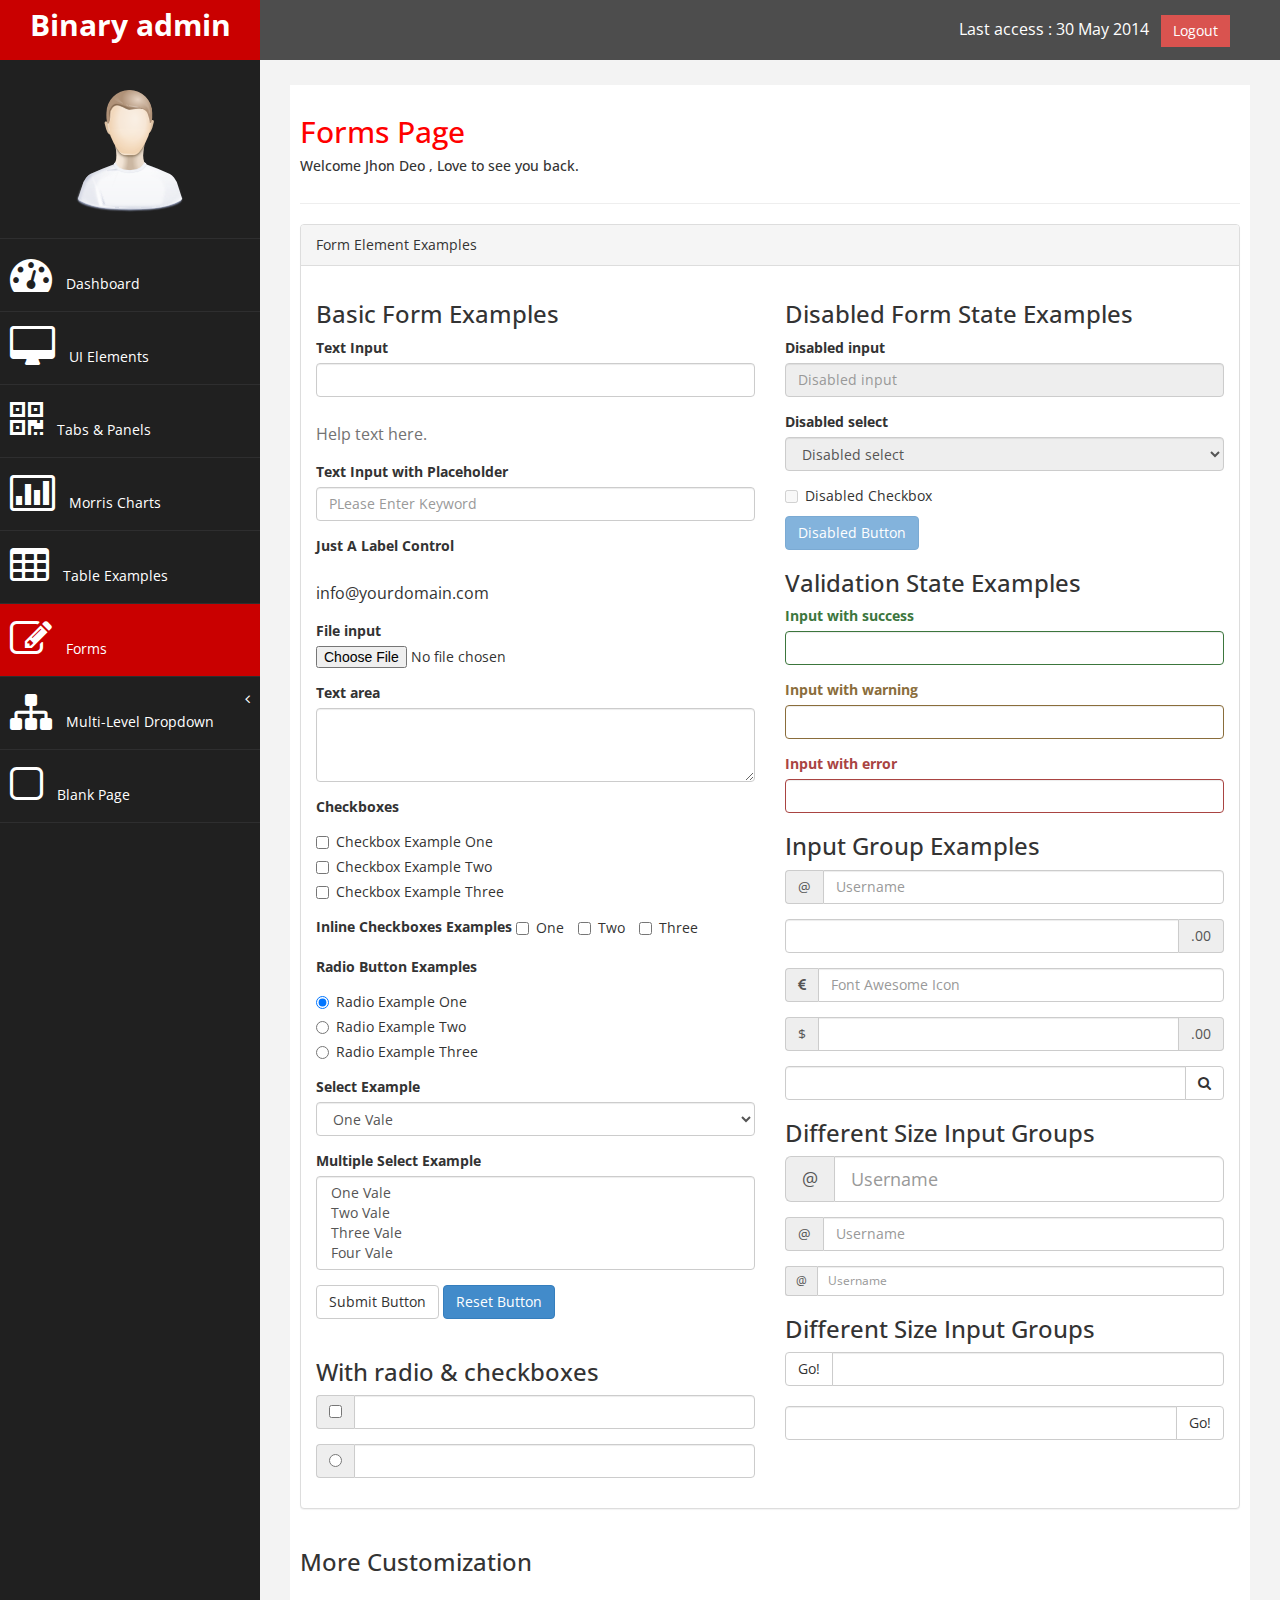
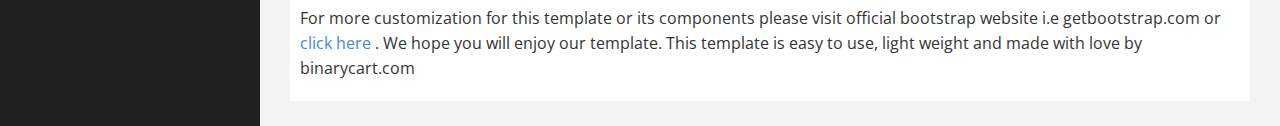
<file: main2/form.html>
﻿<!DOCTYPE html>
<html xmlns="http://www.w3.org/1999/xhtml">
<head>
      <meta charset="utf-8" />
    <meta name="viewport" content="width=device-width, initial-scale=1.0" />
    <title>Free Bootstrap Admin Template : Binary Admin</title>
	<!-- BOOTSTRAP STYLES-->
    <link href="assets/css/bootstrap.css" rel="stylesheet" />
     <!-- FONTAWESOME STYLES-->
    <link href="assets/css/font-awesome.css" rel="stylesheet" />
        <!-- CUSTOM STYLES-->
    <link href="assets/css/custom.css" rel="stylesheet" />
     <!-- GOOGLE FONTS-->
   <link href='http://fonts.googleapis.com/css?family=Open+Sans' rel='stylesheet' type='text/css' />
</head>
<body>
    <div id="wrapper">
        <nav class="navbar navbar-default navbar-cls-top " role="navigation" style="margin-bottom: 0">
            <div class="navbar-header">
                <button type="button" class="navbar-toggle" data-toggle="collapse" data-target=".sidebar-collapse">
                    <span class="sr-only">Toggle navigation</span>
                    <span class="icon-bar"></span>
                    <span class="icon-bar"></span>
                    <span class="icon-bar"></span>
                </button>
                <a class="navbar-brand" href="index.html">Binary admin</a> 
            </div>
  <div style="color: white;
padding: 15px 50px 5px 50px;
float: right;
font-size: 16px;"> Last access : 30 May 2014 &nbsp; <a href="#" class="btn btn-danger square-btn-adjust">Logout</a> </div>
        </nav>   
           <!-- /. NAV TOP  -->
                <nav class="navbar-default navbar-side" role="navigation">
            <div class="sidebar-collapse">
                <ul class="nav" id="main-menu">
				<li class="text-center">
                    <img src="assets/img/find_user.png" class="user-image img-responsive"/>
					</li>
				
					
                    <li>
                        <a  href="index.html"><i class="fa fa-dashboard fa-3x"></i> Dashboard</a>
                    </li>
                      <li>
                        <a  href="ui.html"><i class="fa fa-desktop fa-3x"></i> UI Elements</a>
                    </li>
                    <li>
                        <a  href="tab-panel.html"><i class="fa fa-qrcode fa-3x"></i> Tabs & Panels</a>
                    </li>
						   <li  >
                        <a  href="chart.html"><i class="fa fa-bar-chart-o fa-3x"></i> Morris Charts</a>
                    </li>	
                      <li  >
                        <a  href="table.html"><i class="fa fa-table fa-3x"></i> Table Examples</a>
                    </li>
                    <li  >
                        <a class="active-menu"  href="form.html"><i class="fa fa-edit fa-3x"></i> Forms </a>
                    </li>				
					
					                   
                    <li>
                        <a href="#"><i class="fa fa-sitemap fa-3x"></i> Multi-Level Dropdown<span class="fa arrow"></span></a>
                        <ul class="nav nav-second-level">
                            <li>
                                <a href="#">Second Level Link</a>
                            </li>
                            <li>
                                <a href="#">Second Level Link</a>
                            </li>
                            <li>
                                <a href="#">Second Level Link<span class="fa arrow"></span></a>
                                <ul class="nav nav-third-level">
                                    <li>
                                        <a href="#">Third Level Link</a>
                                    </li>
                                    <li>
                                        <a href="#">Third Level Link</a>
                                    </li>
                                    <li>
                                        <a href="#">Third Level Link</a>
                                    </li>

                                </ul>
                               
                            </li>
                        </ul>
                      </li>  
                  <li  >
                        <a   href="blank.html"><i class="fa fa-square-o fa-3x"></i> Blank Page</a>
                    </li>	
                </ul>
               
            </div>
            
        </nav>  
        <!-- /. NAV SIDE  -->
        <div id="page-wrapper" >
            <div id="page-inner">
                <div class="row">
                    <div class="col-md-12">
                     <h2>Forms Page</h2>   
                        <h5>Welcome Jhon Deo , Love to see you back. </h5>
                       
                    </div>
                </div>
                 <!-- /. ROW  -->
                 <hr />
               <div class="row">
                <div class="col-md-12">
                    <!-- Form Elements -->
                    <div class="panel panel-default">
                        <div class="panel-heading">
                            Form Element Examples
                        </div>
                        <div class="panel-body">
                            <div class="row">
                                <div class="col-md-6">
                                    <h3>Basic Form Examples</h3>
                                    <form role="form">
                                        <div class="form-group">
                                            <label>Text Input</label>
                                            <input class="form-control" />
                                            <p class="help-block">Help text here.</p>
                                        </div>
                                        <div class="form-group">
                                            <label>Text Input with Placeholder</label>
                                            <input class="form-control" placeholder="PLease Enter Keyword" />
                                        </div>
                                        <div class="form-group">
                                            <label>Just A Label Control</label>
                                            <p class="form-control-static">info@yourdomain.com</p>
                                        </div>
                                        <div class="form-group">
                                            <label>File input</label>
                                            <input type="file" />
                                        </div>
                                        <div class="form-group">
                                            <label>Text area</label>
                                            <textarea class="form-control" rows="3"></textarea>
                                        </div>
                                        <div class="form-group">
                                            <label>Checkboxes</label>
                                            <div class="checkbox">
                                                <label>
                                                    <input type="checkbox" value="" />Checkbox Example One
                                                </label>
                                            </div>
                                            <div class="checkbox">
                                                <label>
                                                    <input type="checkbox" value=""/>Checkbox Example Two
                                                </label>
                                            </div>
                                            <div class="checkbox">
                                                <label>
                                                    <input type="checkbox" value=""/>Checkbox Example Three
                                                </label>
                                            </div>
                                        </div>
                                        <div class="form-group">
                                            <label>Inline Checkboxes Examples</label>
                                            <label class="checkbox-inline">
                                                <input type="checkbox"/> One
                                            </label>
                                            <label class="checkbox-inline">
                                                <input type="checkbox"/> Two
                                            </label>
                                            <label class="checkbox-inline">
                                                <input type="checkbox"/> Three
                                            </label>
                                        </div>
                                        <div class="form-group">
                                            <label>Radio Button Examples</label>
                                            <div class="radio">
                                                <label>
                                                    <input type="radio" name="optionsRadios" id="optionsRadios1" value="option1" checked />Radio Example One
                                                </label>
                                            </div>
                                            <div class="radio">
                                                <label>
                                                    <input type="radio" name="optionsRadios" id="optionsRadios2" value="option2"/>Radio Example Two
                                                </label>
                                            </div>
                                            <div class="radio">
                                                <label>
                                                    <input type="radio" name="optionsRadios" id="optionsRadios3" value="option3"/>Radio Example Three
                                                </label>
                                            </div>
                                        </div>
                                        
                                        <div class="form-group">
                                            <label>Select Example</label>
                                            <select class="form-control">
                                                <option>One Vale</option>
                                                <option>Two Vale</option>
                                                <option>Three Vale</option>
                                                <option>Four Vale</option>
                                            </select>
                                        </div>
                                        <div class="form-group">
                                            <label>Multiple Select Example</label>
                                            <select multiple class="form-control">
                                                <option>One Vale</option>
                                                <option>Two Vale</option>
                                                <option>Three Vale</option>
                                                <option>Four Vale</option>
                                            </select>
                                        </div>
                                        <button type="submit" class="btn btn-default">Submit Button</button>
                                        <button type="reset" class="btn btn-primary">Reset Button</button>

                                    </form>
                                    <br />
                                      <h3>With radio & checkboxes</h3>
                                    <form>

    <div class="form-group input-group">
      <span class="input-group-addon">
        <input type="checkbox" />
      </span>
      <input type="text" class="form-control" />
    </div>
                                         <div class="form-group input-group">
      <span class="input-group-addon">
        <input type="radio" />
      </span>
      <input type="text" class="form-control" />
    </div>
                                    </form>

                                 
    </div>
                                
                                <div class="col-md-6">
                                    <h3>Disabled Form State Examples</h3>
                                    <form role="form">
                                        <fieldset disabled="disabled">
                                            <div class="form-group">
                                                <label for="disabledSelect">Disabled input</label>
                                                <input class="form-control" id="disabledInput" type="text" placeholder="Disabled input" disabled />
                                            </div>
                                            <div class="form-group">
                                                <label for="disabledSelect">Disabled select </label>
                                                <select id="disabledSelect" class="form-control">
                                                    <option>Disabled select</option>
                                                </select>
                                            </div>
                                            <div class="checkbox">
                                                <label>
                                                    <input type="checkbox" />Disabled Checkbox
                                                </label>
                                            </div>
                                            <button type="submit" class="btn btn-primary">Disabled Button</button>
                                        </fieldset>
                                    </form>
                                    <h3>Validation State Examples</h3>
                                    <form role="form">
                                        <div class="form-group has-success">
                                            <label class="control-label" for="inputSuccess">Input with success</label>
                                            <input type="text" class="form-control" id="inputSuccess">
                                        </div>
                                        <div class="form-group has-warning">
                                            <label class="control-label" for="inputWarning">Input with warning</label>
                                            <input type="text" class="form-control" id="inputWarning">
                                        </div>
                                        <div class="form-group has-error">
                                            <label class="control-label" for="inputError">Input with error</label>
                                            <input type="text" class="form-control" id="inputError">
                                        </div>
                                    </form>
                                    <h3>Input Group Examples</h3>
                                    <form role="form">
                                        <div class="form-group input-group">
                                            <span class="input-group-addon">@</span>
                                            <input type="text" class="form-control" placeholder="Username">
                                        </div>
                                        <div class="form-group input-group">
                                            <input type="text" class="form-control">
                                            <span class="input-group-addon">.00</span>
                                        </div>
                                        <div class="form-group input-group">
                                            <span class="input-group-addon"><i class="fa fa-eur"></i>
                                            </span>
                                            <input type="text" class="form-control" placeholder="Font Awesome Icon">
                                        </div>
                                        <div class="form-group input-group">
                                            <span class="input-group-addon">$</span>
                                            <input type="text" class="form-control">
                                            <span class="input-group-addon">.00</span>
                                        </div>
                                        <div class="form-group input-group">
                                            <input type="text" class="form-control">
                                            <span class="input-group-btn">
                                                <button class="btn btn-default" type="button"><i class="fa fa-search"></i>
                                                </button>
                                            </span>
                                        </div>
                                    </form>
                                    <h3>Different Size Input Groups</h3>
                                     <form role="form">
  <div class=" form-group input-group input-group-lg">
  <span class="input-group-addon">@</span>
  <input type="text" class="form-control" placeholder="Username" />
</div>

<div class="form-group input-group">
  <span class="input-group-addon">@</span>
  <input type="text" class="form-control" placeholder="Username" />
</div>

<div class="form-group input-group input-group-sm">
  <span class="input-group-addon">@</span>
  <input type="text" class="form-control" placeholder="Username" />
</div>
                                         
                                     </form>
                                    <h3>Different Size Input Groups</h3>
                                     <form role="form">
                                  <div class="input-group">
      <span class="form-group input-group-btn">
        <button class="btn btn-default" type="button">Go!</button>
      </span>
      <input type="text" class="form-control" />
    </div>
<br />
                                           <div class="input-group">
     
      <input type="text" class="form-control" />
                                                <span class="form-group input-group-btn">
        <button class="btn btn-default" type="button">Go!</button>
      </span>
    </div>
                                         </form>
                                </div>
                            </div>
                        </div>
                    </div>
                     <!-- End Form Elements -->
                </div>
            </div>
                <!-- /. ROW  -->
                <div class="row">
                    <div class="col-md-12">
                        <h3>More Customization</h3>
                         <p>
                        For more customization for this template or its components please visit official bootstrap website i.e getbootstrap.com or <a href="http://getbootstrap.com/components/" target="_blank">click here</a> . We hope you will enjoy our template. This template is easy to use, light weight and made with love by binarycart.com 
                        </p>
                    </div>
                </div>
                <!-- /. ROW  -->
    </div>
             <!-- /. PAGE INNER  -->
            </div>
         <!-- /. PAGE WRAPPER  -->
        </div>
     <!-- /. WRAPPER  -->
    <!-- SCRIPTS -AT THE BOTOM TO REDUCE THE LOAD TIME-->
    <!-- JQUERY SCRIPTS -->
    <script src="assets/js/jquery-1.10.2.js"></script>
      <!-- BOOTSTRAP SCRIPTS -->
    <script src="assets/js/bootstrap.min.js"></script>
    <!-- METISMENU SCRIPTS -->
    <script src="assets/js/jquery.metisMenu.js"></script>
      <!-- CUSTOM SCRIPTS -->
    <script src="assets/js/custom.js"></script>
    
   
</body>
</html>
</file>
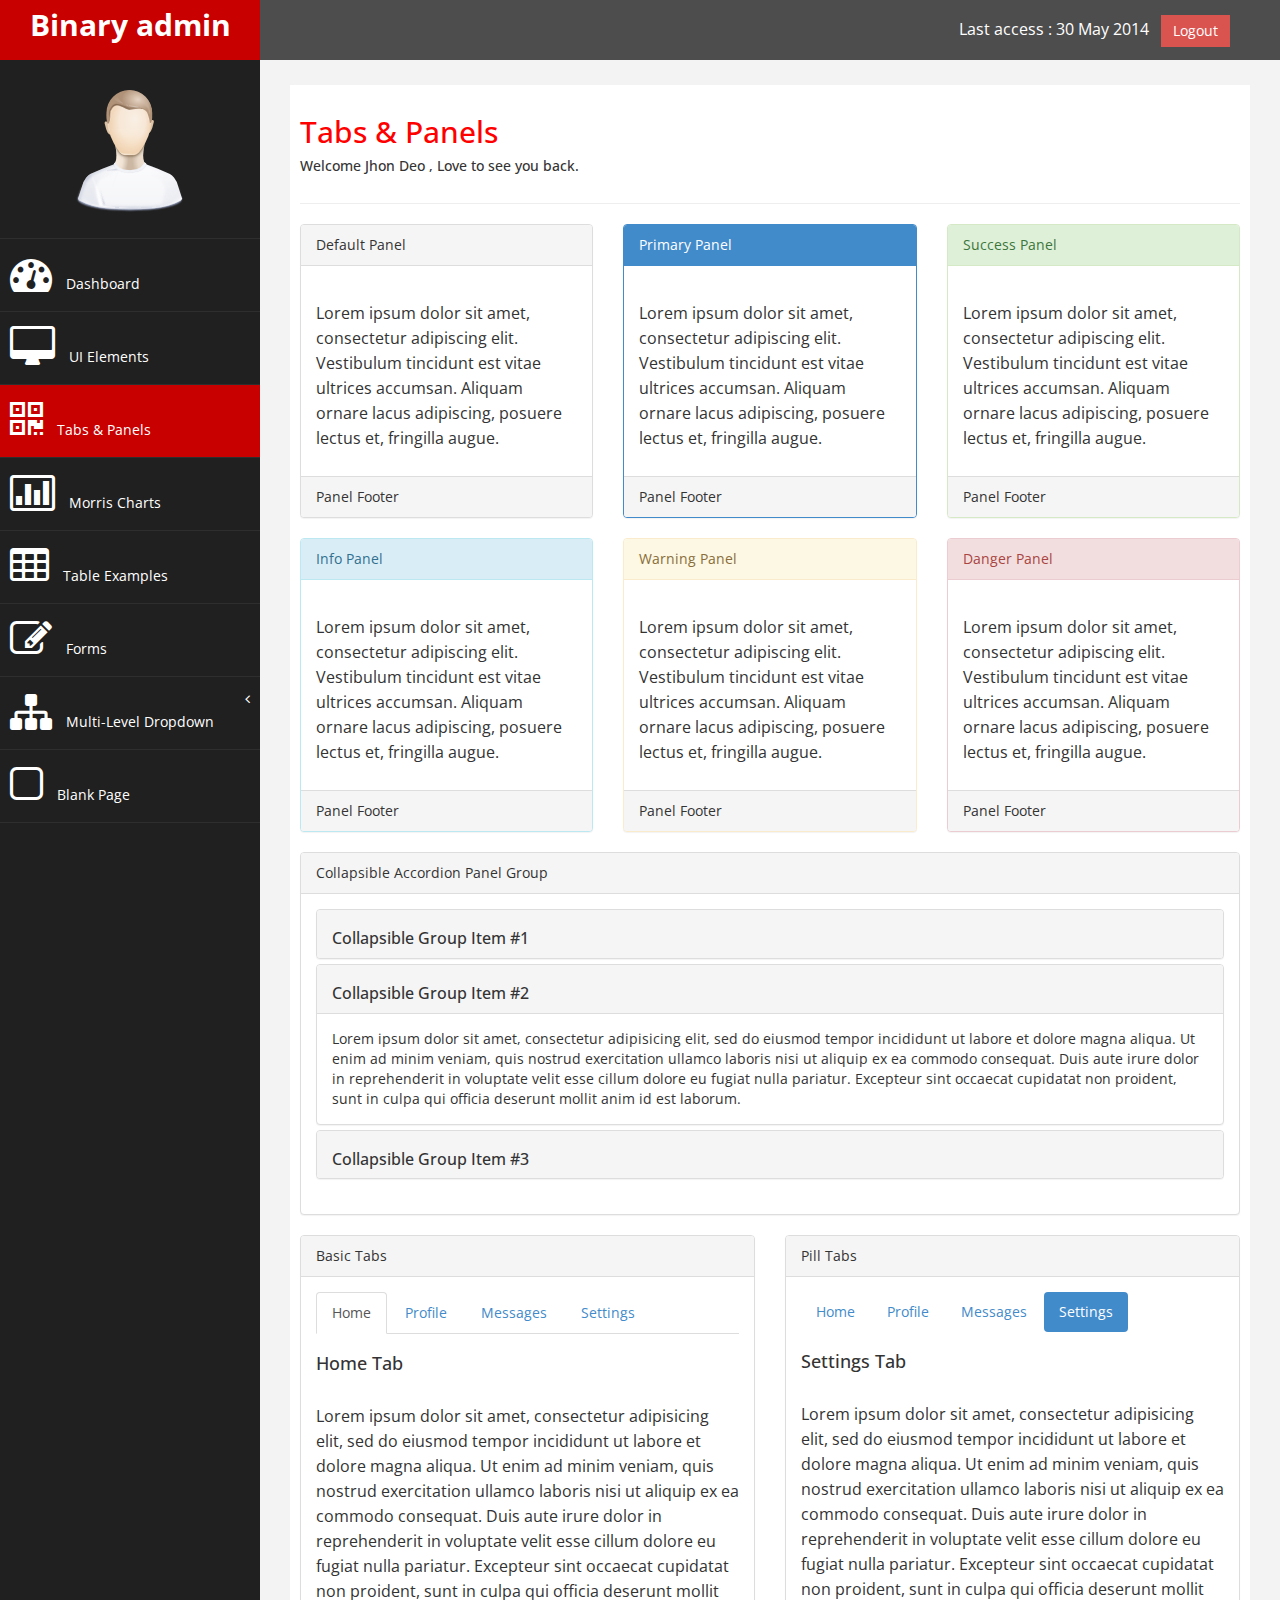
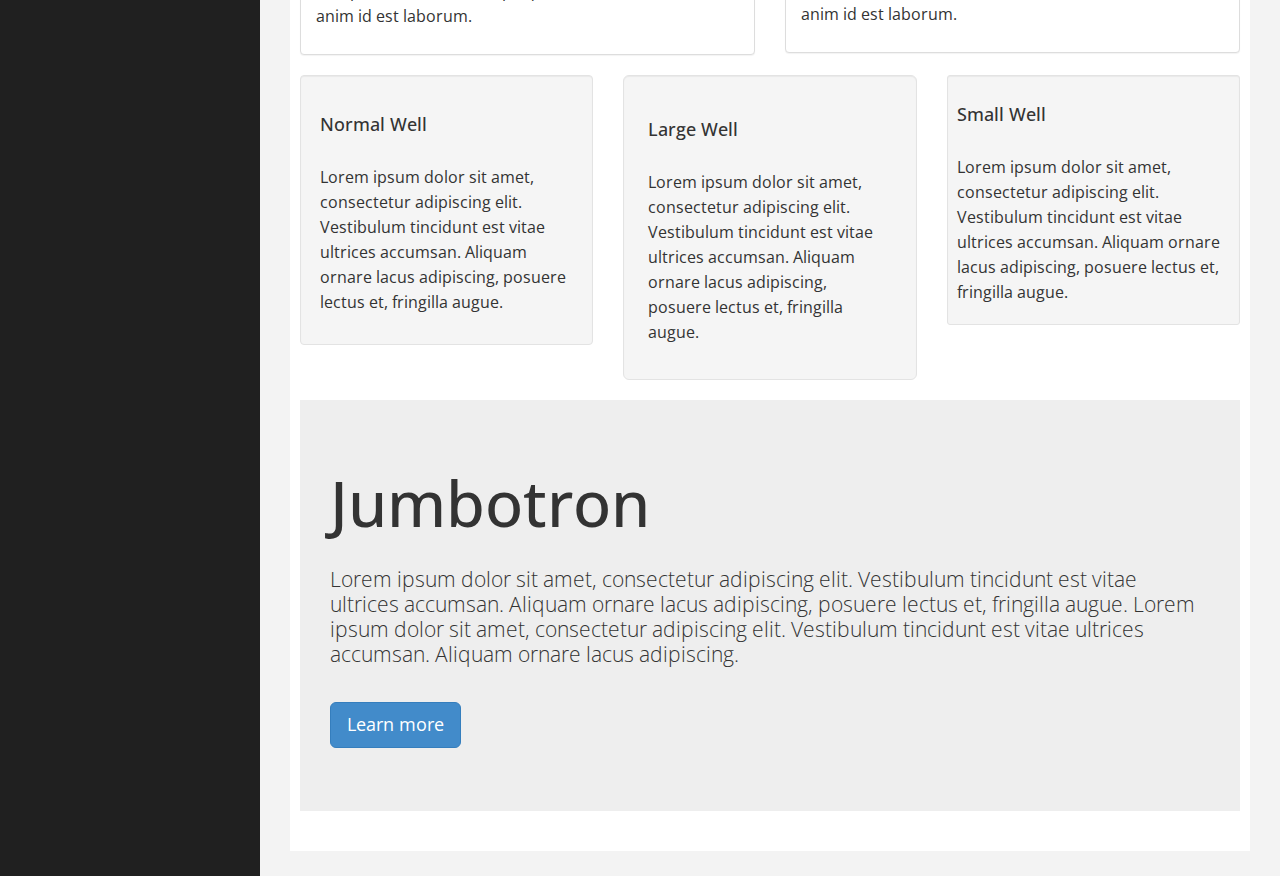
<file: main2/tab-panel.html>
﻿<!DOCTYPE html>
<html xmlns="http://www.w3.org/1999/xhtml">
<head>
      <meta charset="utf-8" />
    <meta name="viewport" content="width=device-width, initial-scale=1.0" />
    <title>Free Bootstrap Admin Template : Binary Admin</title>
	<!-- BOOTSTRAP STYLES-->
    <link href="assets/css/bootstrap.css" rel="stylesheet" />
     <!-- FONTAWESOME STYLES-->
    <link href="assets/css/font-awesome.css" rel="stylesheet" />
        <!-- CUSTOM STYLES-->
    <link href="assets/css/custom.css" rel="stylesheet" />
     <!-- GOOGLE FONTS-->
   <link href='http://fonts.googleapis.com/css?family=Open+Sans' rel='stylesheet' type='text/css' />
</head>
<body>
    <div id="wrapper">
        <nav class="navbar navbar-default navbar-cls-top " role="navigation" style="margin-bottom: 0">
            <div class="navbar-header">
                <button type="button" class="navbar-toggle" data-toggle="collapse" data-target=".sidebar-collapse">
                    <span class="sr-only">Toggle navigation</span>
                    <span class="icon-bar"></span>
                    <span class="icon-bar"></span>
                    <span class="icon-bar"></span>
                </button>
                <a class="navbar-brand" href="index.html">Binary admin</a> 
            </div>
  <div style="color: white;
padding: 15px 50px 5px 50px;
float: right;
font-size: 16px;"> Last access : 30 May 2014 &nbsp; <a href="#" class="btn btn-danger square-btn-adjust">Logout</a> </div>
        </nav>   
           <!-- /. NAV TOP  -->
                <nav class="navbar-default navbar-side" role="navigation">
            <div class="sidebar-collapse">
                <ul class="nav" id="main-menu">
				<li class="text-center">
                    <img src="assets/img/find_user.png" class="user-image img-responsive"/>
					</li>
				
					
                    <li>
                        <a  href="index.html"><i class="fa fa-dashboard fa-3x"></i> Dashboard</a>
                    </li>
                      <li>
                        <a  href="ui.html"><i class="fa fa-desktop fa-3x"></i> UI Elements</a>
                    </li>
                    <li>
                        <a  class="active-menu" href="tab-panel.html"><i class="fa fa-qrcode fa-3x"></i> Tabs & Panels</a>
                    </li>
						   <li  >
                        <a  href="chart.html"><i class="fa fa-bar-chart-o fa-3x"></i> Morris Charts</a>
                    </li>	
                      <li  >
                        <a  href="table.html"><i class="fa fa-table fa-3x"></i> Table Examples</a>
                    </li>
                    <li  >
                        <a  href="form.html"><i class="fa fa-edit fa-3x"></i> Forms </a>
                    </li>				
					
					                   
                    <li>
                        <a href="#"><i class="fa fa-sitemap fa-3x"></i> Multi-Level Dropdown<span class="fa arrow"></span></a>
                        <ul class="nav nav-second-level">
                            <li>
                                <a href="#">Second Level Link</a>
                            </li>
                            <li>
                                <a href="#">Second Level Link</a>
                            </li>
                            <li>
                                <a href="#">Second Level Link<span class="fa arrow"></span></a>
                                <ul class="nav nav-third-level">
                                    <li>
                                        <a href="#">Third Level Link</a>
                                    </li>
                                    <li>
                                        <a href="#">Third Level Link</a>
                                    </li>
                                    <li>
                                        <a href="#">Third Level Link</a>
                                    </li>

                                </ul>
                               
                            </li>
                        </ul>
                      </li>  
                  <li  >
                        <a  href="blank.html"><i class="fa fa-square-o fa-3x"></i> Blank Page</a>
                    </li>	
                </ul>
               
            </div>
            
        </nav>  
        <!-- /. NAV SIDE  -->
        <div id="page-wrapper" >
            <div id="page-inner">
                <div class="row">
                    <div class="col-md-12">
                     <h2>Tabs & Panels </h2>   
                        <h5>Welcome Jhon Deo , Love to see you back. </h5>
                       
                    </div>
                </div>
                 <!-- /. ROW  -->
                 <hr />
                                 
            <div class="row">
                <div class="col-md-4 col-sm-4">
                    <div class="panel panel-default">
                        <div class="panel-heading">
                            Default Panel
                        </div>
                        <div class="panel-body">
                            <p>Lorem ipsum dolor sit amet, consectetur adipiscing elit. Vestibulum tincidunt est vitae ultrices accumsan. Aliquam ornare lacus adipiscing, posuere lectus et, fringilla augue.</p>
                        </div>
                        <div class="panel-footer">
                            Panel Footer
                        </div>
                    </div>
                </div>
                <div class="col-md-4 col-sm-4">
                    <div class="panel panel-primary">
                        <div class="panel-heading">
                            Primary Panel
                        </div>
                        <div class="panel-body">
                            <p>Lorem ipsum dolor sit amet, consectetur adipiscing elit. Vestibulum tincidunt est vitae ultrices accumsan. Aliquam ornare lacus adipiscing, posuere lectus et, fringilla augue.</p>
                        </div>
                        <div class="panel-footer">
                            Panel Footer
                        </div>
                    </div>
                </div>
                <div class="col-md-4 col-sm-4">
                    <div class="panel panel-success">
                        <div class="panel-heading">
                            Success Panel
                        </div>
                        <div class="panel-body">
                            <p>Lorem ipsum dolor sit amet, consectetur adipiscing elit. Vestibulum tincidunt est vitae ultrices accumsan. Aliquam ornare lacus adipiscing, posuere lectus et, fringilla augue.</p>
                        </div>
                        <div class="panel-footer">
                            Panel Footer
                        </div>
                    </div>
                </div>
            </div>
                   <!-- /. ROW  -->
            <div class="row">
                <div class="col-md-4 col-sm-4">
                    <div class="panel panel-info">
                        <div class="panel-heading">
                            Info Panel
                        </div>
                        <div class="panel-body">
                            <p>Lorem ipsum dolor sit amet, consectetur adipiscing elit. Vestibulum tincidunt est vitae ultrices accumsan. Aliquam ornare lacus adipiscing, posuere lectus et, fringilla augue.</p>
                        </div>
                        <div class="panel-footer">
                            Panel Footer
                        </div>
                    </div>
                </div>
                <div class="col-md-4 col-sm-4">
                    <div class="panel panel-warning">
                        <div class="panel-heading">
                            Warning Panel
                        </div>
                        <div class="panel-body">
                            <p>Lorem ipsum dolor sit amet, consectetur adipiscing elit. Vestibulum tincidunt est vitae ultrices accumsan. Aliquam ornare lacus adipiscing, posuere lectus et, fringilla augue.</p>
                        </div>
                        <div class="panel-footer">
                            Panel Footer
                        </div>
                    </div>
                </div>
                <div class="col-md-4 col-sm-4">
                    <div class="panel panel-danger">
                        <div class="panel-heading">
                            Danger Panel
                        </div>
                        <div class="panel-body">
                            <p>Lorem ipsum dolor sit amet, consectetur adipiscing elit. Vestibulum tincidunt est vitae ultrices accumsan. Aliquam ornare lacus adipiscing, posuere lectus et, fringilla augue.</p>
                        </div>
                        <div class="panel-footer">
                            Panel Footer
                        </div>
                    </div>
                </div>
            </div>
                    <!-- /. ROW  -->
            <div class="row">
                <div class="col-md-12">
                    <div class="panel panel-default">
                        <div class="panel-heading">
                            Collapsible Accordion Panel Group
                        </div>
                        <div class="panel-body">
                            <div class="panel-group" id="accordion">
                                <div class="panel panel-default">
                                    <div class="panel-heading">
                                        <h4 class="panel-title">
                                            <a data-toggle="collapse" data-parent="#accordion" href="#collapseOne" class="collapsed">Collapsible Group Item #1</a>
                                        </h4>
                                    </div>
                                    <div id="collapseOne" class="panel-collapse collapse" style="height: 0px;">
                                        <div class="panel-body">
                                            Lorem ipsum dolor sit amet, consectetur adipisicing elit, sed do eiusmod tempor incididunt ut labore et dolore magna aliqua. Ut enim ad minim veniam, quis nostrud exercitation ullamco laboris nisi ut aliquip ex ea commodo consequat. Duis aute irure dolor in reprehenderit in voluptate velit esse cillum dolore eu fugiat nulla pariatur. Excepteur sint occaecat cupidatat non proident, sunt in culpa qui officia deserunt mollit anim id est laborum.
                                        </div>
                                    </div>
                                </div>
                                <div class="panel panel-default">
                                    <div class="panel-heading">
                                        <h4 class="panel-title">
                                            <a data-toggle="collapse" data-parent="#accordion" href="#collapseTwo">Collapsible Group Item #2</a>
                                        </h4>
                                    </div>
                                    <div id="collapseTwo" class="panel-collapse in" style="height: auto;">
                                        <div class="panel-body">
                                            Lorem ipsum dolor sit amet, consectetur adipisicing elit, sed do eiusmod tempor incididunt ut labore et dolore magna aliqua. Ut enim ad minim veniam, quis nostrud exercitation ullamco laboris nisi ut aliquip ex ea commodo consequat. Duis aute irure dolor in reprehenderit in voluptate velit esse cillum dolore eu fugiat nulla pariatur. Excepteur sint occaecat cupidatat non proident, sunt in culpa qui officia deserunt mollit anim id est laborum.
                                        </div>
                                    </div>
                                </div>
                                <div class="panel panel-default">
                                    <div class="panel-heading">
                                        <h4 class="panel-title">
                                            <a data-toggle="collapse" data-parent="#accordion" href="#collapseThree" class="collapsed">Collapsible Group Item #3</a>
                                        </h4>
                                    </div>
                                    <div id="collapseThree" class="panel-collapse collapse">
                                        <div class="panel-body">
                                            Lorem ipsum dolor sit amet, consectetur adipisicing elit, sed do eiusmod tempor incididunt ut labore et dolore magna aliqua. Ut enim ad minim veniam, quis nostrud exercitation ullamco laboris nisi ut aliquip ex ea commodo consequat. Duis aute irure dolor in reprehenderit in voluptate velit esse cillum dolore eu fugiat nulla pariatur. Excepteur sint occaecat cupidatat non proident, sunt in culpa qui officia deserunt mollit anim id est laborum.
                                        </div>
                                    </div>
                                </div>
                            </div>
                        </div>
                    </div>
                </div>
            </div>
                    <!-- /. ROW  -->
            <div class="row">
                <div class="col-md-6 col-sm-6">
                    <div class="panel panel-default">
                        <div class="panel-heading">
                            Basic Tabs
                        </div>
                        <div class="panel-body">
                            <ul class="nav nav-tabs">
                                <li class="active"><a href="#home" data-toggle="tab">Home</a>
                                </li>
                                <li class=""><a href="#profile" data-toggle="tab">Profile</a>
                                </li>
                                <li class=""><a href="#messages" data-toggle="tab">Messages</a>
                                </li>
                                <li class=""><a href="#settings" data-toggle="tab">Settings</a>
                                </li>
                            </ul>

                            <div class="tab-content">
                                <div class="tab-pane fade active in" id="home">
                                    <h4>Home Tab</h4>
                                    <p>Lorem ipsum dolor sit amet, consectetur adipisicing elit, sed do eiusmod tempor incididunt ut labore et dolore magna aliqua. Ut enim ad minim veniam, quis nostrud exercitation ullamco laboris nisi ut aliquip ex ea commodo consequat. Duis aute irure dolor in reprehenderit in voluptate velit esse cillum dolore eu fugiat nulla pariatur. Excepteur sint occaecat cupidatat non proident, sunt in culpa qui officia deserunt mollit anim id est laborum.</p>
                                </div>
                                <div class="tab-pane fade" id="profile">
                                    <h4>Profile Tab</h4>
                                    <p>Lorem ipsum dolor sit amet, consectetur adipisicing elit, sed do eiusmod tempor incididunt ut labore et dolore magna aliqua. Ut enim ad minim veniam, quis nostrud exercitation ullamco laboris nisi ut aliquip ex ea commodo consequat. Duis aute irure dolor in reprehenderit in voluptate velit esse cillum dolore eu fugiat nulla pariatur. Excepteur sint occaecat cupidatat non proident, sunt in culpa qui officia deserunt mollit anim id est laborum.</p>
                                </div>
                                <div class="tab-pane fade" id="messages">
                                    <h4>Messages Tab</h4>
                                    <p>Lorem ipsum dolor sit amet, consectetur adipisicing elit, sed do eiusmod tempor incididunt ut labore et dolore magna aliqua. Ut enim ad minim veniam, quis nostrud exercitation ullamco laboris nisi ut aliquip ex ea commodo consequat. Duis aute irure dolor in reprehenderit in voluptate velit esse cillum dolore eu fugiat nulla pariatur. Excepteur sint occaecat cupidatat non proident, sunt in culpa qui officia deserunt mollit anim id est laborum.</p>
                                </div>
                                <div class="tab-pane fade" id="settings">
                                    <h4>Settings Tab</h4>
                                    <p>Lorem ipsum dolor sit amet, consectetur adipisicing elit, sed do eiusmod tempor incididunt ut labore et dolore magna aliqua. Ut enim ad minim veniam, quis nostrud exercitation ullamco laboris nisi ut aliquip ex ea commodo consequat. Duis aute irure dolor in reprehenderit in voluptate velit esse cillum dolore eu fugiat nulla pariatur. Excepteur sint occaecat cupidatat non proident, sunt in culpa qui officia deserunt mollit anim id est laborum.</p>
                                </div>
                            </div>
                        </div>
                    </div>
                </div>
                <div class="col-md-6 col-sm-6">
                    <div class="panel panel-default">
                        <div class="panel-heading">
                            Pill Tabs
                        </div>
                        <div class="panel-body">
                            <ul class="nav nav-pills">
                                <li class=""><a href="#home-pills" data-toggle="tab">Home</a>
                                </li>
                                <li class=""><a href="#profile-pills" data-toggle="tab">Profile</a>
                                </li>
                                <li class=""><a href="#messages-pills" data-toggle="tab">Messages</a>
                                </li>
                                <li class="active"><a href="#settings-pills" data-toggle="tab">Settings</a>
                                </li>
                            </ul>

                            <div class="tab-content">
                                <div class="tab-pane fade" id="home-pills">
                                    <h4>Home Tab</h4>
                                    <p>Lorem ipsum dolor sit amet, consectetur adipisicing elit, sed do eiusmod tempor incididunt ut labore et dolore magna aliqua. Ut enim ad minim veniam, quis nostrud exercitation ullamco laboris nisi ut aliquip ex ea commodo consequat. Duis aute irure dolor in reprehenderit in voluptate velit esse cillum dolore eu fugiat nulla pariatur. Excepteur sint occaecat cupidatat non proident, sunt in culpa qui officia deserunt mollit anim id est laborum.</p>
                                </div>
                                <div class="tab-pane fade" id="profile-pills">
                                    <h4>Profile Tab</h4>
                                    <p>Lorem ipsum dolor sit amet, consectetur adipisicing elit, sed do eiusmod tempor incididunt ut labore et dolore magna aliqua. Ut enim ad minim veniam, quis nostrud exercitation ullamco laboris nisi ut aliquip ex ea commodo consequat. Duis aute irure dolor in reprehenderit in voluptate velit esse cillum dolore eu fugiat nulla pariatur. Excepteur sint occaecat cupidatat non proident, sunt in culpa qui officia deserunt mollit anim id est laborum.</p>
                                </div>
                                <div class="tab-pane fade" id="messages-pills">
                                    <h4>Messages Tab</h4>
                                    <p>Lorem ipsum dolor sit amet, consectetur adipisicing elit, sed do eiusmod tempor incididunt ut labore et dolore magna aliqua. Ut enim ad minim veniam, quis nostrud exercitation ullamco laboris nisi ut aliquip ex ea commodo consequat. Duis aute irure dolor in reprehenderit in voluptate velit esse cillum dolore eu fugiat nulla pariatur. Excepteur sint occaecat cupidatat non proident, sunt in culpa qui officia deserunt mollit anim id est laborum.</p>
                                </div>
                                <div class="tab-pane fade active in" id="settings-pills">
                                    <h4>Settings Tab</h4>
                                    <p>Lorem ipsum dolor sit amet, consectetur adipisicing elit, sed do eiusmod tempor incididunt ut labore et dolore magna aliqua. Ut enim ad minim veniam, quis nostrud exercitation ullamco laboris nisi ut aliquip ex ea commodo consequat. Duis aute irure dolor in reprehenderit in voluptate velit esse cillum dolore eu fugiat nulla pariatur. Excepteur sint occaecat cupidatat non proident, sunt in culpa qui officia deserunt mollit anim id est laborum.</p>
                                </div>
                            </div>
                        </div>
                    </div>
                </div>
            </div>
                    <!-- /. ROW  -->
            <div class="row">
                <div class="col-md-4 col-sm-4">
                    <div class="well">
                        <h4>Normal Well</h4>
                        <p>Lorem ipsum dolor sit amet, consectetur adipiscing elit. Vestibulum tincidunt est vitae ultrices accumsan. Aliquam ornare lacus adipiscing, posuere lectus et, fringilla augue.</p>
                    </div>
                </div>
                <div class="col-md-4 col-sm-4">
                    <div class="well well-lg">
                        <h4>Large Well</h4>
                        <p>Lorem ipsum dolor sit amet, consectetur adipiscing elit. Vestibulum tincidunt est vitae ultrices accumsan. Aliquam ornare lacus adipiscing, posuere lectus et, fringilla augue.</p>
                    </div>
                </div>
                <div class="col-md-4 col-sm-4">
                    <div class="well well-sm">
                        <h4>Small Well</h4>
                        <p>Lorem ipsum dolor sit amet, consectetur adipiscing elit. Vestibulum tincidunt est vitae ultrices accumsan. Aliquam ornare lacus adipiscing, posuere lectus et, fringilla augue.</p>
                    </div>
                </div>
            </div>
                    <!-- /. ROW  -->
            <div class="row">
                <div class="col-md-12">
                    <div class="jumbotron">
                        <h1>Jumbotron</h1>
                        <p>Lorem ipsum dolor sit amet, consectetur adipiscing elit. Vestibulum tincidunt est vitae ultrices accumsan. Aliquam ornare lacus adipiscing, posuere lectus et, fringilla augue. Lorem ipsum dolor sit amet, consectetur adipiscing elit. Vestibulum tincidunt est vitae ultrices accumsan. Aliquam ornare lacus adipiscing.</p>
                        <p>
                            <a class="btn btn-primary btn-lg" role="button">Learn more</a>
                        </p>
                    </div>
                </div>
            </div>
                    <!-- /. ROW  -->

    </div>
             <!-- /. PAGE INNER  -->
            </div>
         <!-- /. PAGE WRAPPER  -->
        </div>
     <!-- /. WRAPPER  -->
    <!-- SCRIPTS -AT THE BOTOM TO REDUCE THE LOAD TIME-->
    <!-- JQUERY SCRIPTS -->
    <script src="assets/js/jquery-1.10.2.js"></script>
      <!-- BOOTSTRAP SCRIPTS -->
    <script src="assets/js/bootstrap.min.js"></script>
    <!-- METISMENU SCRIPTS -->
    <script src="assets/js/jquery.metisMenu.js"></script>
      <!-- CUSTOM SCRIPTS -->
    <script src="assets/js/custom.js"></script>
    
   
</body>
</html>
</file>
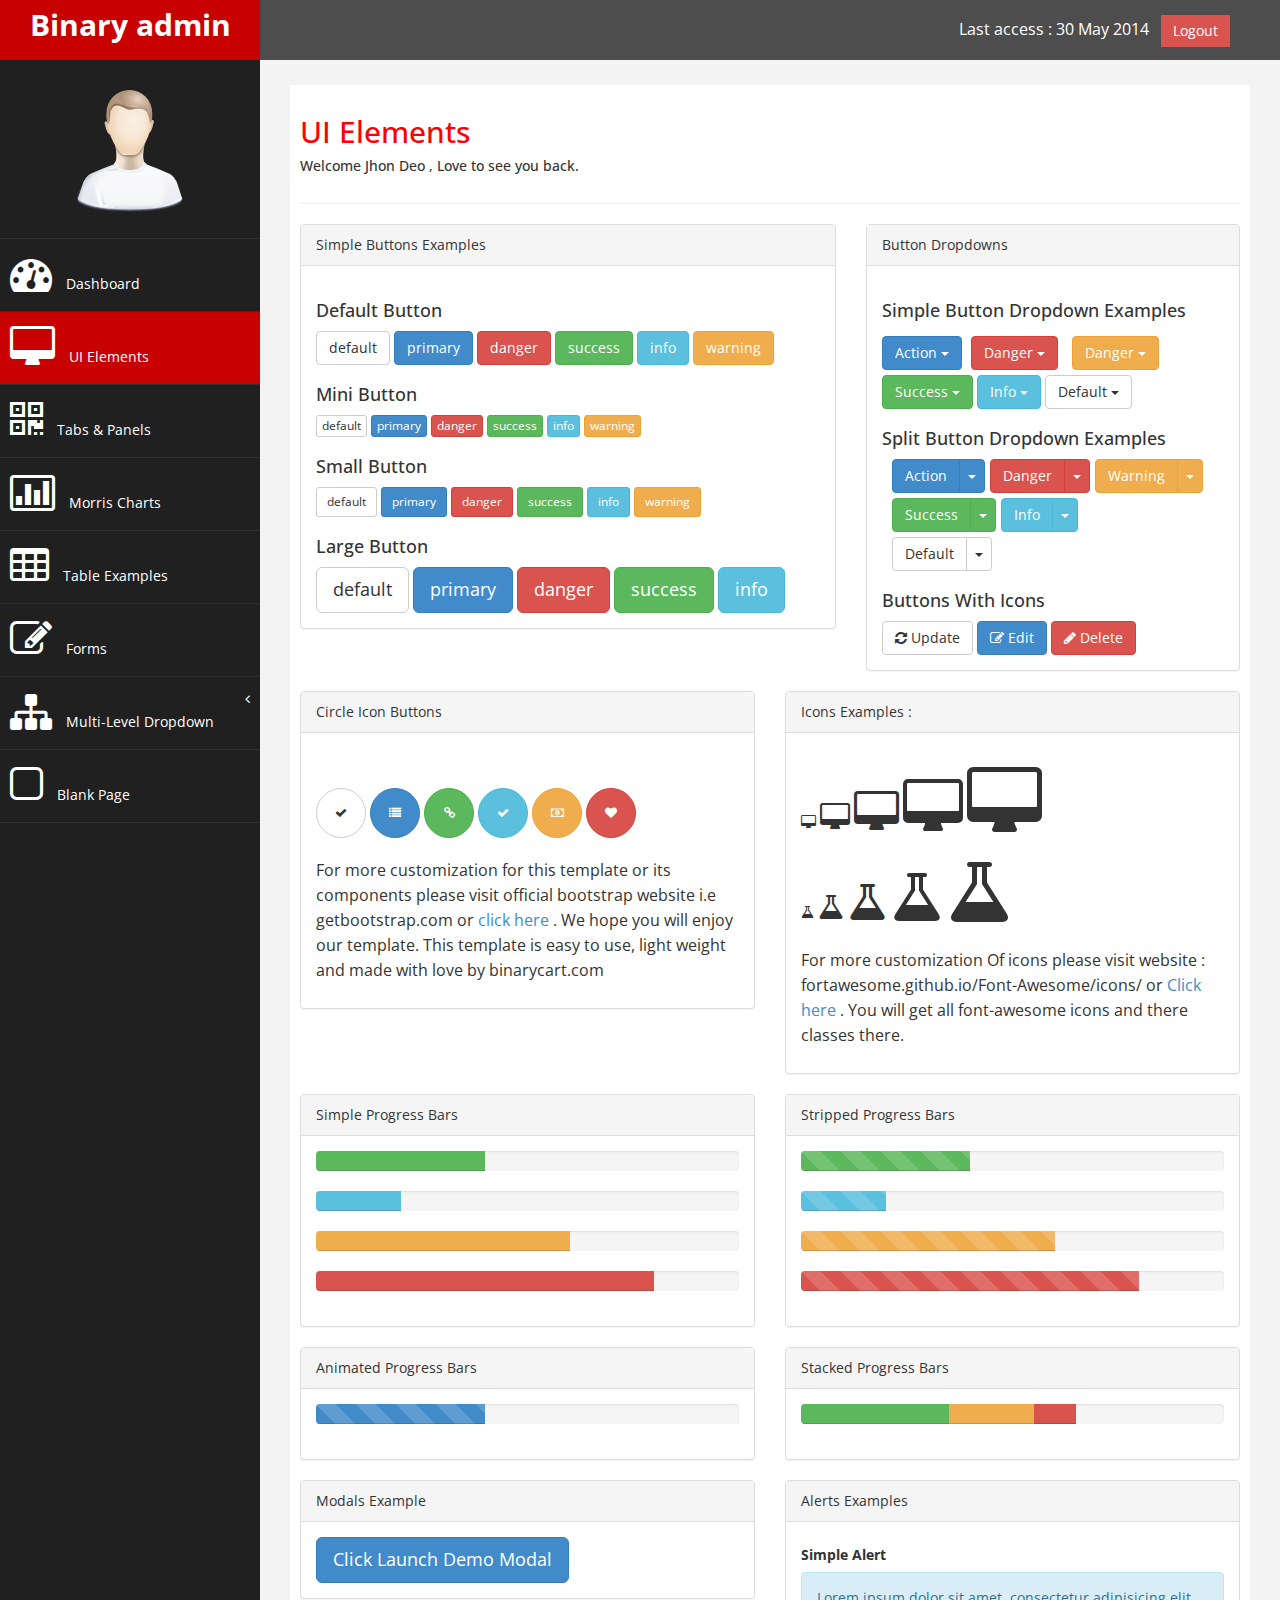
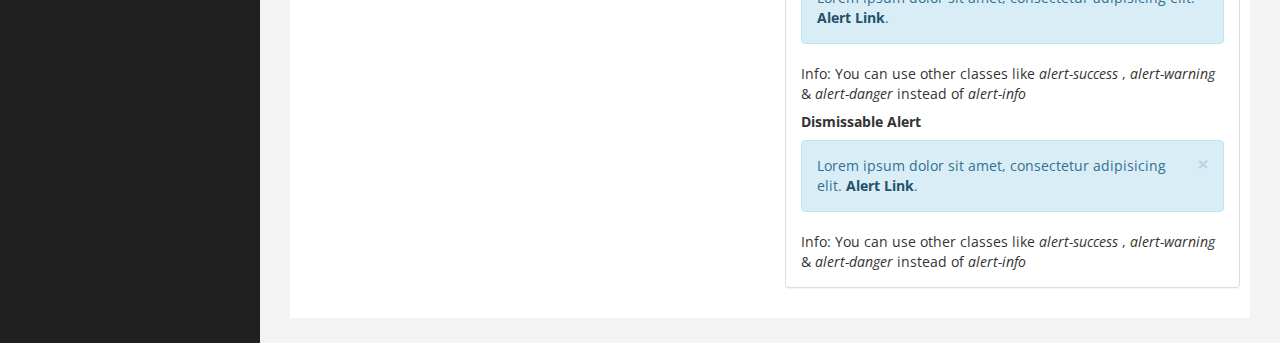
<file: main2/ui.html>
﻿<!DOCTYPE html>
<html xmlns="http://www.w3.org/1999/xhtml">
<head>
      <meta charset="utf-8" />
    <meta name="viewport" content="width=device-width, initial-scale=1.0" />
    <title>Free Bootstrap Admin Template : Binary Admin</title>
	<!-- BOOTSTRAP STYLES-->
    <link href="assets/css/bootstrap.css" rel="stylesheet" />
     <!-- FONTAWESOME STYLES-->
    <link href="assets/css/font-awesome.css" rel="stylesheet" />
        <!-- CUSTOM STYLES-->
    <link href="assets/css/custom.css" rel="stylesheet" />
     <!-- GOOGLE FONTS-->
   <link href='http://fonts.googleapis.com/css?family=Open+Sans' rel='stylesheet' type='text/css' />
</head>
<body>
    <div id="wrapper">
        <nav class="navbar navbar-default navbar-cls-top " role="navigation" style="margin-bottom: 0">
            <div class="navbar-header">
                <button type="button" class="navbar-toggle" data-toggle="collapse" data-target=".sidebar-collapse">
                    <span class="sr-only">Toggle navigation</span>
                    <span class="fa fa-bar"></span>
                    <span class="fa fa-bar"></span>
                    <span class="fa fa-bar"></span>
                </button>
                <a class="navbar-brand" href="index.html">Binary admin</a> 
            </div>
  <div style="color: white;
padding: 15px 50px 5px 50px;
float: right;
font-size: 16px;"> Last access : 30 May 2014 &nbsp; <a href="#" class="btn btn-danger square-btn-adjust">Logout</a> </div>
        </nav>   
           <!-- /. NAV TOP  -->
                <nav class="navbar-default navbar-side" role="navigation">
            <div class="sidebar-collapse">
                <ul class="nav" id="main-menu">
				<li class="text-center">
                    <img src="assets/img/find_user.png" class="user-image img-responsive"/>
					</li>
				
					
                    <li>
                        <a  href="index.html"><i class="fa fa-dashboard fa-3x"></i> Dashboard</a>
                    </li>
                      <li>
                        <a class="active-menu"   href="ui.html"><i class="fa fa-desktop fa-3x"></i> UI Elements</a>
                    </li>
                    <li>
                        <a  href="tab-panel.html"><i class="fa fa-qrcode fa-3x"></i> Tabs & Panels</a>
                    </li>
						   <li  >
                        <a  href="chart.html"><i class="fa fa-bar-chart-o fa-3x"></i> Morris Charts</a>
                    </li>	
                      <li  >
                        <a  href="table.html"><i class="fa fa-table fa-3x"></i> Table Examples</a>
                    </li>
                    <li  >
                        <a  href="form.html"><i class="fa fa-edit fa-3x"></i> Forms </a>
                    </li>				
					
					                   
                    <li>
                        <a href="#"><i class="fa fa-sitemap fa-3x"></i> Multi-Level Dropdown<span class="fa arrow"></span></a>
                        <ul class="nav nav-second-level">
                            <li>
                                <a href="#">Second Level Link</a>
                            </li>
                            <li>
                                <a href="#">Second Level Link</a>
                            </li>
                            <li>
                                <a href="#">Second Level Link<span class="fa arrow"></span></a>
                                <ul class="nav nav-third-level">
                                    <li>
                                        <a href="#">Third Level Link</a>
                                    </li>
                                    <li>
                                        <a href="#">Third Level Link</a>
                                    </li>
                                    <li>
                                        <a href="#">Third Level Link</a>
                                    </li>

                                </ul>
                               
                            </li>
                        </ul>
                      </li>  
                  <li  >
                        <a  href="blank.html"><i class="fa fa-square-o fa-3x"></i> Blank Page</a>
                    </li>	
                </ul>
               
            </div>
            
        </nav>  
        <!-- /. NAV SIDE  -->
        <div id="page-wrapper" >
            <div id="page-inner">
                <div class="row">
                    <div class="col-md-12">
                     <h2>UI Elements</h2>   
                        <h5>Welcome Jhon Deo , Love to see you back. </h5>
                       
                    </div>
                </div>
                 <!-- /. ROW  -->
                 <hr />
                 <div class="row">
                    
                      <div class="col-md-7">
                    <div class="panel panel-default">
                        <div class="panel-heading">
                         Simple Buttons Examples
                        </div>        
                                      
                                    <div class="panel-body"> 

                    <h4>Default Button</h4>
                    <a href="#" class="btn btn-default">default</a>
                    <a href="#" class="btn btn-primary">primary</a>
                    <a href="#" class="btn btn-danger">danger</a>
                    <a href="#" class="btn btn-success">success</a>
                    <a href="#" class="btn btn-info">info</a>
                    <a href="#" class="btn btn-warning">warning</a>

                   
                    <h4>Mini Button</h4>
                    <a href="#" class="btn btn-default btn-xs">default</a>
                    <a href="#" class="btn btn-primary btn-xs">primary</a>
                    <a href="#" class="btn btn-danger btn-xs">danger</a>
                    <a href="#" class="btn btn-success btn-xs">success</a>
                    <a href="#" class="btn btn-info btn-xs">info</a>
                    <a href="#" class="btn btn-warning btn-xs">warning</a>

                  
                    <h4>Small Button</h4>
                    <a href="#" class="btn btn-default btn-sm">default</a>
                    <a href="#" class="btn btn-primary btn-sm">primary</a>
                    <a href="#" class="btn btn-danger btn-sm">danger</a>
                    <a href="#" class="btn btn-success btn-sm">success</a>
                    <a href="#" class="btn btn-info btn-sm">info</a>
                    <a href="#" class="btn btn-warning btn-sm">warning</a>

                   
                    <h4>Large Button</h4>

                    <a href="#" class="btn btn-default btn-lg">default</a>
                    <a href="#" class="btn btn-primary btn-lg">primary</a>
                    <a href="#" class="btn btn-danger btn-lg">danger</a>
                    <a href="#" class="btn btn-success btn-lg">success</a>
                    <a href="#" class="btn btn-info btn-lg">info</a>

                   
                </div>
            </div>
                          </div>
                     <div class="col-md-5">
                      <div class="panel panel-default">
                        <div class="panel-heading">
                           Button Dropdowns
                        </div>        
                                      
                                    <div class="panel-body"> 
                                          <h4>Simple Button Dropdown Examples </h4>  
                                       <div style="margin-top: 10px;">
											
											<div class="btn-group">
											  <button data-toggle="dropdown" class="btn btn-primary dropdown-toggle">Action <span class="caret"></span></button>
											  <ul class="dropdown-menu">
												<li><a href="#">Action</a></li>
												<li><a href="#">Another action</a></li>
												<li><a href="#">Something else here</a></li>
												<li class="divider"></li>
												<li><a href="#">Separated link</a></li>
											  </ul>
											</div>
											<div style="margin:5px;" class="btn-group">
											  <button data-toggle="dropdown" class="btn btn-danger dropdown-toggle">Danger <span class="caret"></span></button>
											  <ul class="dropdown-menu">
												<li><a href="#">Action</a></li>
												<li><a href="#">Another action</a></li>
												<li><a href="#">Something else here</a></li>
												<li class="divider"></li>
												<li><a href="#">Separated link</a></li>
											  </ul>
											</div>
                                           <div style="margin:5px;" class="btn-group">
											  <button data-toggle="dropdown" class="btn btn-warning dropdown-toggle">Danger <span class="caret"></span></button>
											  <ul class="dropdown-menu">
												<li><a href="#">Action</a></li>
												<li><a href="#">Another action</a></li>
												<li><a href="#">Something else here</a></li>
												<li class="divider"></li>
												<li><a href="#">Separated link</a></li>
											  </ul>
											</div>
										  </div>
										  <div>
                                               
                                              	<div class="btn-group">
											  <button data-toggle="dropdown" class="btn btn-success dropdown-toggle">Success <span class="caret"></span></button>
											  <ul class="dropdown-menu">
												<li><a href="#">Action</a></li>
												<li><a href="#">Another action</a></li>
												<li><a href="#">Something else here</a></li>
												<li class="divider"></li>
												<li><a href="#">Separated link</a></li>
											  </ul>
											</div>
											<div class="btn-group">
											  <button data-toggle="dropdown" class="btn btn-info dropdown-toggle">Info <span class="caret"></span></button>
											  <ul class="dropdown-menu">
												<li><a href="#">Action</a></li>
												<li><a href="#">Another action</a></li>
												<li><a href="#">Something else here</a></li>
												<li class="divider"></li>
												<li><a href="#">Separated link</a></li>
											  </ul>
											</div>
											<div class="btn-group">
											  <button data-toggle="dropdown" class="btn btn-default dropdown-toggle">Default <span class="caret"></span></button>
											  <ul class="dropdown-menu">
												<li><a href="#">Action</a></li>
												<li><a href="#">Another action</a></li>
												<li><a href="#">Something else here</a></li>
												<li class="divider"></li>
												<li><a href="#">Separated link</a></li>
											  </ul>
											</div>
										  </div>
                                       
                                       <h4>Split Button Dropdown Examples </h4>
                                      
                                       <div style="margin:5px;" class="btn-toolbar">
										
										<div class="btn-group">
										  <button class="btn btn-primary">Action</button>
										  <button data-toggle="dropdown" class="btn btn-primary dropdown-toggle"><span class="caret"></span></button>
										  <ul class="dropdown-menu">
											<li><a href="#">Action</a></li>
											<li><a href="#">Another action</a></li>
											<li><a href="#">Something else here</a></li>
											<li class="divider"></li>
											<li><a href="#">Separated link</a></li>
										  </ul>
										</div>
										<div class="btn-group">
										  <button class="btn btn-danger">Danger</button>
										  <button data-toggle="dropdown" class="btn btn-danger dropdown-toggle"><span class="caret"></span></button>
										  <ul class="dropdown-menu">
											<li><a href="#">Action</a></li>
											<li><a href="#">Another action</a></li>
											<li><a href="#">Something else here</a></li>
											<li class="divider"></li>
											<li><a href="#">Separated link</a></li>
										  </ul>
										</div>
                                           <div class="btn-group">
										  <button class="btn btn-warning">Warning</button>
										  <button data-toggle="dropdown" class="btn btn-warning dropdown-toggle"><span class="caret"></span></button>
										  <ul class="dropdown-menu">
											<li><a href="#">Action</a></li>
											<li><a href="#">Another action</a></li>
											<li><a href="#">Something else here</a></li>
											<li class="divider"></li>
											<li><a href="#">Separated link</a></li>
										  </ul>
										</div>
									  </div>
									  <div style="margin:5px;" class="btn-toolbar">
										
										<div class="btn-group">
										  <button class="btn btn-success">Success</button>
										  <button data-toggle="dropdown" class="btn btn-success dropdown-toggle"><span class="caret"></span></button>
										  <ul class="dropdown-menu">
											<li><a href="#">Action</a></li>
											<li><a href="#">Another action</a></li>
											<li><a href="#">Something else here</a></li>
											<li class="divider"></li>
											<li><a href="#">Separated link</a></li>
										  </ul>
										</div>
										<div class="btn-group">
										  <button class="btn btn-info">Info</button>
										  <button data-toggle="dropdown" class="btn btn-info dropdown-toggle"><span class="caret"></span></button>
										  <ul class="dropdown-menu">
											<li><a href="#">Action</a></li>
											<li><a href="#">Another action</a></li>
											<li><a href="#">Something else here</a></li>
											<li class="divider"></li>
											<li><a href="#">Separated link</a></li>
										  </ul>
										</div>
									  </div>
									  <div style="margin:5px;" class="btn-toolbar">
										<div class="btn-group">
										  <button class="btn btn-default">Default</button>
										  <button data-toggle="dropdown" class="btn btn-default dropdown-toggle"><span class="caret"></span></button>
										  <ul class="dropdown-menu">
											<li><a href="#">Action</a></li>
											<li><a href="#">Another action</a></li>
											<li><a href="#">Something else here</a></li>
											<li class="divider"></li>
											<li><a href="#">Separated link</a></li>
										  </ul>
										</div>
									  </div>
                                       

                                       <h4>Buttons With Icons</h4>                                       
										
											<button class="btn btn-default"><i class=" fa fa-refresh "></i> Update</button>
											<button class="btn btn-primary"><i class="fa fa-edit "></i> Edit</button>
											<button class="btn btn-danger"><i class="fa fa-pencil"></i> Delete</button>
										
															
									

                                        </div>
                                    </div>
                    </div>
                    </div>
                <!-- /. ROW  -->
                <div class="row">
                    <div class="col-md-6">
                        <div class="panel panel-default">
                        <div class="panel-heading">
                            Circle Icon Buttons 
                        </div>
                       
                        <div class="panel-body">
                             <br /> <br />
                            <button type="button" class="btn btn-default btn-circle"><i class="fa fa-check"></i>
                            </button>
                            <button type="button" class="btn btn-primary btn-circle"><i class="fa fa-list"></i>
                            </button>
                            <button type="button" class="btn btn-success btn-circle"><i class="fa fa-link"></i>
                            </button>
                            <button type="button" class="btn btn-info btn-circle"><i class="fa fa-check"></i>
                            </button>
                            <button type="button" class="btn btn-warning btn-circle"><i class="fa fa-money"></i>
                            </button>
                            <button type="button" class="btn btn-danger btn-circle"><i class="fa fa-heart"></i>
                            </button>
                           <br />
                             <p>
                        For more customization for this template or its components please visit official bootstrap website i.e getbootstrap.com or <a href="http://getbootstrap.com/components/" target="_blank">click here</a> . We hope you will enjoy our template. This template is easy to use, light weight and made with love by binarycart.com 
                        </p>
                        </div>
                        
                    </div>
                    </div>
                    <div class="col-md-6">
                        <div class="panel panel-default">
                        <div class="panel-heading">
                            Icons Examples : 
                        </div>
                       
                        <div class="panel-body">
                            <br />
                            <i class="fa fa-desktop "></i>
                            
                             <i class="fa fa-desktop fa-2x"></i>
                              <i class="fa fa-desktop fa-3x"></i>
                              <i class="fa fa-desktop fa-4x"></i>
                              <i class="fa fa-desktop fa-5x"></i>
                              <br />
                             <br />
                            <i class="fa fa-flask "></i>
                            
                             <i class="fa fa-flask fa-2x"></i>
                              <i class="fa fa-flask fa-3x"></i>
                              <i class="fa fa-flask fa-4x"></i>
                              <i class="fa fa-flask fa-5x"></i>
                              <br />
                              <p>
                        For more customization Of icons please visit website : fortawesome.github.io/Font-Awesome/icons/ or  <a href="http://fortawesome.github.io/Font-Awesome/icons/" target="_blank" >Click here</a> . You will get all font-awesome icons and there classes there.
                        </p>
                        </div>
                        
                    </div>
                    </div>
                </div>
                 <!-- /. ROW  -->
                <div class="row">
                    <div class="col-md-6">
                        <div class="panel panel-default">
                        <div class="panel-heading">
                            Simple Progress Bars 
                        </div>
                       
                        <div class="panel-body">
                       <div class="progress">
  <div class="progress-bar progress-bar-success" role="progressbar" aria-valuenow="40" aria-valuemin="0" aria-valuemax="100" style="width: 40%">
    <span class="sr-only">40% Complete (success)</span>
  </div>
</div>
<div class="progress">
  <div class="progress-bar progress-bar-info" role="progressbar" aria-valuenow="20" aria-valuemin="0" aria-valuemax="100" style="width: 20%">
    <span class="sr-only">20% Complete</span>
  </div>
</div>
<div class="progress">
  <div class="progress-bar progress-bar-warning" role="progressbar" aria-valuenow="60" aria-valuemin="0" aria-valuemax="100" style="width: 60%">
    <span class="sr-only">60% Complete (warning)</span>
  </div>
</div>
<div class="progress">
  <div class="progress-bar progress-bar-danger" role="progressbar" aria-valuenow="80" aria-valuemin="0" aria-valuemax="100" style="width: 80%">
    <span class="sr-only">80% Complete</span>
  </div>
</div>
                            </div>
                            </div>
                    </div>
                    <div class="col-md-6">
                        <div class="panel panel-default">
                        <div class="panel-heading">
                            Stripped Progress Bars 
                        </div>
                       
                        <div class="panel-body">
                       <div class="progress progress-striped">
  <div class="progress-bar progress-bar-success" role="progressbar" aria-valuenow="40" aria-valuemin="0" aria-valuemax="100" style="width: 40%">
    <span class="sr-only">40% Complete (success)</span>
  </div>
</div>
<div class="progress progress-striped">
  <div class="progress-bar progress-bar-info" role="progressbar" aria-valuenow="20" aria-valuemin="0" aria-valuemax="100" style="width: 20%">
    <span class="sr-only">20% Complete</span>
  </div>
</div>
<div class="progress progress-striped">
  <div class="progress-bar progress-bar-warning" role="progressbar" aria-valuenow="60" aria-valuemin="0" aria-valuemax="100" style="width: 60%">
    <span class="sr-only">60% Complete (warning)</span>
  </div>
</div>
<div class="progress progress-striped">
  <div class="progress-bar progress-bar-danger" role="progressbar" aria-valuenow="80" aria-valuemin="0" aria-valuemax="100" style="width: 80%">
    <span class="sr-only">80% Complete</span>
  </div>
</div>
                            </div>
                            </div>
                    </div>
                </div>
                 <!-- /. ROW  -->
                <div class="row">
                    <div class="col-md-6">
                        <div class="panel panel-default">
                        <div class="panel-heading">
                            Animated Progress Bars 
                        </div>
                       
                        <div class="panel-body">
                       <div class="progress progress-striped active">
  <div class="progress-bar progress-bar-primary" role="progressbar" aria-valuenow="40" aria-valuemin="0" aria-valuemax="100" style="width: 40%">
    <span class="sr-only">40% Complete (success)</span>
  </div>
</div>
                            </div>
                            </div>
                    </div>
                      <div class="col-md-6">
                        <div class="panel panel-default">
                        <div class="panel-heading">
                            Stacked Progress Bars 
                        </div>
                       
                        <div class="panel-body">
                       <div class="progress">
  <div class="progress-bar progress-bar-success" style="width: 35%">
    <span class="sr-only">35% Complete (success)</span>
  </div>
  <div class="progress-bar progress-bar-warning" style="width: 20%">
    <span class="sr-only">20% Complete (warning)</span>
  </div>
  <div class="progress-bar progress-bar-danger" style="width: 10%">
    <span class="sr-only">10% Complete (danger)</span>
  </div>
</div>
                            </div>
                            </div>
                    </div>
                </div>
                <!-- /. ROW  -->
                <div class="row">
                    <div class="col-md-6">
                       
                     <!--  Modals-->
                    <div class="panel panel-default">
                        <div class="panel-heading">
                            Modals Example
                        </div>
                        <div class="panel-body">
                            <button class="btn btn-primary btn-lg" data-toggle="modal" data-target="#myModal">
                              Click  Launch Demo Modal
                            </button>
                            <div class="modal fade" id="myModal" tabindex="-1" role="dialog" aria-labelledby="myModalLabel" aria-hidden="true">
                                <div class="modal-dialog">
                                    <div class="modal-content">
                                        <div class="modal-header">
                                            <button type="button" class="close" data-dismiss="modal" aria-hidden="true">&times;</button>
                                            <h4 class="modal-title" id="myModalLabel">Modal title Here</h4>
                                        </div>
                                        <div class="modal-body">
                                            Lorem ipsum dolor sit amet, consectetur adipisicing elit, sed do eiusmod tempor incididunt ut labore et dolore magna aliqua. Ut enim ad minim veniam, quis nostrud exercitation ullamco laboris nisi ut aliquip ex ea commodo consequat. Duis aute irure dolor in reprehenderit in voluptate velit esse cillum dolore eu fugiat nulla pariatur. Excepteur sint occaecat cupidatat non proident, sunt in culpa qui officia deserunt mollit anim id est laborum.
                                        </div>
                                        <div class="modal-footer">
                                            <button type="button" class="btn btn-default" data-dismiss="modal">Close</button>
                                            <button type="button" class="btn btn-primary">Save changes</button>
                                        </div>
                                    </div>
                                </div>
                            </div>
                        </div>
                    </div>
                     <!-- End Modals-->
                
                    </div>
                     <div class="col-md-6">
                          <div class="panel panel-default">
                        <div class="panel-heading">
                            Alerts Examples
                        </div>
                        <div class="panel-body">
                            <h5><strong>Simple Alert</strong></h5>
                            <div class="alert alert-info">
                                Lorem ipsum dolor sit amet, consectetur adipisicing elit. <a href="#" class="alert-link">Alert Link</a>.
                            </div>
                            Info: You can use other classes like <i>alert-success</i> , <i>alert-warning</i> & <i>alert-danger</i> instead of <i>alert-info</i>
                           <br />
                              <h5><strong>Dismissable Alert</strong></h5>
                            <div class="alert alert-info alert-dismissable">
                                <button type="button" class="close" data-dismiss="alert" aria-hidden="true">×</button>
                                Lorem ipsum dolor sit amet, consectetur adipisicing elit. <a href="#" class="alert-link">Alert Link</a>.
                            </div>
                            Info: You can use other classes like <i>alert-success</i> , <i>alert-warning</i> & <i>alert-danger</i> instead of <i>alert-info</i>
                           
                             </div>
                              </div>
                     </div>
                </div>
                <!-- /. ROW  -->
    </div>
             <!-- /. PAGE INNER  -->
            </div>
         <!-- /. PAGE WRAPPER  -->
        </div>
     <!-- /. WRAPPER  -->
    <!-- SCRIPTS -AT THE BOTOM TO REDUCE THE LOAD TIME-->
    <!-- JQUERY SCRIPTS -->
    <script src="assets/js/jquery-1.10.2.js"></script>
      <!-- BOOTSTRAP SCRIPTS -->
    <script src="assets/js/bootstrap.min.js"></script>
    <!-- METISMENU SCRIPTS -->
    <script src="assets/js/jquery.metisMenu.js"></script>
      <!-- CUSTOM SCRIPTS -->
    <script src="assets/js/custom.js"></script>
 
</body>
</html>
</file>
<file: main2/assets/css/custom.css>
/*=============================================================
    Authour URI: www.binarycart.com
    License: Commons Attribution 3.0

    http://creativecommons.org/licenses/by/3.0/

    100% To use For Personal And Commercial Use.
    IN EXCHANGE JUST GIVE US CREDITS AND TELL YOUR FRIENDS ABOUT US
   
    ========================================================  */
/*==============================================
    GENERAL  STYLES    
    =============================================*/
body {
    font-family: 'Open Sans', sans-serif;
}

 #wrapper {
    width: 100%;
    background:#202020;
}

#page-wrapper {
    padding: 15px 15px;
    min-height: 600px;
    background:#F3F3F3;
   
}
#page-inner {
    width:100%;
    margin:10px 20px 10px 0px;
    background-color:#fff!important;
    padding:10px;
    min-height:1200px;
}

.text-center {
    text-align:center;
}
.no-boder {
    border:1px solid #f3f3f3;
}
h2 {
    color: #f00;
}
h4 {
    padding-top:10px;
}
.square-btn-adjust {
    border: 0px solid transparent; 
   -webkit-border-radius: 0px;
-moz-border-radius: 0px;
border-radius: 0px;

}
p {
    font-size:16px;
    line-height:25px;
    padding-top:20px;
}
/*==============================================
   DASHBOARD STYLES    
    =============================================*/
.panel-back {
    background-color:#F8F8F8;

}
   .noti-box {
min-height: 100px;
padding: 20px;
}

    .noti-box .icon-box {
display: block;
float: left;
margin: 0 15px 10px 0;
width: 70px;
height: 70px;
line-height: 75px;
vertical-align: middle;
text-align: center;
font-size: 40px;
}
.text-box p{
    margin: 0 0 3px;
}
.main-text {
    font-size: 25px;
    font-weight:600;
}
.set-icon {
    -webkit-border-radius: 50px;
-moz-border-radius: 50px;
border-radius: 50px;

}
    .bg-color-green {
background-color: #00CE6F;
color: #fff;
}
 .bg-color-blue {
background-color: #A95DF0;
color: #fff;
}
  .bg-color-red {
background-color: #DB0630;
color: #fff;
}
  .bg-color-brown {
background-color: #B94A00;
color: #fff;
}


 .icon-box-right {
display: block;
float: right;
margin: 0 15px 10px 0;
width: 70px;
height: 70px;
line-height: 75px;
vertical-align: middle;
text-align: center;
font-size: 40px;
}

 .main-temp-back {
background: #8702A8;
color: #FFFFFF;
font-size: 16px;
font-weight: 300;
text-align: center;
}
 .main-temp-back .text-temp {
font-size: 40px;
}
.back-dash {
    padding:20px;
    font-size:20px;
    font-weight:500;
      -webkit-border-radius: 0px;
-moz-border-radius: 0px;
border-radius: 0px;
background-color:#2EA7EB;
color:#fff;
}
    .back-dash p {
        padding-top:16px;
        font-size:13px;
        color:#fff;
        line-height:25px;
        text-align:justify;
    }
    .back-footer-green {
    background-color: #009B50;
    border-top: 0px solid #fff;
}
     .back-footer-red {
    background-color: #AF0000;
    border-top: 0px solid #fff;
}
     .color-bottom-txt {
   color: #000;
font-size: 16px;
line-height: 30px;
}
     /*CHAT PANEL*/
 .chat-panel .panel-body {
height: 450px;
overflow-y: scroll;
}
 .chat-box {
margin: 0;
padding: 0;
list-style: none;
}
 .chat-box li {
margin-bottom: 15px;
padding-bottom: 5px;
border-bottom: 1px dotted #808080;
}
 .chat-box li.left .chat-body {
margin-left: 90px;
}
 .chat-box li .chat-body p {
margin: 0;
color: #8d8888;
}
.chat-img>img {
    margin-left:20px;
}

/*==============================================
    MENU STYLES    
    =============================================*/


.user-image {
    margin: 25px auto;
-webkit-border-radius: 10px;
-moz-border-radius: 10px;
border-radius: 10px;
max-height:170px;
max-width:170px;
}

.navbar-cls-top .navbar-brand {
	color: #fff;
background: #C90000;
width: 260px;
text-align: center;
height: 60px;
font-size: 30px;
font-weight: 700;
}
.active-menu {
    background-color:#C90000!important;
}

.arrow {
    float: right;
}

.fa.arrow:before {
    content: "\f104";
}

.active > a > .fa.arrow:before {
    content: "\f107";
}


.nav-second-level li,
.nav-third-level li {
    border-bottom: none !important;
}

.nav-second-level li a {
    padding-left: 37px;
}

.nav-third-level li a {
    padding-left: 55px;
}
.sidebar-collapse , .sidebar-collapse .nav{
	background:none;
}
.sidebar-collapse .nav {
	padding:0;
}
.sidebar-collapse .nav > li > a {
	color:#fff;
	background:#202020;
	text-shadow:none;
	
}
.sidebar-collapse > .nav > li > a {
	padding:15px 10px;
}
.sidebar-collapse > .nav > li {
	border-bottom: 1px solid rgba(107, 108, 109, 0.19);
}
.sidebar-collapse .nav > li > a:hover,
.sidebar-collapse .nav > li > a:focus {
	
	background:#0A0A0A;
	outline:0;
}

.nav-second-level > li > a:before ,
.nav-third-level > li > a:before {
	content:"";
	display:block;
	position:absolute;
	left:20px;
	width:15px;
	height:1px;
	background:#ff0000;
	top:20px;
}
.nav-second-level > li > a:after,
.nav-third-level > li > a:after {
	content:"";
	display:block;
	position:absolute;
	left:20px;
	width:1px;
	height:100%;
	background:#ff0000;
	top:0px;
	z-index:10;
}
.nav-second-level  > li:last-child > a:after,
.nav-third-level  > li:last-child > a:after {
	height:50%;
}
.nav-third-level > li > a:after,
.nav-third-level > li > a:before  {
	left:40px;
}
.navbar-side {
	border:none;
	background-color: #202020;
	
}
.navbar-cls-top {
	background:#4D4D4D;
	border-bottom:none;
	
}
.navbar-cls-top .navbar-brand:hover {

background: #C90000;
color:#fff;

}

.navbar-default {
border:0px solid black;
     
}
.navbar-header {
    background: #A70303;
}
.navbar-default .navbar-toggle:hover, .navbar-default .navbar-toggle:focus {
background-color: #B40101;
}
.navbar-default .navbar-toggle {
border-color: #fff;
}

.navbar-default .navbar-toggle .icon-bar {
background-color: #FFF;
}
.nav > li > a > i {
    margin-right:10px;
}
/*==============================================
    UI ELEMENTS STYLES     
    =============================================*/
.btn-circle {
width: 50px;
height: 50px;
padding: 6px 0;
 -webkit-border-radius: 25px;
-moz-border-radius: 25px;
border-radius: 25px;
text-align: center;
font-size: 12px;
line-height: 1.428571429;
}

/*==============================================
    MEDIA QUERIES     
    =============================================*/
 
 @media(min-width:768px) {
     #page-wrapper{
               margin: 0 0 0 260px;
        padding: 15px 30px;
        min-height: 1200px;
		
    }
	
	
    .navbar-side {
        z-index: 1;
        position: absolute;
        width: 260px;
    }

   .navbar {
 border-radius: 0px; 
}
   
}
</file>
<file: main3/assets/css/style.css>
.container{padding-right:15px;
padding-left:15px;
margin-right:auto;
margin-left:auto;
height:auto;}




.img-responsive
{
	 display: block;
  max-width: 300px;
  height: auto;
}
</file>
<file: main3/assets/css/boot.css>
body{overflow-x:hidden;font-family:"Roboto Slab","Helvetica Neue",Helvetica,Arial,sans-serif}.text-muted{color:#777}.text-primary{color:#fed136}p{font-size:14px;line-height:1.75}p.large{font-size:16px}a,a:hover,a:focus,a:active,a.active{outline:0}a{color:#fed136}a:hover,a:focus,a:active,a.active{color:#fec503}h1,h2,h3,h4,h5,h6{font-family:Montserrat,"Helvetica Neue",Helvetica,Arial,sans-serif;text-transform:uppercase;font-weight:700}.img-centered{margin:0 auto}.bg-light-gray{background-color:#f7f7f7}.bg-darkest-gray{background-color:#222}.btn-primary{color:#fff;background-color:#fed136;border-color:#fed136;font-family:Montserrat,"Helvetica Neue",Helvetica,Arial,sans-serif;text-transform:uppercase;font-weight:700}.btn-primary:hover,.btn-primary:focus,.btn-primary:active,.btn-primary.active,.open .dropdown-toggle.btn-primary{color:#fff;background-color:#fec503;border-color:#f6bf01}.btn-primary:active,.btn-primary.active,.open .dropdown-toggle.btn-primary{background-image:none}.btn-primary.disabled,.btn-primary[disabled],fieldset[disabled] .btn-primary,.btn-primary.disabled:hover,.btn-primary[disabled]:hover,fieldset[disabled] .btn-primary:hover,.btn-primary.disabled:focus,.btn-primary[disabled]:focus,fieldset[disabled] .btn-primary:focus,.btn-primary.disabled:active,.btn-primary[disabled]:active,fieldset[disabled] .btn-primary:active,.btn-primary.disabled.active,.btn-primary[disabled].active,fieldset[disabled] .btn-primary.active{background-color:#fed136;border-color:#fed136}.btn-primary .badge{color:#fed136;background-color:#fff}.btn-xl{color:#fff;background-color:#fed136;border-color:#fed136;font-family:Montserrat,"Helvetica Neue",Helvetica,Arial,sans-serif;text-transform:uppercase;font-weight:700;border-radius:3px;font-size:18px;padding:20px 40px}.btn-xl:hover,.btn-xl:focus,.btn-xl:active,.btn-xl.active,.open .dropdown-toggle.btn-xl{color:#fff;background-color:#fec503;border-color:#f6bf01}.btn-xl:active,.btn-xl.active,.open .dropdown-toggle.btn-xl{background-image:none}.btn-xl.disabled,.btn-xl[disabled],fieldset[disabled] .btn-xl,.btn-xl.disabled:hover,.btn-xl[disabled]:hover,fieldset[disabled] .btn-xl:hover,.btn-xl.disabled:focus,.btn-xl[disabled]:focus,fieldset[disabled] .btn-xl:focus,.btn-xl.disabled:active,.btn-xl[disabled]:active,fieldset[disabled] .btn-xl:active,.btn-xl.disabled.active,.btn-xl[disabled].active,fieldset[disabled] .btn-xl.active{background-color:#fed136;border-color:#fed136}.btn-xl .badge{color:#fed136;background-color:#fff}.navbar-default{background-color:#222;border-color:transparent}.navbar-default .navbar-brand{color:#fed136;font-family:"Kaushan Script","Helvetica Neue",Helvetica,Arial,cursive}.navbar-default .navbar-brand:hover,.navbar-default .navbar-brand:focus,.navbar-default .navbar-brand:active,.navbar-default .navbar-brand.active{color:#fec503}.navbar-default .navbar-collapse{border-color:rgba(255,255,255,.02)}.navbar-default .navbar-toggle{background-color:#fed136;border-color:#fed136}.navbar-default .navbar-toggle .icon-bar{background-color:#fff}.navbar-default .navbar-toggle:hover,.navbar-default .navbar-toggle:focus{background-color:#fed136}.navbar-default .nav li a{font-family:Montserrat,"Helvetica Neue",Helvetica,Arial,sans-serif;text-transform:uppercase;font-weight:400;letter-spacing:1px;color:#fff}.navbar-default .nav li a:hover,.navbar-default .nav li a:focus{color:#fed136;outline:0}.navbar-default .navbar-nav>.active>a{border-radius:0;color:#fff;background-color:#fed136}.navbar-default .navbar-nav>.active>a:hover,.navbar-default .navbar-nav>.active>a:focus{color:#fff;background-color:#fec503}@media (min-width:768px){.navbar-default{background-color:transparent;padding:25px 0;-webkit-transition:padding .3s;-moz-transition:padding .3s;transition:padding .3s;border:0}.navbar-default .navbar-brand{font-size:2em;-webkit-transition:all .3s;-moz-transition:all .3s;transition:all .3s}.navbar-default .navbar-nav>.active>a{border-radius:3px}.navbar-default.navbar-shrink{background-color:#222;padding:10px 0}.navbar-default.navbar-shrink .navbar-brand{font-size:1.5em}}header{background-repeat:none;background-attachment:scroll;background-position:center center;-webkit-background-size:cover;-moz-background-size:cover;background-size:cover;-o-background-size:cover;text-align:center;color:#fff}header .intro-text{padding-top:100px;padding-bottom:50px}header .intro-text .intro-lead-in{font-family:"Droid Serif","Helvetica Neue",Helvetica,Arial,sans-serif;font-style:italic;font-size:22px;line-height:22px;margin-bottom:25px}header .intro-text .intro-heading{font-family:Montserrat,"Helvetica Neue",Helvetica,Arial,sans-serif;text-transform:uppercase;font-weight:700;font-size:50px;line-height:50px;margin-bottom:25px}@media (min-width:768px){header .intro-text{padding-top:300px;padding-bottom:200px}header .intro-text .intro-lead-in{font-family:"Droid Serif","Helvetica Neue",Helvetica,Arial,sans-serif;font-style:italic;font-size:40px;line-height:40px;margin-bottom:25px}header .intro-text .intro-heading{font-family:Montserrat,"Helvetica Neue",Helvetica,Arial,sans-serif;text-transform:uppercase;font-weight:700;font-size:75px;line-height:75px;margin-bottom:50px}}section{padding:100px 0}section h2.section-heading{font-size:40px;margin-top:0;margin-bottom:15px}section h3.section-subheading{font-size:16px;font-family:"Droid Serif","Helvetica Neue",Helvetica,Arial,sans-serif;text-transform:none;font-style:italic;font-weight:400;margin-bottom:75px}@media (min-width:768px){section{padding:150px 0}}.service-heading{margin:15px 0;text-transform:none}#portfolio .portfolio-item{margin:0 0 15px;right:0}#portfolio .portfolio-item .portfolio-link{display:block;position:relative;max-width:400px;margin:0 auto}#portfolio .portfolio-item .portfolio-link .portfolio-hover{background:rgba(254,209,54,.9);position:absolute;width:100%;height:100%;opacity:0;transition:all ease .5s;-webkit-transition:all ease .5s;-moz-transition:all ease .5s}#portfolio .portfolio-item .portfolio-link .portfolio-hover:hover{opacity:1}#portfolio .portfolio-item .portfolio-link .portfolio-hover .portfolio-hover-content{position:absolute;width:100%;height:20px;font-size:20px;text-align:center;top:50%;margin-top:-12px;color:#fff}#portfolio .portfolio-item .portfolio-link .portfolio-hover .portfolio-hover-content i{margin-top:-12px}#portfolio .portfolio-item .portfolio-link .portfolio-hover .portfolio-hover-content h3,#portfolio .portfolio-item .portfolio-link .portfolio-hover .portfolio-hover-content h4{margin:0}#portfolio .portfolio-item .portfolio-caption{max-width:400px;margin:0 auto;background-color:#fff;text-align:center;padding:25px}#portfolio .portfolio-item .portfolio-caption h4{text-transform:none;margin:0}#portfolio .portfolio-item .portfolio-caption p{font-family:"Droid Serif","Helvetica Neue",Helvetica,Arial,sans-serif;font-style:italic;font-size:16px;margin:0}#portfolio *{z-index:2}@media (min-width:767px){#portfolio .portfolio-item{margin:0 0 30px}}.timeline{list-style:none;padding:0;position:relative}.timeline:before{top:0;bottom:0;position:absolute;content:"";width:2px;background-color:#f1f1f1;left:40px;margin-left:-1.5px}.timeline>li{margin-bottom:50px;position:relative;min-height:50px}.timeline>li:before,.timeline>li:after{content:" ";display:table}.timeline>li:after{clear:both}.timeline>li .timeline-panel{width:100%;float:right;padding:0 20px 0 100px;position:relative;text-align:left}.timeline>li .timeline-panel:before{border-left-width:0;border-right-width:15px;left:-15px;right:auto}.timeline>li .timeline-panel:after{border-left-width:0;border-right-width:14px;left:-14px;right:auto}.timeline>li .timeline-image{left:0;margin-left:0;width:80px;height:80px;position:absolute;z-index:100;background-color:#3680C1;color:#fff;border-radius:100%;border:7px solid #f1f1f1;text-align:center}.timeline>li .timeline-image h4{font-size:10px;margin-top:12px;line-height:14px}.timeline>li.timeline-inverted>.timeline-panel{float:right;text-align:left;padding:0 20px 0 100px}.timeline>li.timeline-inverted>.timeline-panel:before{border-left-width:0;border-right-width:15px;left:-15px;right:auto}.timeline>li.timeline-inverted>.timeline-panel:after{border-left-width:0;border-right-width:14px;left:-14px;right:auto}.timeline>li:last-child{margin-bottom:0}.timeline .timeline-heading h4{margin-top:0;color:inherit}.timeline .timeline-heading h4.subheading{text-transform:none}.timeline .timeline-body>p,.timeline .timeline-body>ul{margin-bottom:0}@media (min-width:768px){.timeline:before{left:50%}.timeline>li{margin-bottom:100px;min-height:100px}.timeline>li .timeline-panel{width:41%;float:left;padding:0 20px 20px 30px;text-align:right}.timeline>li .timeline-image{width:100px;height:100px;left:50%;margin-left:-50px}.timeline>li .timeline-image h4{font-size:13px;margin-top:16px;line-height:18px}.timeline>li.timeline-inverted>.timeline-panel{float:right;text-align:left;padding:0 30px 20px 20px}}@media (min-width:992px){.timeline>li{min-height:150px}.timeline>li .timeline-panel{padding:0 20px 20px}.timeline>li .timeline-image{width:150px;height:150px;margin-left:-75px}.timeline>li .timeline-image h4{font-size:18px;margin-top:30px;line-height:26px}.timeline>li.timeline-inverted>.timeline-panel{padding:0 20px 20px}}@media (min-width:1200px){.timeline>li{min-height:170px}.timeline>li .timeline-panel{padding:0 20px 20px 100px}.timeline>li .timeline-image{width:170px;height:170px;margin-left:-85px}.timeline>li .timeline-image h4{margin-top:40px}.timeline>li.timeline-inverted>.timeline-panel{padding:0 100px 20px 20px}}.team-member{text-align:center;margin-bottom:50px}.team-member img{margin:0 auto;border:7px solid #fff}.team-member h4{margin-top:25px;margin-bottom:0;text-transform:none}.team-member p{margin-top:0}aside.clients img{margin:50px auto}section#contact{background-color:#222;background-image:url(file:///C|/Users/admin/Desktop/template/image/tumblr_static_worldmap_by_luft5thor-d6tfodu.png);background-position:center;background-repeat:no-repeat}section#contact .section-heading{color:#fff}section#contact .form-group{margin-bottom:25px}section#contact .form-group input,section#contact .form-group textarea{padding:20px}section#contact .form-group input.form-control{height:auto}section#contact .form-group textarea.form-control{height:236px}section#contact .form-control:focus{border-color:#fed136;box-shadow:none}section#contact ::-webkit-input-placeholder{font-family:Montserrat,"Helvetica Neue",Helvetica,Arial,sans-serif;text-transform:uppercase;font-weight:700;color:#bbb}section#contact :-moz-placeholder{font-family:Montserrat,"Helvetica Neue",Helvetica,Arial,sans-serif;text-transform:uppercase;font-weight:700;color:#bbb}section#contact ::-moz-placeholder{font-family:Montserrat,"Helvetica Neue",Helvetica,Arial,sans-serif;text-transform:uppercase;font-weight:700;color:#bbb}section#contact :-ms-input-placeholder{font-family:Montserrat,"Helvetica Neue",Helvetica,Arial,sans-serif;text-transform:uppercase;font-weight:700;color:#bbb}section#contact .text-danger{color:#e74c3c}footer{padding:25px 0;text-align:center}footer span.copyright{line-height:40px;font-family:Montserrat,"Helvetica Neue",Helvetica,Arial,sans-serif;text-transform:uppercase;text-transform:none}footer ul.quicklinks{margin-bottom:0;line-height:40px;font-family:Montserrat,"Helvetica Neue",Helvetica,Arial,sans-serif;text-transform:uppercase;text-transform:none}ul.social-buttons{margin-bottom:0}ul.social-buttons li a{display:block;background-color:#222;height:40px;width:40px;border-radius:100%;font-size:20px;line-height:40px;color:#fff;outline:0;-webkit-transition:all .3s;-moz-transition:all .3s;transition:all .3s}ul.social-buttons li a:hover,ul.social-buttons li a:focus,ul.social-buttons li a:active{background-color:#2A6599}.btn:focus,.btn:active,.btn.active,.btn:active:focus{outline:0}.portfolio-modal .modal-content{border-radius:0;background-clip:border-box;-webkit-box-shadow:none;box-shadow:none;border:0;min-height:100%;padding:100px 0;text-align:center}.portfolio-modal .modal-content h2{margin-bottom:15px;font-size:3em}.portfolio-modal .modal-content p{margin-bottom:30px}.portfolio-modal .modal-content p.item-intro{margin:20px 0 30px;font-family:"Droid Serif","Helvetica Neue",Helvetica,Arial,sans-serif;font-style:italic;font-size:16px}.portfolio-modal .modal-content ul.list-inline{margin-bottom:30px;margin-top:0}.portfolio-modal .modal-content img{margin-bottom:30px}.portfolio-modal .close-modal{position:absolute;width:75px;height:75px;background-color:transparent;top:25px;right:25px;cursor:pointer}.portfolio-modal .close-modal:hover{opacity:.3}.portfolio-modal .close-modal .lr{height:75px;width:1px;margin-left:35px;background-color:#222;transform:rotate(45deg);-ms-transform:rotate(45deg);-webkit-transform:rotate(45deg);z-index:1051}.portfolio-modal .close-modal .lr .rl{height:75px;width:1px;background-color:#222;transform:rotate(90deg);-ms-transform:rotate(90deg);-webkit-transform:rotate(90deg);z-index:1052}.portfolio-modal .modal-backdrop{opacity:0;display:none}::-moz-selection{text-shadow:none;background:#2A6395}::selection{text-shadow:none;background:#2B6598}img::selection{background:0 0}img::-moz-selection{background:0 0}body{webkit-tap-highlight-color:#fed136}
</file>
<file: main3/assets/css/style_common.css>
.view {
	width: 316px;
	height: 216px;
	margin: 10px;
	float: left;
	position: relative;
	border: 8px solid #fff;
	box-shadow: 1px 1px 2px rgba(0,0,0,0.05);
	background: #333;
	-webkit-perspective: 500px;
	-moz-perspective: 500px;
	-o-perspective: 500px;
	-ms-perspective: 500px;
	perspective: 500px;
}

.view .slice{
	width: 60px;
	height: 100%;
	z-index: 100;
	
	-webkit-transform-style: preserve-3d;
	-moz-transform-style: preserve-3d;
	-o-transform-style: preserve-3d;
	-ms-transform-style: preserve-3d;
	transform-style: preserve-3d;
	
	-webkit-transform-origin: left center;
	-moz-transform-origin: left center;
	-o-transform-origin: left center;
	-ms-transform-origin: left center;
	transform-origin: left center;
	
	-webkit-transition: -webkit-transform 150ms ease-in-out;
	-moz-transition: -moz-transform 150ms ease-in-out;
	-o-transition: -o-transform 150ms ease-in-out;
	-ms-transition: -ms-transform 150ms ease-in-out;
	transition: transform 150ms ease-in-out;
		
}

.view div.view-back{
	width: 50%;
	height: 100%;
	position: absolute;
	right: 0;
	background: #666;
	z-index: 0;
}

.view-back span {
	display: block;
	float: right;
	padding: 5px 20px 5px;
	width: 100%;
	text-align: right;
	font-size: 16px;
	color: rgba(255,255,255,0.6);
}

.view-back span:first-child {
	padding-top: 20px;
}

.view-back a {
	display: bock;
	font-size: 18px;
	color: rgba(255,255,255,0.4);
	position: absolute;
	right: 15px;
	bottom: 15px;
	border: 2px solid rgba(255,255,255,0.3);
	border-radius: 50%;
	width: 30px;
	height: 30px;
	line-height: 22px;
	text-align: center;
	font-weight: 700;
}

.view-back a:hover {
	color: #fff;
	border-color: #fff;
}

.view-back span[data-icon]:before {
    content: attr(data-icon);
    font-family: 'icons';
    color: #aaa;
	color: rgba(255,255,255,0.2);
	text-shadow: 0 0 1px rgba(255,255,255,0.2);
	padding-right: 5px;
}

.view .s2, 
.view .s3, 
.view .s4, 
.view .s5 {
	-webkit-transform: translate3d(60px,0,0);
	-moz-transform: translate3d(60px,0,0);
	-o-transform: translate3d(60px,0,0);
	-ms-transform: translate3d(60px,0,0);
	transform: translate3d(60px,0,0);
}
.view .s1 {
	background-position: 0px 0px;
}
.view .s2 {
	background-position: -60px 0px;
}
.view .s3 {
	background-position: -120px 0px;
}
.view .s4 {
	background-position: -180px 0px;
}
.view .s5 {
	background-position: -240px 0px;
}

.view .overlay {
	width: 60px;
	height: 100%;
	opacity: 0;
	position: absolute;
	-webkit-transition: opacity 150ms ease-in-out;
	-moz-transition: opacity 150ms ease-in-out;
	-o-transition: opacity 150ms ease-in-out;
	-ms-transition: opacity 150ms ease-in-out;
	transition: opacity 150ms ease-in-out;
}

.view:hover .overlay {
	opacity: 1;
}

.view img {
	position: absolute;
	z-index: 0;
	-webkit-transition: left 0.3s ease-in-out;
	-o-transition: left 0.3s ease-in-out;
	-moz-transition: left 0.3s ease-in-out;
	-ms-transition: left 0.3s ease-in-out;
	transition: left 0.3s ease-in-out;
}
</file>
<file: main3/assets/css/style1.css>
.view:hover .s2{
	-webkit-transform: translate3d(59px,0,0) rotate3d(0,1,0,-45deg);
	-moz-transform: translate3d(59px,0,0) rotate3d(0,1,0,-45deg);
	-o-transform: translate3d(59px,0,0) rotate3d(0,1,0,-45deg);
	-ms-transform: translate3d(59px,0,0) rotate3d(0,1,0,-45deg);
	transform: translate3d(59px,0,0) rotate3d(0,1,0,-45deg);
}
.view:hover .s3, 
.view:hover .s5{
	-webkit-transform: translate3d(59px,0,0) rotate3d(0,1,0,90deg);
	-moz-transform: translate3d(59px,0,0) rotate3d(0,1,0,90deg);
	-o-transform: translate3d(59px,0,0) rotate3d(0,1,0,90deg);
	-ms-transform: translate3d(59px,0,0) rotate3d(0,1,0,90deg);
	transform: translate3d(59px,0,0) rotate3d(0,1,0,90deg);
}
.view:hover .s4{
	-webkit-transform: translate3d(59px,0,0) rotate3d(0,1,0,-90deg);
	-moz-transform: translate3d(59px,0,0) rotate3d(0,1,0,-90deg);
	-o-transform: translate3d(59px,0,0) rotate3d(0,1,0,-90deg);
	-ms-transform: translate3d(59px,0,0) rotate3d(0,1,0,-90deg);
	transform: translate3d(59px,0,0) rotate3d(0,1,0,-90deg);
}

.view .s1 > .overlay {
	background: -moz-linear-gradient(right, rgba(0,0,0,0.05) 0%, rgba(0,0,0,0) 100%);
	background: -webkit-linear-gradient(right, rgba(0,0,0,0.05) 0%,rgba(0,0,0,0) 100%);
	background: -o-linear-gradient(right, rgba(0,0,0,0.05) 0%,rgba(0,0,0,0) 100%);
	background: -ms-linear-gradient(right, rgba(0,0,0,0.05) 0%,rgba(0,0,0,0) 100%);
	background: linear-gradient(right, rgba(0,0,0,0.05) 0%,rgba(0,0,0,0) 100%);
}

.view .s2 > .overlay {
	background: -moz-linear-gradient(left, rgba(255,255,255,0) 0%, rgba(255, 255, 255, 0.2) 100%);
	background: -webkit-linear-gradient(left, rgba(255,255,255,0) 0%, rgba(255, 255, 255, 0.2) 100%);
	background: -o-linear-gradient(left, rgba(255,255,255,0) 0%, rgba(255, 255, 255, 0.2) 100%);
	background: -ms-linear-gradient(left, rgba(255,255,255,0) 0%, rgba(255, 255, 255, 0.2) 100%);
	background: linear-gradient(left, rgba(255,255,255,0) 0%, rgba(255, 255, 255, 0.2) 100%);
}

.view .s3 > .overlay {
	background: -moz-linear-gradient(right, rgba(0,0,0,0.8) 0%, rgba(0,0,0,0.2) 100%);
	background: -webkit-linear-gradient(right, rgba(0,0,0,0.8) 0%,rgba(0,0,0,0.2) 100%);
	background: -o-linear-gradient(right, rgba(0,0,0,0.8) 0%,rgba(0,0,0,0.2) 100%);
	background: -ms-linear-gradient(right, rgba(0,0,0,0.8) 0%,rgba(0,0,0,0.2) 100%);
	background: linear-gradient(right, rgba(0,0,0,0.8) 0%,rgba(0,0,0,0.2) 100%);
}

.view .s4 > .overlay {
	background: -moz-linear-gradient(left, rgba(0,0,0,0.8) 0%, rgba(0,0,0,0) 100%);
	background: -webkit-linear-gradient(left, rgba(0,0,0,0.8) 0%,rgba(0,0,0,0) 100%);
	background: -o-linear-gradient(left, rgba(0,0,0,0.8) 0%,rgba(0,0,0,0) 100%);
	background: -ms-linear-gradient(left, rgba(0,0,0,0.8) 0%,rgba(0,0,0,0) 100%);
	background: linear-gradient(left, rgba(0,0,0,0.8) 0%,rgba(0,0,0,0) 100%);
}

.view .s5 > .overlay {
	background: -moz-linear-gradient(left, rgba(0,0,0,0.3) 0%, rgba(0,0,0,0) 100%);
	background: -webkit-linear-gradient(left, rgba(0,0,0,0.3) 0%,rgba(0,0,0,0) 100%);
	background: -o-linear-gradient(left, rgba(0,0,0,0.3) 0%,rgba(0,0,0,0) 100%);
	background: -ms-linear-gradient(left, rgba(0,0,0,0.3) 0%,rgba(0,0,0,0) 100%);
	background: linear-gradient(left, rgba(0,0,0,0.3) 0%,rgba(0,0,0,0) 100%);
}
</file>
<file: main4/assets/css/custom.css>
/*=============================================================
    Authour URI: www.binarycart.com
    License: Commons Attribution 3.0

    http://creativecommons.org/licenses/by/3.0/

    100% To use For Personal And Commercial Use.
    IN EXCHANGE JUST GIVE US CREDITS AND TELL YOUR FRIENDS ABOUT US
   
    ========================================================  */
/*==============================================
    GENERAL  STYLES    
    =============================================*/
body {
    font-family: 'Open Sans', sans-serif;
}

 #wrapper {
    width: 100%;
    margin-top:50px;
}

#page-wrapper {
    padding: 15px 15px;
    min-height: 600px;
    background:#F3F3F3;
   
}
#page-inner {
    width:100%;
    margin:10px 20px 10px 0px;
    background-color:#fff!important;
    padding:10px;
    min-height:1200px;
}

.text-center {
    text-align:center;
}
.user-image-back {
    background-color:#8B7BFF;
}
h5,.h5 {
    font-size: 14px;
font-weight: 900;
text-transform: uppercase;
padding-bottom:20px;
}
/*==============================================
    MENU STYLES    
    =============================================*/


.navbar-inverse .navbar-nav > li > a {
color: #06F;
}
.navbar-inverse .navbar-nav > li > a:hover,.navbar-inverse .navbar-nav > li > a:focus {
color: #06F;
}
.arrow {
    float: right;
}

.fa.arrow:before {
    content: "\f104";
}

.active > a > .fa.arrow:before {
    content: "\f107";
}


.nav-second-level li,
.nav-third-level li {
    border-bottom: none !important;
}

.nav-second-level li a {
    padding-left: 37px;
}

.nav-third-level li a {
    padding-left: 55px;
}
.sidebar-collapse , .sidebar-collapse .nav{
	background:none;
}
.sidebar-collapse .nav {
	padding:0;
}
.sidebar-collapse .nav > li > a {
background: #FFFFFF;
text-shadow: none;
color:#0000FF;
}
.sidebar-collapse > .nav > li > a {
	padding:15px 10px;
}
.sidebar-collapse > .nav > li {
	border-bottom: 1px solid rgba(240, 240, 240, 1) !important;
}
.sidebar-collapse .nav > li > a:hover,
.sidebar-collapse .nav > li > a:focus {
	
	background:#F3F3F3;
	outline:0;
}
.nav-second-level  > li:last-child > a:after,
.nav-third-level  > li:last-child > a:after {
	height:50%;
}
.nav-third-level > li > a:after,
.nav-third-level > li > a:before  {
	left:40px;
}
.navbar-side {
	border:none;
	background-color: #202020;
	
}
.navbar-inverse {
background-color: #f3f3f3;
border-color: #D3D3D3;

}

.navbar-default {
border:0px solid #DDDDDD;
     
}
.navbar-default .navbar-toggle:hover, .navbar-default .navbar-toggle:focus {
background-color: #B40101;
}
.navbar-default .navbar-toggle {
border-color: #fff;
}

.navbar-default .navbar-toggle .icon-bar {
background-color: #FFF;
}
.nav > li > a > i {
    margin-right:10px;
}
.navbar-inverse .navbar-brand  {
color: #000000;
font-size: 25px;
font-weight: 900;
}
.navbar-inverse .navbar-brand:hover,.navbar-inverse .navbar-brand:focus {
    color: #000000;
font-size: 25px;
font-weight: 900;
}
.navbar-inverse .navbar-toggle {
border-color: #8B7BFF;
}

.navbar-inverse .navbar-toggle:hover, .navbar-inverse .navbar-toggle:focus {
background-color: #8B7BFF;
}
.adjust-nav {
    padding-left:20px;padding-right:20px;
}
.navbar-toggle {
    background-color: #8B7BFF;
}

/*==============================================
    DASHBOARD STYLES     
    =============================================*/

.bg-color-blue {
background-color: #9A86EB;
color: #fff;
}

.no-boder {
border: 1px solid #f3f3f3;
}
.back-footer-blue {
background-color: #7479E6;
border-top: 0px solid #fff;
}

/*==============================================
    BOOTSTRAP STYLE CHANGES     
    =============================================*/
.nav-tabs > li > a {
     -webkit-border-radius: 0px 0px 0px 0px;
-moz-border-radius: 0px 0px 0px 0px;
border-radius: 0px 0px 0px 0px;
}

.panel-group .panel {
border-radius: 0px;
  -webkit-border-radius:  0px;
-moz-border-radius: 0px;
}
.panel {
    border-radius: 0px;
  -webkit-border-radius:  0px;
-moz-border-radius: 0px;
}
.panel-heading {
 border-top-left-radius: 0px; 
 border-top-right-radius: 0px; 
}
.btn {
     border-radius: 0px;
  -webkit-border-radius:  0px;
-moz-border-radius: 0px;
}
.progress {
     border-radius: 0px;
  -webkit-border-radius:  0px;
-moz-border-radius: 0px;
}
/*==============================================
    MEDIA QUERIES     
    =============================================*/
 
 @media(min-width:768px) {
     #page-wrapper{
               margin: 0 0 0 260px;
        padding: 15px 30px;
        min-height: 1200px;
		
    }
	
	
    .navbar-side {
        z-index: 1;
        position: absolute;
        width: 260px;
    }

   .navbar {
 border-radius: 0px; 
}
   
}
</file>
<file: main/css/style.css>
/* ==== Google font ==== */
@import url(http://fonts.googleapis.com/css?family=Open+Sans:400,300,700,600);
@import url('font-awesome.css');
/* ==== overwrite bootstrap standard ==== */
@import url('animate.css');



body {
	font-family:'Open Sans', Arial, sans-serif;
	font-size:14px;
	font-weight:300;
	line-height:1.6em;
	color:#fff;
	background-color:#fff;
	overflow-x:hidden;
}

hi,h2,h3,h4,h5,h6 {
	color:#272727;
	line-height:1.1em;
}

p {
	color:#aaa;
	font-size:13px;
}
a {
    text-decoration:none;
    transition: all 0.1s ease-in-out;
    -moz-transition: all 0.1s ease-in-out;
    -webkit-transition: all 0.1s ease-in-out;
    -o-transition: all 0.1s ease-in-out;
    outline: none;
	color:#272727;
}
a:hover {
	text-decoration: none;
	color:#aaa;	
	}

.btn {
	border-radius:0;
	margin-top:10px;
	background-color: #65AAF0;
	text-transform:uppercase;
	border-color:#fff;
	font-size:14px;
}

.btn:hover {
	background-color: #fff;
	border-color:#f2f2f2;
	color:#272727;	
}
	
/*===========================
  Menu and Navigation
============================ */
.navbar-brand {
  float: left;
  height: 50px;
  padding: 15px 15px;
  font-size: 18px;
  line-height: 20px;
}

.navbar-brand h1 {
	margin-top:9px;
	padding-top:5px;
	float: left;	
	font-size: 25px;	
	color:#fff;	
	text-transform:uppercase;
	font-weight:600;
}

.menu {
	font-size:12px;
	float:right;
	text-transform:uppercase;
	font-weight:600;	
}

.navbar-collapse {
  padding-right: 15px;
  padding-left: 15px;
  overflow-x: visible;
  -webkit-overflow-scrolling: touch;
  border-top: 0px solid transparent;
  -webkit-box-shadow: inset 0 1px 0 rgba(255, 255, 255, .1);
          box-shadow: inset 0 1px 0 rgba(255, 255, 255, .1);
}
.navbar-collapse.in {
  overflow-y: auto;
}

.menu ul.nav-tabs li {
	color:#fff;	
}

.nav-tabs {
	border-bottom: 0;
}
.nav-tabs > li {
	float: left;
	margin-bottom: 0;
}

.nav-tabs > li > a {	
	border-radius:0;
	color:#fff;
	padding:30px;
}

.nav-tabs > li > a:hover {
	color:#272727;
	background:#fff;	
} 

.nav-tabs > li a.active {
	color: #555;
	cursor: default;
	background-color: #fff;
	border: 1px solid #fff;
	border-bottom-color:#fff;
}

.navbar-default {
	background-color: #65AAF0;
	border-color:#65AAF0;
}

/*===========================
  slider
============================ */
.slider {
	position: relative;	
	margin-top:-20px;
}

#carousel-slider {
  position: relative;
}

#carousel-slider .carousel-indicators {
  bottom: -25px;
}

#carousel-slider .carousel-indicators li {
  border: 1px solid #ffbd20;
}

#carousel-slider a i {
	border-radius:50%;
	font-size: 30px;
	height: 50px;
	padding: 10px;
	position: absolute;
	top: 50%;
	width: 50px;
	color:#65AAF0;
	background:#65AAF0;
	color:#fff;
}

#carousel-slider a i:hover {
	background:#65AAF0;
	color:#fff;
	border: 1px solid #65AAF0;
}

#carousel-slider 
.carousel-control {
	width:inherit;
}

#carousel-slider .carousel-control.left i {
	left:50px;
	top:265px;
}

#carousel-slider .carousel-control.right i {
	right: 50px;
	top:265px;
}

.carousel-caption {
	position: absolute;
	right: 15%;
	bottom: 300px;
	font-size:40px;
	left: 15%;
	z-index: 10;
	padding-bottom: 0px;
	color: #fff;
	text-align: center;
}

.carousel-caption  h2 {
	font-size:60px;
	color: #fff;
}

.carousel-caption  h2 span {
	font-size:60px;
	color: #fff;
}

.carousel-caption  p {
	font-size:30px;
	margin-top:30px;
	margin-bottom:20px;
	color:#fff;
	padding:10px;
	background:#65AAF0;
}

.carousel-inner .form-inline .form-group button[type="livedemo"]{
	padding:20px 60px;
	font-size:20px;
	background:#65AAF0;
	color:#fff;
	border-radius:0;
	border-color:#fff;
	text-transform:uppercase;
}

.carousel-inner .form-inline .form-group button[type="livedemo"]:hover {
	color:#272727;
	opacity: 0.8;
	-webkit-transition: color 300ms, background-color 300ms;
  -moz-transition: color 300ms, background-color 300ms;
  -o-transition:  color 300ms, background-color 300ms;
  transition:  color 300ms, background-color 300ms;
}

.carousel-inner .form-inline .form-group button[type="getnow"]{
	padding:20px 60px;
	font-size:20px;
	background:#fff;
	color:#272727;
	border-radius:0;
	text-transform:uppercase;
	border: 1px solid #fff;
}

.carousel-inner .form-inline .form-group button[type="getnow"]:hover {
	color:#fff;
	border-color:#fff;
	background:#65AAF0;
	-webkit-transition: color 300ms, background-color 300ms;
  -moz-transition: color 300ms, background-color 300ms;
  -o-transition:  color 300ms, background-color 300ms;
  transition:  color 300ms, background-color 300ms;
}

.form-inline {
	margin-top:50px;	
}

/*===========================
  about
============================ */

.about {
	padding:80px 0 80px 0;
	background:#fff;
}

.about .text-center h2 {
	text-transform:uppercase;
	font-weight:550;
	font-size:24px;
}

.about .text-center p {
	margin-top:20px;
	margin-bottom:80px;
	color:#aaa;
} 

.btn-gamp a {
  float: right;
  font-size: 12px;
  text-transform: uppercase;
  letter-spacing: 3px;
  color: #272727;
  border: 2px solid #272727;
  width: 180px;
  height: 60px;
  text-align: center;
  display: inline-block;
  line-height: 56px;
}

.btn-gamp a:hover {
  opacity: 0.8;
  transition: all 0.5s;
}

.gamp-btn a {
  float: left;
  font-size: 12px;
  text-transform: uppercase;
  letter-spacing: 3px;
  background: #272727;
  color: #ffffff;
  width: 180px;
  height: 60px;
  text-align: center;
  display: inline-block;
  line-height: 60px;
}
.gamp-btn a:hover {
  color: #ffffff;
  opacity: 0.8;
  transition: all 0.5s;
}

.center span {
	color:#E8CE0E;
}

#about-us {
	margin-bottom:50px;
}

#about-us .text-center h2 {
	text-transform:uppercase;
	font-weight:550;
	font-size:24px;
	margin-bottom:30px;
}

.skill_text {
  display: block;
  margin-bottom: 60px;
  margin-top: 25px;
  overflow: hidden;
}

.sinlge-skill {
  background:#f2f2f2;
  border-radius: 100%;
  color: #FFFFFF;
  font-size: 22px;
  font-weight: bold;
  height: 200px;
  position: relative;
  width: 200px;
  text-transform: uppercase;
  overflow: hidden;
  margin: 30px 0;
}

.sinlge-skill p em {
  color: #FFFFFF;
  font-size: 38px;
}

.sinlge-skill p {
  line-height: 1;
   color: #FFFFFF;
}

.joomla-skill, 
.html-skill, 
.css-skill, 
.wp-skill {
  position: absolute;
  height: 100%;
  bottom: 0;
  width:100%;
  border-radius: 100%;
  padding: 70px 0;
  text-align: center;
}

.joomla-skill {
  background: rgb(242,242,242); /* Old browsers */
  background: -moz-linear-gradient(top, rgba(242,242,242,1) 0%, rgba(242,242,242,1) 28%, rgba(45,125,164,1) 28%); /* FF3.6+ */
  background: -webkit-gradient(linear, left top, left bottom, color-stop(0%,rgba(242,242,242,1)), color-stop(28%,rgba(242,242,242,1)), color-stop(28%,rgba(45,125,164,1))); /* Chrome,Safari4+ */
  background: -webkit-linear-gradient(top, rgba(242,242,242,1) 0%,rgba(242,242,242,1) 28%,rgba(45,125,164,1) 28%); /* Chrome10+,Safari5.1+ */
  background: -o-linear-gradient(top, rgba(242,242,242,1) 0%,rgba(242,242,242,1) 28%,rgba(45,125,164,1) 28%); /* Opera 11.10+ */
  background: -ms-linear-gradient(top, rgba(242,242,242,1) 0%,rgba(242,242,242,1) 28%,rgba(45,125,164,1) 28%); /* IE10+ */
  background: linear-gradient(to bottom, rgba(242,242,242,1) 0%,rgba(242,242,242,1) 28%,rgba(45,125,164,1) 28%); /* W3C */
  filter: progid:DXImageTransform.Microsoft.gradient( startColorstr='#f2f2f2', endColorstr='#2d7da4',GradientType=0 ); /* IE6-9 */    
}

.html-skill {
  background: rgb(242,242,242); /* Old browsers */
  background: -moz-linear-gradient(top, rgba(242,242,242,1) 0%, rgba(242,242,242,1) 9%, rgba(106,164,47,1) 9%); /* FF3.6+ */
  background: -webkit-gradient(linear, left top, left bottom, color-stop(0%,rgba(242,242,242,1)), color-stop(9%,rgba(242,242,242,1)), color-stop(9%,rgba(106,164,47,1))); /* Chrome,Safari4+ */
  background: -webkit-linear-gradient(top, rgba(242,242,242,1) 0%,rgba(242,242,242,1) 9%,rgba(106,164,47,1) 9%); /* Chrome10+,Safari5.1+ */
  background: -o-linear-gradient(top, rgba(242,242,242,1) 0%,rgba(242,242,242,1) 9%,rgba(106,164,47,1) 9%); /* Opera 11.10+ */
  background: -ms-linear-gradient(top, rgba(242,242,242,1) 0%,rgba(242,242,242,1) 9%,rgba(106,164,47,1) 9%); /* IE10+ */
  background: linear-gradient(to bottom, rgba(242,242,242,1) 0%,rgba(242,242,242,1) 9%,rgba(106,164,47,1) 9%); /* W3C */
  filter: progid:DXImageTransform.Microsoft.gradient( startColorstr='#f2f2f2', endColorstr='#6aa42f',GradientType=0 ); /* IE6-9 */
}

.css-skill {
  background: rgb(242,242,242); /* Old browsers */
  background: -moz-linear-gradient(top, rgba(242,242,242,1) 0%, rgba(242,242,242,1) 32%, rgba(255,189,32,1) 32%); /* FF3.6+ */
  background: -webkit-gradient(linear, left top, left bottom, color-stop(0%,rgba(242,242,242,1)), color-stop(32%,rgba(242,242,242,1)), color-stop(32%,rgba(255,189,32,1))); /* Chrome,Safari4+ */
  background: -webkit-linear-gradient(top, rgba(242,242,242,1) 0%,rgba(242,242,242,1) 32%,rgba(255,189,32,1) 32%); /* Chrome10+,Safari5.1+ */
  background: -o-linear-gradient(top, rgba(242,242,242,1) 0%,rgba(242,242,242,1) 32%,rgba(255,189,32,1) 32%); /* Opera 11.10+ */
  background: -ms-linear-gradient(top, rgba(242,242,242,1) 0%,rgba(242,242,242,1) 32%,rgba(255,189,32,1) 32%); /* IE10+ */
  background: linear-gradient(to bottom, rgba(242,242,242,1) 0%,rgba(242,242,242,1) 32%,rgba(255,189,32,1) 32%); /* W3C */
  filter: progid:DXImageTransform.Microsoft.gradient( startColorstr='#f2f2f2', endColorstr='#ffbd20',GradientType=0 ); /* IE6-9 */
}

.wp-skill {
  background: rgb(242,242,242); /* Old browsers */
  background: -moz-linear-gradient(top, rgba(242,242,242,1) 0%, rgba(242,242,242,1) 19%, rgba(219,54,21,1) 19%); /* FF3.6+ */
  background: -webkit-gradient(linear, left top, left bottom, color-stop(0%,rgba(242,242,242,1)), color-stop(19%,rgba(242,242,242,1)), color-stop(19%,rgba(219,54,21,1))); /* Chrome,Safari4+ */
  background: -webkit-linear-gradient(top, rgba(242,242,242,1) 0%,rgba(242,242,242,1) 19%,rgba(219,54,21,1) 19%); /* Chrome10+,Safari5.1+ */
  background: -o-linear-gradient(top, rgba(242,242,242,1) 0%,rgba(242,242,242,1) 19%,rgba(219,54,21,1) 19%); /* Opera 11.10+ */
  background: -ms-linear-gradient(top, rgba(242,242,242,1) 0%,rgba(242,242,242,1) 19%,rgba(219,54,21,1) 19%); /* IE10+ */
  background: linear-gradient(to bottom, rgba(242,242,242,1) 0%,rgba(242,242,242,1) 19%,rgba(219,54,21,1) 19%); /* W3C */
  filter: progid:DXImageTransform.Microsoft.gradient( startColorstr='#f2f2f2', endColorstr='#db3615',GradientType=0 ); /* IE6-9 */
}

.skill-wrap {
  display: block;
  overflow: hidden;
  margin: 60px 0;
}

.team .text-center h2 {
	text-transform:uppercase;
	font-weight:550;
	font-size:24px;
	margin-bottom:30px;
}

.team .text-center p {
	margin-bottom:50px;
}

.team h4 {
  margin-top: 0;
  text-transform: uppercase;
}

.team h5 {
  font-weight: 300;
}

.single-profile-top, 
.single-profile-bottom {
  font-weight: 400;
  line-height: 24px;
}

.single-profile-top, 
.single-profile-bottom  {
  border: 1px solid #ddd;
  padding: 15px;
  position: relative;
}

.media_image {
  margin-bottom: 10px;
}

.team .btn {
  background:transparent;
  font-size: 12px;
  font-weight: 300;
  margin-bottom: 3px;
  padding: 1px 5px;
  text-transform: uppercase;
  border:1px solid#ddd;
  margin-right: 3px;
}


ul.social_icons,
ul.tag {
  list-style: none;
  padding: 0;
  margin: 10px 0;
  display: block;
}

ul.social_icons li,
ul.tag li {
  display: inline-block;
  margin-right: 5px;
}

ul.social_icons li  a i{
  border-radius: 50%;
  color: #FFFFFF;
  height: 25px;
  line-height: 25px;
  font-size: 12px;
  padding: 0;
  text-align: center;
  width: 25px;
  opacity:.8;
}

.team .social_icons .fa-facebook:hover, 
.team .social_icons .fa-twitter:hover, 
.team .social_icons .fa-google-plus:hover {
  transform: rotate(360deg);
  -ms-transform:rotate(360deg);
  -webkit-transform:rotate(360deg); 
  transition-duration:2s;
  transition-property: all;
  transition-timing-function: ease;
  opacity:1;
  transition: all 0.9s ease 0s;
  -moz-transition: all 0.9s ease 0s;
  -webkit-transition: all 0.9s ease 0s;
  -o-transition: all 0.9s ease 0s;
}

.team .social_icons .fa-facebook {
  background: #0182c4;
}

.team .social_icons .fa-twitter {
  background: #20B8FF
}

.team .social_icons .fa-google-plus {
  background: #D34836
}


.team-bar .first-one-arrow {
  float: left;
  margin-right: 30px;
  width: 2%;
}

.team-bar .first-arrow {
  float: left;
  margin-left: 5px;
  margin-right: 35px;
  width: 22%;
}

.team-bar .second-arrow {
  float: left;
  margin-left: 5px;
  width: 21%;
}

.team-bar .third-arrow {
  float: left;
  margin-left: 40px;
  margin-right: 12px;
  width: 22%;
}

.team-bar .fourth-arrow {
  float: left;
  margin-left: 25px;
  width: 20%;
}

.team-bar .first-one-arrow hr {
  border-bottom: 1px solid #2D7DA4;
  border-top: 1px solid #2D7DA4;
 }

.team-bar .first-arrow hr {
  border-bottom: 1px solid #2D7DA4;
  border-top: 1px solid #2D7DA4;
 }

.team-bar .second-arrow hr {
  border-bottom: 1px solid #6aa42f;
  border-top: 1px solid #6aa42f;
}

.team-bar .third-arrow hr {
  border-bottom: 1px solid #FFBD20;
  border-top: 1px solid #FFBD20;

}

.team-bar .fourth-arrow hr {
  border-bottom: 1px solid #db3615;
  border-top: 1px solid #db3615;
}

.team-bar {
  margin-bottom: 15px;
  margin-top: 30px;
  position: relative;
}

.team-bar i {
  border-radius: 50%;
  color: #FFFFFF;
  display: block;
  height: 24px;
  line-height: 24px;
  margin-top: -32px;
  overflow: hidden;
  padding: 0;
  text-align: center;
  width: 24px;
  position: absolute;
}

.team-bar .first-arrow .fa-angle-up {
  background:#2D7DA4;
  margin-left:-33px
 }

.team-bar .second-arrow .fa-angle-down {
  background:#6AA42F;
  margin-left: -33px;
}

.team-bar .third-arrow .fa-angle-up {
  background:#FFBD20;
  margin-left: -32px;
}

.team-bar .fourth-arrow .fa-angle-down {
  background:#db3615;
  margin-left: -32px;
}

.team .single-profile-top:before, 
.team .single-profile-top:after {
  content: "";
  position: absolute;
  width: 0;
  height: 0;
  border-style: solid;
}

.team .single-profile-top:before {
  left:26px;
  bottom: -20px;
  border-width: 10px;
  border-color:#fff transparent transparent transparent;
  z-index: 1;
}

.team .single-profile-top:after {
  left: 25px;
  bottom: -22px;
  border-style: solid;
  border-width: 11px;
  border-color:#ddd transparent transparent transparent;
  z-index: 0;
}

.team .single-profile-bottom:before,
.team .single-profile-bottom:after {
  position: absolute;
  content:"";
  width: 0;
  height: 0;
  border-style: solid;
}

.team .single-profile-bottom:before {
  left:30px;
  top: -20px;
  border-width: 10px;
  border-color: transparent transparent #fff transparent;
  z-index: 1;
}

.team .single-profile-bottom:after {
  left: 29px;
  top: -22px;
  border-style: solid;
  border-width: 11px;
  border-color: transparent transparent #DDD transparent;
  z-index: 0;
}

/*===========================
  services
============================ */

.services {
	padding:80px 0 80px 0;
}

.services .text-center h2 {
	font-weight:300;
	text-transform:uppercase;
	text-shadow:none;
	margin-bottom:50px;
	font-size:24px;
}

.services i {
	margin-top:20px;
	margin-bottom:10px;
	font-size:50px;
	color:#ddd;
}

.services h3 {
	margin-bottom:20px;
	font-size: 16px;
	font-weight: 600;
	text-transform: uppercase;
	letter-spacing: 1px;
 }

/*===========================
  gallery
============================ */

.gallery {
	padding:50px;
}

.gallery .text-center h2 {
	text-transform:uppercase;
	font-weight:550;
	font-size:24px;
	margin-bottom:30px;
}

.gallery figure {
	position: relative;	
	margin-top:30px;
	margin-bottom:30px;
	background: #272727;
	text-align: center;
	cursor: pointer;
}

.gallery figure img {
	position: relative;
	display: block;
	opacity: 0.8;
}

.gallery figure figcaption {
	padding: 2em;
	color: #fff;
	text-transform: uppercase;
	font-size: 1.25em;
	-webkit-backface-visibility: hidden;
	backface-visibility: hidden;
}

.gallery figure figcaption::before,
.gallery figure figcaption::after {
	pointer-events: none;
}

/*---------------*/
/***** Marley *****/
/*---------------*/

figure.effect-marley figcaption {
	text-align: right;
}

figure.effect-marley h4,
figure.effect-marley p {
	position: absolute;
	right: 30px;
	left: 30px;
	padding: 10px 0;
}


figure.effect-marley p {
	bottom: 30px;
	color:#fff;
	line-height: 1.5;
	-webkit-transform: translate3d(0,100%,0);
	transform: translate3d(0,100%,0);
}

figure.effect-marley h4 {
	top: 30px;
	color:#fff;
	-webkit-transition: -webkit-transform 0.35s;
	transition: transform 0.35s;
	-webkit-transform: translate3d(0,20px,0);
	transform: translate3d(0,20px,0);
}

figure.effect-marley:hover h4 {
	-webkit-transform: translate3d(0,0,0);
	transform: translate3d(0,0,0);
}

figure.effect-marley h4::after {
	position: absolute;
	top: 100%;
	left: 0;
	width: 100%;
	height: 4px;
	background: #fff;
	content: '';
	-webkit-transform: translate3d(0,40px,0);
	transform: translate3d(0,40px,0);
}

figure.effect-marley h4::after,
figure.effect-marley p {
	opacity: 0;
	-webkit-transition: opacity 0.35s, -webkit-transform 0.35s;
	transition: opacity 0.35s, transform 0.35s;
}

figure.effect-marley:hover h4::after,
figure.effect-marley:hover p {
	opacity: 1;
	-webkit-transform: translate3d(0,0,0);
	transform: translate3d(0,0,0);
}


.action {
  overflow: visible;
  padding: 0px;
  width: 100;
  background: #f2f2f2;
  position: relative;
}
.action .left-text {
  padding: 70px 0;
  padding-right: 60px;
  width: 50%;
}
.action .left-text h4 {
  text-transform: uppercase;
  font-size: 24px;
  font-weight: 600;
  letter-spacing: 1px;
}
.action .left-text p {
  padding-top: 20px;
}
.action .left-text em {
  font-size: 16px;
  color: #aaa;
  font-weight: 300;
  font-style: normal;
}
.action .right-image {
  position: absolute;
  top: 0;
  right: 0;
  width: 50%;
  height: 100%;
  background-size: cover;
  background-position: 0 0;
  background-repeat: no-repeat;
  background-image: url(../img/7.jpg);
}

/* --- Map --- */
.map{
	position:relative;
	margin-top:-20px;
	margin-bottom:40px;
}

.map iframe{
	width:100%;
	height:450px;
	border:none;
}

.map-grid iframe{
	width:100%;
	height:350px;
	border:none;
	margin:0 0 -5px 0;
	padding:0;
}

.contact-page{
  padding-top: 0;
  background:#fff;
  margin-bottom:30px;
}

.contact-page h2 {
	text-transform:uppercase;
	font-weight:550;
	font-size:24px;
	margin-bottom:30px;
}

.contact-page p {	
	margin-bottom:30px;
}

.contact-page .contact-form 
.form-group label {
  color: #4E4E4E;
  font-size: 16px;
  font-weight: 300;
}

.form-group .form-control {
  padding: 7px 12px;
  border-color:#f2f2f2;
  box-shadow: none;
  border-radius:0;
}

textarea#message{
   resize: none;
   padding: 10px;
   border-radius:0;
}

.contact-page .contact-wrap {
  margin-top: 20px;
}

/*===========================
  Footer
============================ */
footer {
	padding:50px;
	background:#65AAF0;
}

footer p {
	color:#fff;
}

footer h4 {
	margin-bottom:30px;
	text-transform:uppercase;
	text-shadow:none;
	font-weight:550;
	color:#272727;
}

footer .btn-gamp a {
	font-size: 12px;
	text-transform: uppercase;
	letter-spacing: 3px;
	color: #fff;
	width: 180px;
	height: 60px;
	text-align: center;
	display: inline-block;
	line-height: 45px;
	margin-right:170px;
	margin-top:20px;
	background:#272727;
	border: 1px solid #fff;
	border-radius:0px;
}

footer .btn-gamp a:hover {
	background:#fff;
	color:#272727;
	opacity: 0.8;
	transition: all 0.5s;
}

footer .btn-gamp input {
	font-size: 12px;
	text-transform: uppercase;
	letter-spacing: 3px;
	color: #272727;	
	width: 180px;
	height: 60px;
	text-align: center;
	display: inline-block;
	line-height: 56px;
	border-radius:0px;
	border: 1px solid #fff;
}

.contact-info {
	color:#fff;
}

.contact-info ul {
	list-style:none;
	padding-left: 0;
}

.contact-info ul li i {
	margin-bottom:20px;
}

.widget {
  padding-left: 0;
}

ul.sidebar-gallery {
  list-style: none;
  padding: 0;
  margin: 0;
 
}

.sidebar-gallery li {
  display: inline-block;
  margin: 0 10px 10px 0;
   border-radius:0px;
}

.sidebar-gallery li a {
  display: inline-block;
}

ul.social-network {
	list-style:none;
	margin-top:20px;	
	padding:10px;
	transition: all 0.3s ease-in-out;
  -moz-transition: all 0.3s ease-in-out;
  -webkit-transition: all 0.3s ease-in-out;
  -o-transition: all 0.3s ease-in-out;
}
.sub-footer  {
	background:#272727;
	padding:30px;
}

ul.social-network li {
	display:inline;
	margin: 0 50px;	
	font-size:25px;	
	margin-left:-10px;
}

ul.social-network li a {
	color:#d0d0d0;	
}
.social-network li:hover .fa-twitter {
  color: #00abf0;
}
.social-network li:hover .fa-facebook {
  color: #39579a;
}
.social-network li:hover .fa-google-plus {
  color: #eb8984;
}
.social-network li:hover .fa-pinterest {
  color: #c9171e; 
}
.social-network li:hover .fa-linkedin {
  color: #0077b5; 
}
.social-network li:hover .fa-youtube-play {
  color: #C84941; 
}
.social-network li:hover .fa-dribbble {
  color: #EA4C89 ; 
}
.social-network li:hover .fa-pinterest-square {
  color: #EA4B49; 
}

.copyright {
	margin-top:30px;
}

.copyright a {
	color:#fff;
	text-transform:uppercase;
	font-weight:600;
	font-size:12px;
	text-shadow:none;
}
</file>
<file: main2/assets/js/morris/morris-0.4.3.min.css>
.morris-hover{position:absolute;z-index:1000;}.morris-hover.morris-default-style{border-radius:10px;padding:6px;color:#666;background:rgba(255, 255, 255, 0.8);border:solid 2px rgba(230, 230, 230, 0.8);font-family:sans-serif;font-size:12px;text-align:center;}.morris-hover.morris-default-style .morris-hover-row-label{font-weight:bold;margin:0.25em 0;}
.morris-hover.morris-default-style .morris-hover-point{white-space:nowrap;margin:0.1em 0;}
</file>
